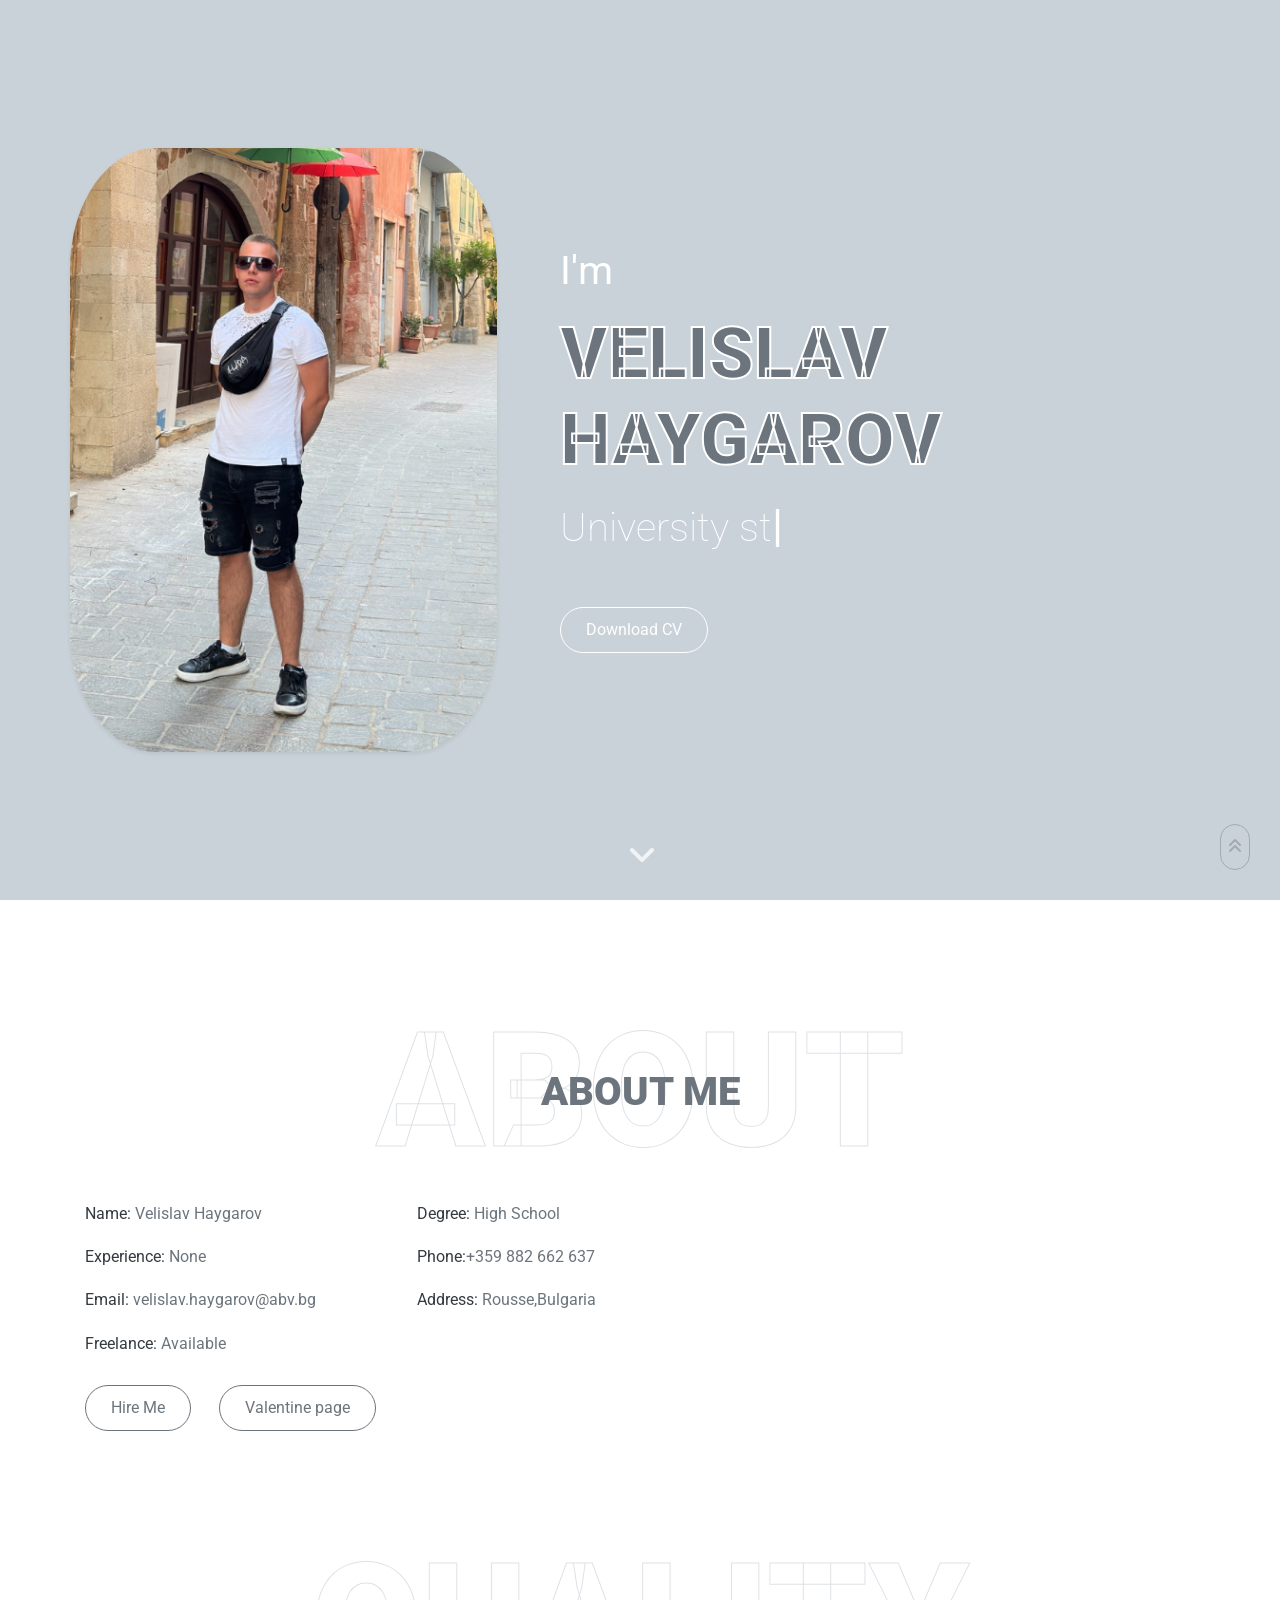
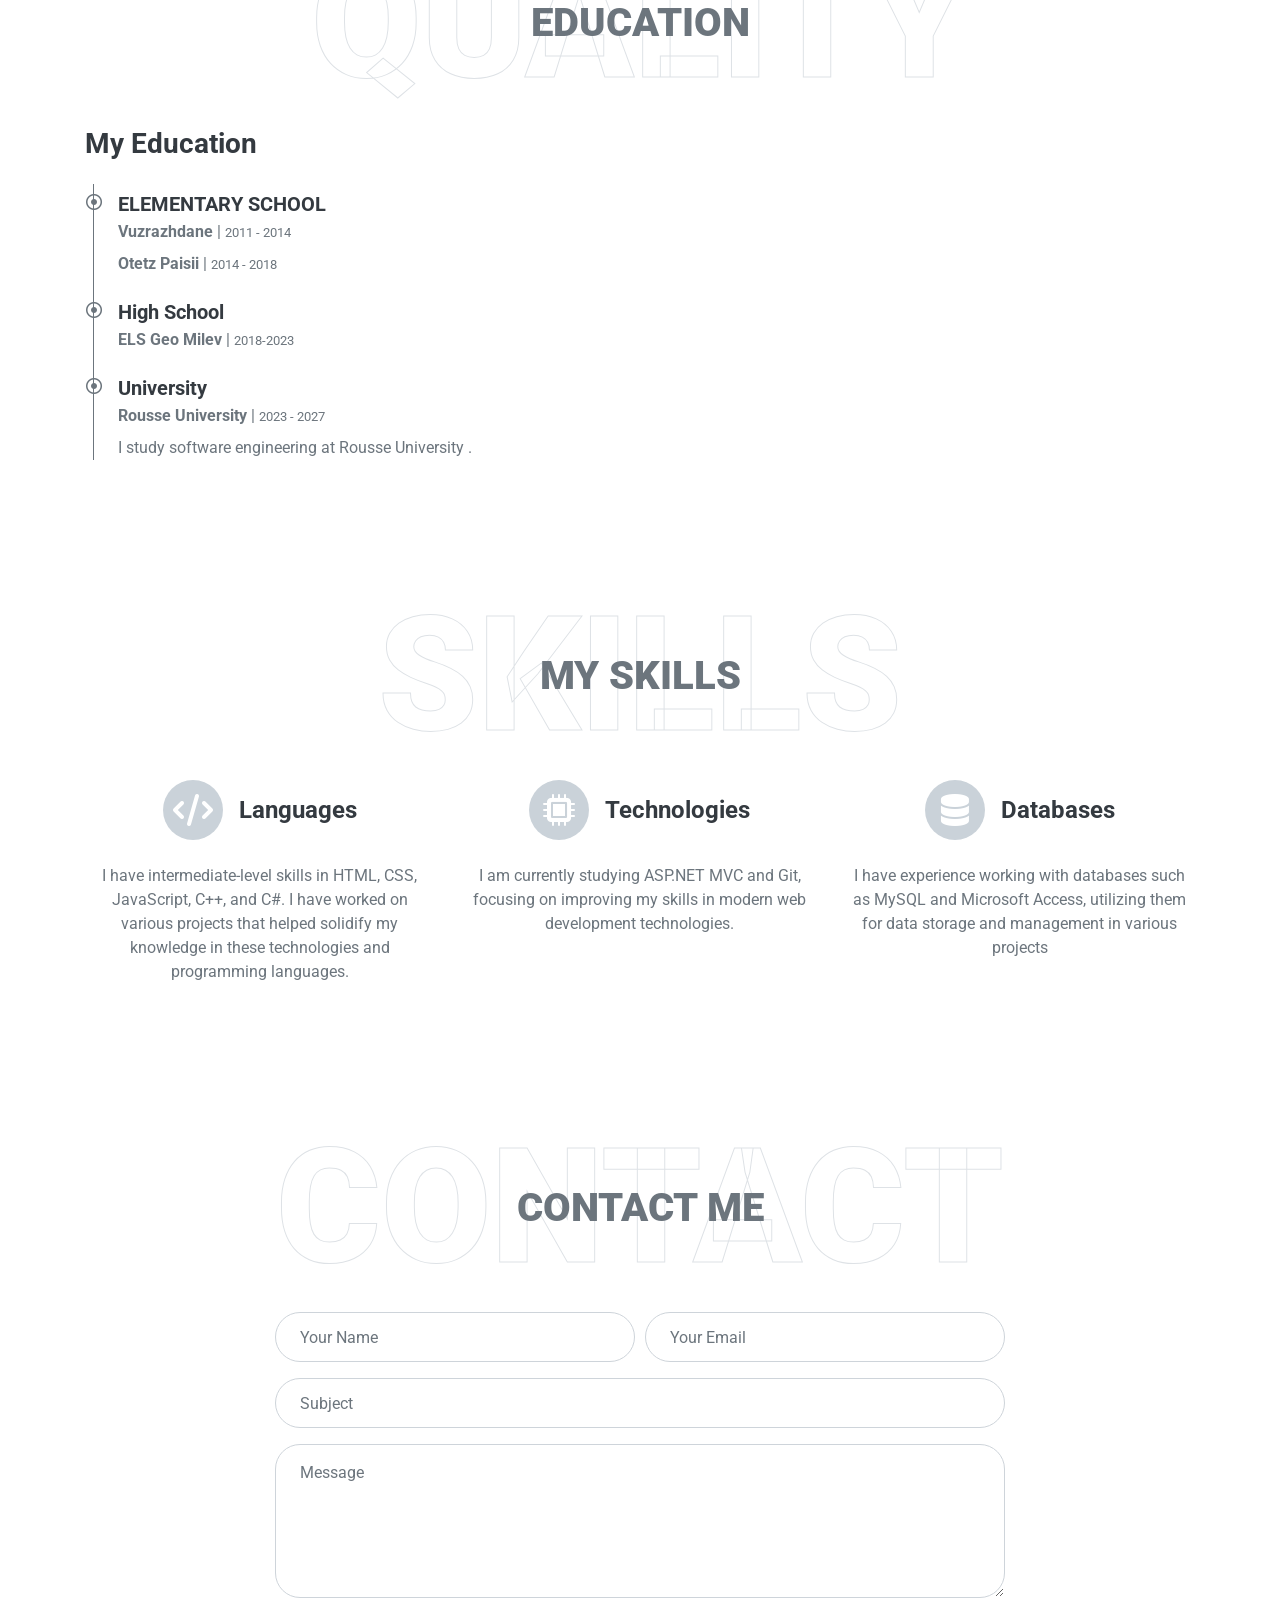
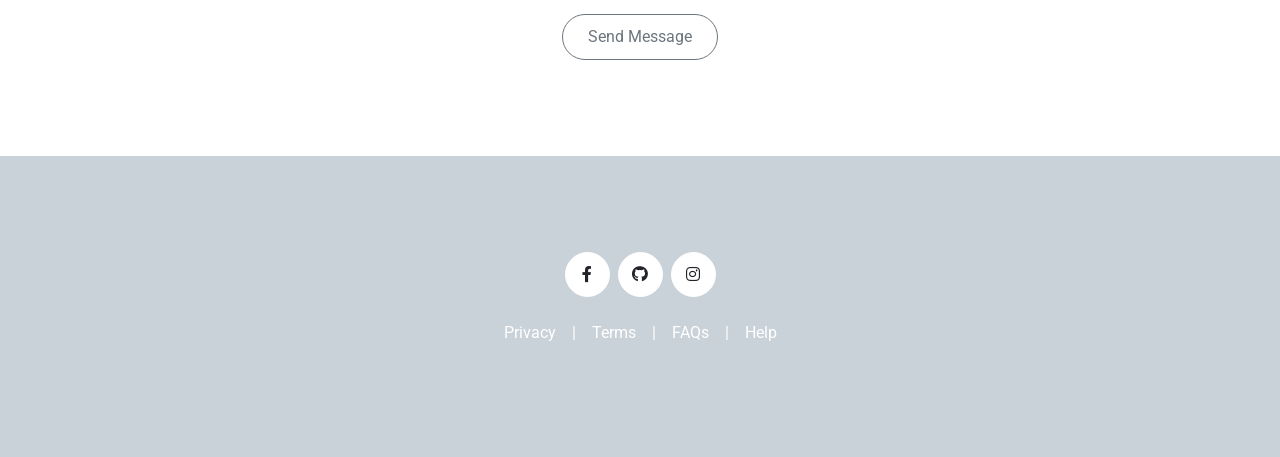
<file: index.html>
<!DOCTYPE html>
<html lang="en">

<head>
    <meta charset="utf-8">
    <title>Your Need My Job</title>
    
    
<link rel="stylesheet" href="css/style.css">
<link rel="stylesheet" href="css/style.min.css">


    <!-- Favicon -->
    <link href="img/favicon.ico" rel="icon">

    <!-- Google Web Fonts -->
    <link rel="preconnect" href="https://fonts.gstatic.com">
    <link href="https://fonts.googleapis.com/css2?family=Roboto:wght@300;400;500;700;900&display=swap" rel="stylesheet"> 

    <!-- Font Awesome -->
    
    <link rel="stylesheet" href="https://cdnjs.cloudflare.com/ajax/libs/font-awesome/6.0.0-beta3/css/all.min.css">


    <!-- Libraries Stylesheet -->
    <link href="lib/owlcarousel/assets/owl.carousel.min.css" rel="stylesheet">
    <link href="lib/lightbox/css/lightbox.min.css" rel="stylesheet">

    <!-- Customized Bootstrap Stylesheet -->
    <link href="css/style.css" rel="stylesheet">
</head>

<body data-spy="scroll" data-target=".navbar" data-offset="51">
    <!-- Navbar Start -->
    <nav class="navbar fixed-top shadow-sm navbar-expand-lg bg-light navbar-light py-3 py-lg-0 px-lg-5">
        <a href="index.html" class="navbar-brand ml-lg-3">
            <h1 class="m-0 display-5"><span class="text-primary">Your Need</span> My Job</h1>
        </a>
        <button type="button" class="navbar-toggler" data-toggle="collapse" data-target="#navbarCollapse">
            <span class="navbar-toggler-icon"></span>
        </button>
        <div class="collapse navbar-collapse px-lg-3" id="navbarCollapse">
            <div class="navbar-nav m-auto py-0">
                <a href="#home" class="nav-item nav-link active">Home</a>
                <a href="#about" class="nav-item nav-link">About</a>
                <a href="#qualification" class="nav-item nav-link">Education</a>
                <a href="#service" class="nav-item nav-link">Skill</a>
                <!-- <a href="#portfolio" class="nav-item nav-link">Portfolio</a>
                <a href="#testimonial" class="nav-item nav-link">Review</a>
                <a href="#blog" class="nav-item nav-link">Blog</a> -->
                <a href="#contact" class="nav-item nav-link">Contact</a>
            </div>
            <a href="" class="btn btn-outline-primary d-none d-lg-block">Hire Me</a>
            <!-- <a href="./Valentine/Valentine.html" class="btn btn-outline-primary d-none d-lg-block">Valentine</a> -->

        </div>
    </nav>
    <!-- Navbar End -->


    <!-- Video Modal Start -->
    <div class="modal fade" id="videoModal" tabindex="-1" role="dialog" aria-labelledby="exampleModalLabel" aria-hidden="true">
        <div class="modal-dialog" role="document">
            <div class="modal-content">
                <div class="modal-body">
                    <button type="button" class="close" data-dismiss="modal" aria-label="Close">
                        <span aria-hidden="true">&times;</span>
                    </button>        
                    <!-- 16:9 aspect ratio -->
                    <div class="embed-responsive embed-responsive-16by9">
                        <iframe class="embed-responsive-item" src="" id="video"  allowscriptaccess="always" allow="autoplay"></iframe>
                    </div>
                </div>
            </div>
        </div>
    </div>
    <!-- Video Modal End -->


    <!-- Header Start -->
    <div class="container-fluid bg-primary d-flex align-items-center mb-5 py-5" id="home" style="min-height: 100vh;">
        <div class="container">
            <div class="row align-items-center">
                <div class="col-lg-5 px-5 pl-lg-0 pb-5 pb-lg-0">
                    <img class="img-fluid w-100 rounded-circle shadow-sm" src="img/IMG_2659.jpeg" alt="">
                </div>
                <div class="col-lg-7 text-center text-lg-left">
                    <h1 class="text-white font-weight-normal mb-3">I'm</h1>
                    <h1 class="display-3 text-uppercase text-primary mb-2" style="-webkit-text-stroke: 2px #ffffff;">Velislav Haygarov</h1>
                    <h1 class="typed-text-output d-inline font-weight-lighter text-white"></h1>
                    <div class="typed-text d-none">University student   , Free for job   , Future programer  , Basic Skills , </div>
                    <div class="d-flex align-items-center justify-content-center justify-content-lg-start pt-5">
                        <a href="img/cv.png" download="my-image" class="btn btn-outline-light mr-5">Download CV</a>

                        
                    </div>
                </div>
            </div>
        </div>
    </div>
    <!-- Header End -->


    <!-- About Start -->
    <div class="container-fluid py-5" id="about">
        <div class="container">
            <div class="position-relative d-flex align-items-center justify-content-center">
                <h1 class="display-1 text-uppercase text-white" style="-webkit-text-stroke: 1px #dee2e6;">About</h1>
                <h1 class="position-absolute text-uppercase text-primary">About Me</h1>
            </div>
            <div class="row align-items-center">
                <!-- <div class="col-lg-5 pb-4 pb-lg-0">
                    <img class="img-fluid rounded w-100" src="./img/./IMG_2659.jpeg" alt="">
                </div> -->
                <div class="col-lg-7">
                    
                    <div class="row mb-3">
                        <div class="col-sm-6 py-2"><h6>Name: <span class="text-secondary">Velislav Haygarov</span></h6></div>
                        <div class="col-sm-6 py-2"><h6>Degree: <span class="text-secondary">High School</span></h6></div>
                        <div class="col-sm-6 py-2"><h6>Experience: <span class="text-secondary">None</span></h6></div>
                        <div class="col-sm-6 py-2"><h6>Phone:<span class="text-secondary">+359 882 662 637</span></h6></div>
                        <div class="col-sm-6 py-2"><h6>Email: <span class="text-secondary">velislav.haygarov@abv.bg</span></h6></div>
                        <div class="col-sm-6 py-2"><h6>Address: <span class="text-secondary"> Rousse,Bulgaria</span></h6></div>
                        <div class="col-sm-6 py-2"><h6>Freelance: <span class="text-secondary">Available</span></h6></div>
                    </div>
                    <a href="" class="btn btn-outline-primary mr-4">Hire Me</a>
                   
                    <a href="./Valentine/Valentine.html" class="btn btn-outline-primary">Valentine page</a>
                </div>
            </div>
        </div>
    </div>
    <!-- About End -->


    <!-- Qualification Start -->
    <div class="container-fluid py-5" id="qualification">
        <div class="container">
            <div class="position-relative d-flex align-items-center justify-content-center">
                <h1 class="display-1 text-uppercase text-white" style="-webkit-text-stroke: 1px #dee2e6;">Quality</h1>
                <h1 class="position-absolute text-uppercase text-primary">Education </h1>
            </div>
            <div class="row align-items-center">
                <div class="col-lg-6">
                    <h3 class="mb-4">My Education</h3>
                    <div class="border-left border-primary pt-2 pl-4 ml-2">
                        <div class="position-relative mb-4">
                            <i class="far fa-dot-circle text-primary position-absolute" style="top: 2px; left: -32px;"></i>
                            <h5 class="font-weight-bold mb-1">ELEMENTARY SCHOOL</h5>
                            <p class="mb-2"><strong>Vuzrazhdane</strong> | <small>2011 - 2014</small></p>
                            <p class="mb-2"><strong>Otetz Paisii</strong> | <small>2014 - 2018</small></p>
                           
                        </div>
                        <div class="position-relative mb-4">
                            <i class="far fa-dot-circle text-primary position-absolute" style="top: 2px; left: -32px;"></i>
                            <h5 class="font-weight-bold mb-1">High School</h5>
                            <p class="mb-2"><strong>ELS Geo Milev</strong> | <small>2018-2023</small></p>  
                        </div>
                        <div class="position-relative mb-4">
                            <i class="far fa-dot-circle text-primary position-absolute" style="top: 2px; left: -32px;"></i>
                            <h5 class="font-weight-bold mb-1">University</h5>
                            <p class="mb-2"><strong>Rousse University</strong> | <small>2023 - 2027</small></p>
                            <p>I study software engineering at Rousse University .</p>
                        </div>
                    </div>
                </div>
                
            </div>
        </div>
    </div>
   


    <!-- Services Start -->
    <div class="container-fluid pt-5" id="service">
        <div class="container">
            <div class="position-relative d-flex align-items-center justify-content-center">
                <h1 class="display-1 text-uppercase text-white" style="-webkit-text-stroke: 1px #dee2e6;">Skills</h1>
                <h1 class="position-absolute text-uppercase text-primary">My Skills</h1>
            </div>
            <div class="row pb-3">
                <div class="col-lg-4 col-md-6 text-center mb-5">
                    <div class="d-flex align-items-center justify-content-center mb-4">
                        <i class="fa fa-2x fa-code service-icon bg-primary text-white mr-3"></i>
                        <h4 class="font-weight-bold m-0">Languages</h4>
                    </div>
                    <p>I have intermediate-level skills in HTML, CSS, JavaScript, C++, and C#. I have worked on various projects that helped solidify my knowledge in these technologies and programming languages. </p>
                    <a class="border-bottom border-primary text-decoration-none" href=""></a>
                </div>
                <div class="col-lg-4 col-md-6 text-center mb-5">
                    <div class="d-flex align-items-center justify-content-center mb-4">
                        <i class="fa fa-2x fa-microchip service-icon bg-primary text-white mr-3"></i>
                        <h4 class="font-weight-bold m-0">Technologies</h4>
                    </div>
                    <p>I am currently studying ASP.NET MVC and Git, focusing on improving my skills in modern web development technologies.</p>
                    <a class="border-bottom border-primary text-decoration-none" href=""></a>
                </div>
                <div class="col-lg-4 col-md-6 text-center mb-5">
                    <div class="d-flex align-items-center justify-content-center mb-4">
                        <i class="fa fa-2x fa-database service-icon bg-primary text-white mr-3"></i>
                        <h4 class="font-weight-bold m-0">Databases</h4>
                    </div>
                    <p>I have experience working with databases such as MySQL and Microsoft Access, utilizing them for data storage and management in various projects</p>
                    <a class="border-bottom border-primary text-decoration-none" href=""></a>
                </div>
                
            </div>
            
        </div>
    </div>
    <!-- Services End -->

    <!-- Contact Start -->
    <div class="container-fluid py-5" id="contact">
        <div class="container">
            <div class="position-relative d-flex align-items-center justify-content-center">
                <h1 class="display-1 text-uppercase text-white" style="-webkit-text-stroke: 1px #dee2e6;">Contact</h1>
                <h1 class="position-absolute text-uppercase text-primary">Contact Me</h1>
            </div>
            <div class="row justify-content-center">
                <div class="col-lg-8">
                    <div class="contact-form text-center">
                        <div id="success"></div>
                        <form name="sentMessage" id="contactForm" novalidate="novalidate">
                            <div class="form-row">
                                <div class="control-group col-sm-6">
                                    <input type="text" class="form-control p-4" id="name" placeholder="Your Name"
                                        required="required" data-validation-required-message="Please enter your name" />
                                    <p class="help-block text-danger"></p>
                                </div>
                                <div class="control-group col-sm-6">
                                    <input type="email" class="form-control p-4" id="email" placeholder="Your Email"
                                        required="required" data-validation-required-message="Please enter your email" />
                                    <p class="help-block text-danger"></p>
                                </div>
                            </div>
                            <div class="control-group">
                                <input type="text" class="form-control p-4" id="subject" placeholder="Subject"
                                    required="required" data-validation-required-message="Please enter a subject" />
                                <p class="help-block text-danger"></p>
                            </div>
                            <div class="control-group">
                                <textarea class="form-control py-3 px-4" rows="5" id="message" placeholder="Message"
                                    required="required"
                                    data-validation-required-message="Please enter your message"></textarea>
                                <p class="help-block text-danger"></p>
                            </div>
                            <div>
                                <button class="btn btn-outline-primary" type="submit" id="sendMessageButton">Send
                                    Message</button>
                            </div>
                        </form>
                    </div>
                </div>
            </div>
        </div>
    </div>
    <!-- Contact End -->


    <!-- Footer Start -->
    <div class="container-fluid bg-primary text-white mt-5 py-5 px-sm-3 px-md-5">
        <div class="container text-center py-5">
            <div class="d-flex justify-content-center mb-4">
                <a class="btn btn-light btn-social mr-2" href="https://www.facebook.com/velislav.haygarov.3/"><i class="fab fa-facebook-f"></i></a>
                <a class="btn btn-light btn-social mr-2" href="https://github.com/Haygarov04"><i class="fab fa-github"></i></a>
                <a class="btn btn-light btn-social" href="https://www.instagram.com/velio.hh?igsh=MTc1eXRqN3RwMzI4aA%3D%3D&utm_source=qr
                "><i class="fab fa-instagram"></i></a>
            </div>
            <div class="d-flex justify-content-center mb-3">
                <a class="text-white" href="#">Privacy</a>
                <span class="px-3">|</span>
                <a class="text-white" href="#">Terms</a>
                <span class="px-3">|</span>
                <a class="text-white" href="#">FAQs</a>
                <span class="px-3">|</span>
                <a class="text-white" href="#">Help</a>
            </div>
            
        </div>
    </div>
    <!-- Footer End -->

    <!-- Scroll to Bottom -->
    <i class="fa fa-2x fa-angle-down text-white scroll-to-bottom"></i>

    <!-- Back to Top -->
    <a href="#" class="btn btn-outline-dark px-0 back-to-top"><i class="fa fa-angle-double-up"></i></a>


    <!-- JavaScript Libraries -->
    <script src="https://code.jquery.com/jquery-3.4.1.min.js"></script>
    <script src="https://stackpath.bootstrapcdn.com/bootstrap/4.4.1/js/bootstrap.bundle.min.js"></script>
    <script src="lib/typed/typed.min.js"></script>
    <script src="lib/easing/easing.min.js"></script>
    <script src="lib/waypoints/waypoints.min.js"></script>
    <script src="lib/owlcarousel/owl.carousel.min.js"></script>
    <script src="lib/isotope/isotope.pkgd.min.js"></script>
    <script src="lib/lightbox/js/lightbox.min.js"></script>

    <!-- Contact Javascript File -->
    <script src="mail/jqBootstrapValidation.min.js"></script>
    <script src="mail/contact.js"></script>

    <!-- Template Javascript -->
    <script src="js/main.js"></script>
</body>

</html>
</file>
<file: css/style.css>
/******* Bootstrap Theming ********/
/*!
 * Bootstrap v4.5.3 (https://getbootstrap.com/)
 * Copyright 2011-2020 The Bootstrap Authors
 * Copyright 2011-2020 Twitter, Inc.
 * Licensed under MIT (https://github.com/twbs/bootstrap/blob/main/LICENSE)
 */
:root {
  --blue: #007bff;
  --indigo: #6610f2;
  --purple: #6f42c1;
  --pink: #e83e8c;
  --red: #dc3545;
  --orange: #fd7e14;
  --yellow: #ffc107;
  --green: #28a745;
  --teal: #20c997;
  --cyan: #17a2b8;
  --white: #fff;
  --gray: #6c757d;
  --gray-dark: #343a40;
  --primary: #0BCEAF;
  --secondary: #6c757d;
  --success: #28a745;
  --info: #17a2b8;
  --warning: #ffc107;
  --danger: #dc3545;
  --light: #ffffff;
  --dark: #343a40;
  --breakpoint-xs: 0;
  --breakpoint-sm: 576px;
  --breakpoint-md: 768px;
  --breakpoint-lg: 992px;
  --breakpoint-xl: 1200px;
  --font-family-sans-serif: "Roboto", sans-serif;
  --font-family-monospace: SFMono-Regular, Menlo, Monaco, Consolas, "Liberation Mono", "Courier New", monospace;
}

*,
*::before,
*::after {
  box-sizing: border-box;
}

html {
  font-family: sans-serif;
  line-height: 1.15;
  -webkit-text-size-adjust: 100%;
  -webkit-tap-highlight-color: rgba(0, 0, 0, 0);
}

article, aside, figcaption, figure, footer, header, hgroup, main, nav, section {
  display: block;
}

body {
  margin: 0;
  font-family: "Roboto", sans-serif;
  font-size: 1rem;
  font-weight: 400;
  line-height: 1.5;
  color: #6c757d;
  text-align: left;
  background-color: #ffffff;
}

[tabindex="-1"]:focus:not(:focus-visible) {
  outline: 0 !important;
}

hr {
  box-sizing: content-box;
  height: 0;
  overflow: visible;
}

h1, h2, h3, h4, h5, h6 {
  margin-top: 0;
  margin-bottom: 0.5rem;
}

p {
  margin-top: 0;
  margin-bottom: 1rem;
}

abbr[title],
abbr[data-original-title] {
  text-decoration: underline;
  text-decoration: underline dotted;
  cursor: help;
  border-bottom: 0;
  text-decoration-skip-ink: none;
}

address {
  margin-bottom: 1rem;
  font-style: normal;
  line-height: inherit;
}

ol,
ul,
dl {
  margin-top: 0;
  margin-bottom: 1rem;
}

ol ol,
ul ul,
ol ul,
ul ol {
  margin-bottom: 0;
}

dt {
  font-weight: 700;
}

dd {
  margin-bottom: .5rem;
  margin-left: 0;
}

blockquote {
  margin: 0 0 1rem;
}

b,
strong {
  font-weight: bolder;
}

small {
  font-size: 80%;
}

sub,
sup {
  position: relative;
  font-size: 75%;
  line-height: 0;
  vertical-align: baseline;
}

sub {
  bottom: -.25em;
}

sup {
  top: -.5em;
}

a {
  color: #6c757d;
  text-decoration: none;
  background-color: transparent;
}

a:hover {
  color: #078571;
  text-decoration: underline;
}

a:not([href]):not([class]) {
  color: inherit;
  text-decoration: none;
}

a:not([href]):not([class]):hover {
  color: inherit;
  text-decoration: none;
}

pre,
code,
kbd,
samp {
  font-family: SFMono-Regular, Menlo, Monaco, Consolas, "Liberation Mono", "Courier New", monospace;
  font-size: 1em;
}

pre {
  margin-top: 0;
  margin-bottom: 1rem;
  overflow: auto;
  /* -ms-overflow-style: scrollbar; */
}

figure {
  margin: 0 0 1rem;
}

img {
  vertical-align: middle;
  border-style: none;
}

svg {
  overflow: hidden;
  vertical-align: middle;
}

table {
  border-collapse: collapse;
}

caption {
  padding-top: 0.75rem;
  padding-bottom: 0.75rem;
  color: #6c757d;
  text-align: left;
  caption-side: bottom;
}

th {
  text-align: inherit;
  text-align: -webkit-match-parent;
}

label {
  display: inline-block;
  margin-bottom: 0.5rem;
}

button {
  border-radius: 0;
}

button:focus {
  outline: 1px dotted;
  outline: 5px auto -webkit-focus-ring-color;
}

input,
button,
select,
optgroup,
textarea {
  margin: 0;
  font-family: inherit;
  font-size: inherit;
  line-height: inherit;
}

button,
input {
  overflow: visible;
}

button,
select {
  text-transform: none;
}

[role="button"] {
  cursor: pointer;
}

select {
  word-wrap: normal;
}



/* button,
[type="button"],
[type="reset"],
[type="submit"] {
 -webkit-appearance: button;
} */

button:not(:disabled),
[type="button"]:not(:disabled),
[type="reset"]:not(:disabled),
[type="submit"]:not(:disabled) {
  cursor: pointer;
}

button::-moz-focus-inner,
[type="button"]::-moz-focus-inner,
[type="reset"]::-moz-focus-inner,
[type="submit"]::-moz-focus-inner {
  padding: 0;
  border-style: none;
}

input[type="radio"],
input[type="checkbox"] {
  box-sizing: border-box;
  padding: 0;
}

textarea {
  overflow: auto;
  resize: vertical;
}

fieldset {
  min-width: 0;
  padding: 0;
  margin: 0;
  border: 0;
}

legend {
  display: block;
  width: 100%;
  max-width: 100%;
  padding: 0;
  margin-bottom: .5rem;
  font-size: 1.5rem;
  line-height: inherit;
  color: inherit;
  white-space: normal;
}

@media (max-width: 1200px) {
  legend {
    font-size: calc(1.275rem + 0.3vw) ;
  }
}

progress {
  vertical-align: baseline;
}

[type="number"]::-webkit-inner-spin-button,
[type="number"]::-webkit-outer-spin-button {
  height: auto;
}

[type="search"] {
  outline-offset: -2px;
  /* -webkit-appearance: none; */
}

[type="search"]::-webkit-search-decoration {
  -webkit-appearance: none;
}

::-webkit-file-upload-button {
  font: inherit;
  -webkit-appearance: button;
}

output {
  display: inline-block;
}

summary {
  display: list-item;
  cursor: pointer;
}

template {
  display: none;
}

[hidden] {
  display: none !important;
}

h1, h2, h3, h4, h5, h6,
.h1, .h2, .h3, .h4, .h5, .h6 {
  margin-bottom: 0.5rem;
  font-weight: 500;
  line-height: 1.2;
  color: #343a40;
}

h1, .h1 {
  font-size: 2.5rem;
}

@media (max-width: 1200px) {
  h1, .h1 {
    font-size: calc(1.375rem + 1.5vw) ;
  }
}

h2, .h2 {
  font-size: 2rem;
}

@media (max-width: 1200px) {
  h2, .h2 {
    font-size: calc(1.325rem + 0.9vw) ;
  }
}

h3, .h3 {
  font-size: 1.75rem;
}

@media (max-width: 1200px) {
  h3, .h3 {
    font-size: calc(1.3rem + 0.6vw) ;
  }
}

h4, .h4 {
  font-size: 1.5rem;
}

@media (max-width: 1200px) {
  h4, .h4 {
    font-size: calc(1.275rem + 0.3vw) ;
  }
}

h5, .h5 {
  font-size: 1.25rem;
}

h6, .h6 {
  font-size: 1rem;
}

.lead {
  font-size: 1.25rem;
  font-weight: 300;
}

.display-1 {
  font-size: 10rem;
  font-weight: 300;
  line-height: 1.2;
}

@media (max-width: 1200px) {
  .display-1 {
    font-size: calc(2.125rem + 10.5vw) ;
  }
}

.display-2 {
  font-size: 5.5rem;
  font-weight: 300;
  line-height: 1.2;
}

@media (max-width: 1200px) {
  .display-2 {
    font-size: calc(1.675rem + 5.1vw) ;
  }
}

.display-3 {
  font-size: 4.5rem;
  font-weight: 300;
  line-height: 1.2;
}

@media (max-width: 1200px) {
  .display-3 {
    font-size: calc(1.575rem + 3.9vw) ;
  }
}

.display-4 {
  font-size: 3.5rem;
  font-weight: 300;
  line-height: 1.2;
}

@media (max-width: 1200px) {
  .display-4 {
    font-size: calc(1.475rem + 2.7vw) ;
  }
}

hr {
  margin-top: 1rem;
  margin-bottom: 1rem;
  border: 0;
  border-top: 1px solid rgba(0, 0, 0, 0.1);
}

small,
.small {
  font-size: 80%;
  font-weight: 400;
}

mark,
.mark {
  padding: 0.2em;
  background-color: #fcf8e3;
}

.list-unstyled {
  padding-left: 0;
  list-style: none;
}

.list-inline {
  padding-left: 0;
  list-style: none;
}

.list-inline-item {
  display: inline-block;
}

.list-inline-item:not(:last-child) {
  margin-right: 0.5rem;
}

.initialism {
  font-size: 90%;
  text-transform: uppercase;
}

.blockquote {
  margin-bottom: 1rem;
  font-size: 1.25rem;
}

.blockquote-footer {
  display: block;
  font-size: 80%;
  color: #6c757d;
}

.blockquote-footer::before {
  content: "\2014\00A0";
}

.img-fluid {
  max-width: 100%;
  height: auto;
}

.img-thumbnail {
  padding: 0.25rem;
  background-color: #ffffff;
  border: 1px solid #dee2e6;
  border-radius: 0.25rem;
  max-width: 100%;
  height: auto;
}

.figure {
  display: inline-block;
}

.figure-img {
  margin-bottom: 0.5rem;
  line-height: 1;
}

.figure-caption {
  font-size: 90%;
  color: #6c757d;
}

code {
  font-size: 87.5%;
  color: #e83e8c;
  word-wrap: break-word;
}

a > code {
  color: inherit;
}

kbd {
  padding: 0.2rem 0.4rem;
  font-size: 87.5%;
  color: #fff;
  background-color: #212529;
  border-radius: 0.2rem;
}

kbd kbd {
  padding: 0;
  font-size: 100%;
  font-weight: 700;
}

pre {
  display: block;
  font-size: 87.5%;
  color: #212529;
}

pre code {
  font-size: inherit;
  color: inherit;
  word-break: normal;
}

.pre-scrollable {
  max-height: 340px;
  overflow-y: scroll;
}

.container,
.container-fluid,
.container-sm,
.container-md,
.container-lg,
.container-xl {
  width: 100%;
  padding-right: 15px;
  padding-left: 15px;
  margin-right: auto;
  margin-left: auto;
}

@media (min-width: 576px) {
  .container, .container-sm {
    max-width: 540px;
  }
}

@media (min-width: 768px) {
  .container, .container-sm, .container-md {
    max-width: 720px;
  }
}

@media (min-width: 992px) {
  .container, .container-sm, .container-md, .container-lg {
    max-width: 960px;
  }
}

@media (min-width: 1200px) {
  .container, .container-sm, .container-md, .container-lg, .container-xl {
    max-width: 1140px;
  }
}

.row {
  display: flex;
  flex-wrap: wrap;
  margin-right: -15px;
  margin-left: -15px;
}

.no-gutters {
  margin-right: 0;
  margin-left: 0;
}

.no-gutters > .col,
.no-gutters > [class*="col-"] {
  padding-right: 0;
  padding-left: 0;
}

.col-1, .col-2, .col-3, .col-4, .col-5, .col-6, .col-7, .col-8, .col-9, .col-10, .col-11, .col-12, .col,
.col-auto, .col-sm-1, .col-sm-2, .col-sm-3, .col-sm-4, .col-sm-5, .col-sm-6, .col-sm-7, .col-sm-8, .col-sm-9, .col-sm-10, .col-sm-11, .col-sm-12, .col-sm,
.col-sm-auto, .col-md-1, .col-md-2, .col-md-3, .col-md-4, .col-md-5, .col-md-6, .col-md-7, .col-md-8, .col-md-9, .col-md-10, .col-md-11, .col-md-12, .col-md,
.col-md-auto, .col-lg-1, .col-lg-2, .col-lg-3, .col-lg-4, .col-lg-5, .col-lg-6, .col-lg-7, .col-lg-8, .col-lg-9, .col-lg-10, .col-lg-11, .col-lg-12, .col-lg,
.col-lg-auto, .col-xl-1, .col-xl-2, .col-xl-3, .col-xl-4, .col-xl-5, .col-xl-6, .col-xl-7, .col-xl-8, .col-xl-9, .col-xl-10, .col-xl-11, .col-xl-12, .col-xl,
.col-xl-auto {
  position: relative;
  width: 100%;
  padding-right: 15px;
  padding-left: 15px;
}

.col {
  flex-basis: 0;
  flex-grow: 1;
  max-width: 100%;
}

.row-cols-1 > * {
  flex: 0 0 100%;
  max-width: 100%;
}

.row-cols-2 > * {
  flex: 0 0 50%;
  max-width: 50%;
}

.row-cols-3 > * {
  flex: 0 0 33.33333%;
  max-width: 33.33333%;
}

.row-cols-4 > * {
  flex: 0 0 25%;
  max-width: 25%;
}

.row-cols-5 > * {
  flex: 0 0 20%;
  max-width: 20%;
}

.row-cols-6 > * {
  flex: 0 0 16.66667%;
  max-width: 16.66667%;
}

.col-auto {
  flex: 0 0 auto;
  width: auto;
  max-width: 100%;
}

.col-1 {
  flex: 0 0 8.33333%;
  max-width: 8.33333%;
}

.col-2 {
  flex: 0 0 16.66667%;
  max-width: 16.66667%;
}

.col-3 {
  flex: 0 0 25%;
  max-width: 25%;
}

.col-4 {
  flex: 0 0 33.33333%;
  max-width: 33.33333%;
}

.col-5 {
  flex: 0 0 41.66667%;
  max-width: 41.66667%;
}

.col-6 {
  flex: 0 0 50%;
  max-width: 50%;
}

.col-7 {
  flex: 0 0 58.33333%;
  max-width: 58.33333%;
}

.col-8 {
  flex: 0 0 66.66667%;
  max-width: 66.66667%;
}

.col-9 {
  flex: 0 0 75%;
  max-width: 75%;
}

.col-10 {
  flex: 0 0 83.33333%;
  max-width: 83.33333%;
}

.col-11 {
  flex: 0 0 91.66667%;
  max-width: 91.66667%;
}

.col-12 {
  flex: 0 0 100%;
  max-width: 100%;
}

.order-first {
  order: -1;
}

.order-last {
  order: 13;
}

.order-0 {
  order: 0;
}

.order-1 {
  order: 1;
}

.order-2 {
  order: 2;
}

.order-3 {
  order: 3;
}

.order-4 {
  order: 4;
}

.order-5 {
  order: 5;
}

.order-6 {
  order: 6;
}

.order-7 {
  order: 7;
}

.order-8 {
  order: 8;
}

.order-9 {
  order: 9;
}

.order-10 {
  order: 10;
}

.order-11 {
  order: 11;
}

.order-12 {
  order: 12;
}

.offset-1 {
  margin-left: 8.33333%;
}

.offset-2 {
  margin-left: 16.66667%;
}

.offset-3 {
  margin-left: 25%;
}

.offset-4 {
  margin-left: 33.33333%;
}

.offset-5 {
  margin-left: 41.66667%;
}

.offset-6 {
  margin-left: 50%;
}

.offset-7 {
  margin-left: 58.33333%;
}

.offset-8 {
  margin-left: 66.66667%;
}

.offset-9 {
  margin-left: 75%;
}

.offset-10 {
  margin-left: 83.33333%;
}

.offset-11 {
  margin-left: 91.66667%;
}

@media (min-width: 576px) {
  .col-sm {
    flex-basis: 0;
    flex-grow: 1;
    max-width: 100%;
  }
  .row-cols-sm-1 > * {
    flex: 0 0 100%;
    max-width: 100%;
  }
  .row-cols-sm-2 > * {
    flex: 0 0 50%;
    max-width: 50%;
  }
  .row-cols-sm-3 > * {
    flex: 0 0 33.33333%;
    max-width: 33.33333%;
  }
  .row-cols-sm-4 > * {
    flex: 0 0 25%;
    max-width: 25%;
  }
  .row-cols-sm-5 > * {
    flex: 0 0 20%;
    max-width: 20%;
  }
  .row-cols-sm-6 > * {
    flex: 0 0 16.66667%;
    max-width: 16.66667%;
  }
  .col-sm-auto {
    flex: 0 0 auto;
    width: auto;
    max-width: 100%;
  }
  .col-sm-1 {
    flex: 0 0 8.33333%;
    max-width: 8.33333%;
  }
  .col-sm-2 {
    flex: 0 0 16.66667%;
    max-width: 16.66667%;
  }
  .col-sm-3 {
    flex: 0 0 25%;
    max-width: 25%;
  }
  .col-sm-4 {
    flex: 0 0 33.33333%;
    max-width: 33.33333%;
  }
  .col-sm-5 {
    flex: 0 0 41.66667%;
    max-width: 41.66667%;
  }
  .col-sm-6 {
    flex: 0 0 50%;
    max-width: 50%;
  }
  .col-sm-7 {
    flex: 0 0 58.33333%;
    max-width: 58.33333%;
  }
  .col-sm-8 {
    flex: 0 0 66.66667%;
    max-width: 66.66667%;
  }
  .col-sm-9 {
    flex: 0 0 75%;
    max-width: 75%;
  }
  .col-sm-10 {
    flex: 0 0 83.33333%;
    max-width: 83.33333%;
  }
  .col-sm-11 {
    flex: 0 0 91.66667%;
    max-width: 91.66667%;
  }
  .col-sm-12 {
    flex: 0 0 100%;
    max-width: 100%;
  }
  .order-sm-first {
    order: -1;
  }
  .order-sm-last {
    order: 13;
  }
  .order-sm-0 {
    order: 0;
  }
  .order-sm-1 {
    order: 1;
  }
  .order-sm-2 {
    order: 2;
  }
  .order-sm-3 {
    order: 3;
  }
  .order-sm-4 {
    order: 4;
  }
  .order-sm-5 {
    order: 5;
  }
  .order-sm-6 {
    order: 6;
  }
  .order-sm-7 {
    order: 7;
  }
  .order-sm-8 {
    order: 8;
  }
  .order-sm-9 {
    order: 9;
  }
  .order-sm-10 {
    order: 10;
  }
  .order-sm-11 {
    order: 11;
  }
  .order-sm-12 {
    order: 12;
  }
  .offset-sm-0 {
    margin-left: 0;
  }
  .offset-sm-1 {
    margin-left: 8.33333%;
  }
  .offset-sm-2 {
    margin-left: 16.66667%;
  }
  .offset-sm-3 {
    margin-left: 25%;
  }
  .offset-sm-4 {
    margin-left: 33.33333%;
  }
  .offset-sm-5 {
    margin-left: 41.66667%;
  }
  .offset-sm-6 {
    margin-left: 50%;
  }
  .offset-sm-7 {
    margin-left: 58.33333%;
  }
  .offset-sm-8 {
    margin-left: 66.66667%;
  }
  .offset-sm-9 {
    margin-left: 75%;
  }
  .offset-sm-10 {
    margin-left: 83.33333%;
  }
  .offset-sm-11 {
    margin-left: 91.66667%;
  }
}

@media (min-width: 768px) {
  .col-md {
    flex-basis: 0;
    flex-grow: 1;
    max-width: 100%;
  }
  .row-cols-md-1 > * {
    flex: 0 0 100%;
    max-width: 100%;
  }
  .row-cols-md-2 > * {
    flex: 0 0 50%;
    max-width: 50%;
  }
  .row-cols-md-3 > * {
    flex: 0 0 33.33333%;
    max-width: 33.33333%;
  }
  .row-cols-md-4 > * {
    flex: 0 0 25%;
    max-width: 25%;
  }
  .row-cols-md-5 > * {
    flex: 0 0 20%;
    max-width: 20%;
  }
  .row-cols-md-6 > * {
    flex: 0 0 16.66667%;
    max-width: 16.66667%;
  }
  .col-md-auto {
    flex: 0 0 auto;
    width: auto;
    max-width: 100%;
  }
  .col-md-1 {
    flex: 0 0 8.33333%;
    max-width: 8.33333%;
  }
  .col-md-2 {
    flex: 0 0 16.66667%;
    max-width: 16.66667%;
  }
  .col-md-3 {
    flex: 0 0 25%;
    max-width: 25%;
  }
  .col-md-4 {
    flex: 0 0 33.33333%;
    max-width: 33.33333%;
  }
  .col-md-5 {
    flex: 0 0 41.66667%;
    max-width: 41.66667%;
  }
  .col-md-6 {
    flex: 0 0 50%;
    max-width: 50%;
  }
  .col-md-7 {
    flex: 0 0 58.33333%;
    max-width: 58.33333%;
  }
  .col-md-8 {
    flex: 0 0 66.66667%;
    max-width: 66.66667%;
  }
  .col-md-9 {
    flex: 0 0 75%;
    max-width: 75%;
  }
  .col-md-10 {
    flex: 0 0 83.33333%;
    max-width: 83.33333%;
  }
  .col-md-11 {
    flex: 0 0 91.66667%;
    max-width: 91.66667%;
  }
  .col-md-12 {
    flex: 0 0 100%;
    max-width: 100%;
  }
  .order-md-first {
    order: -1;
  }
  .order-md-last {
    order: 13;
  }
  .order-md-0 {
    order: 0;
  }
  .order-md-1 {
    order: 1;
  }
  .order-md-2 {
    order: 2;
  }
  .order-md-3 {
    order: 3;
  }
  .order-md-4 {
    order: 4;
  }
  .order-md-5 {
    order: 5;
  }
  .order-md-6 {
    order: 6;
  }
  .order-md-7 {
    order: 7;
  }
  .order-md-8 {
    order: 8;
  }
  .order-md-9 {
    order: 9;
  }
  .order-md-10 {
    order: 10;
  }
  .order-md-11 {
    order: 11;
  }
  .order-md-12 {
    order: 12;
  }
  .offset-md-0 {
    margin-left: 0;
  }
  .offset-md-1 {
    margin-left: 8.33333%;
  }
  .offset-md-2 {
    margin-left: 16.66667%;
  }
  .offset-md-3 {
    margin-left: 25%;
  }
  .offset-md-4 {
    margin-left: 33.33333%;
  }
  .offset-md-5 {
    margin-left: 41.66667%;
  }
  .offset-md-6 {
    margin-left: 50%;
  }
  .offset-md-7 {
    margin-left: 58.33333%;
  }
  .offset-md-8 {
    margin-left: 66.66667%;
  }
  .offset-md-9 {
    margin-left: 75%;
  }
  .offset-md-10 {
    margin-left: 83.33333%;
  }
  .offset-md-11 {
    margin-left: 91.66667%;
  }
}

@media (min-width: 992px) {
  .col-lg {
    flex-basis: 0;
    flex-grow: 1;
    max-width: 100%;
  }
  .row-cols-lg-1 > * {
    flex: 0 0 100%;
    max-width: 100%;
  }
  .row-cols-lg-2 > * {
    flex: 0 0 50%;
    max-width: 50%;
  }
  .row-cols-lg-3 > * {
    flex: 0 0 33.33333%;
    max-width: 33.33333%;
  }
  .row-cols-lg-4 > * {
    flex: 0 0 25%;
    max-width: 25%;
  }
  .row-cols-lg-5 > * {
    flex: 0 0 20%;
    max-width: 20%;
  }
  .row-cols-lg-6 > * {
    flex: 0 0 16.66667%;
    max-width: 16.66667%;
  }
  .col-lg-auto {
    flex: 0 0 auto;
    width: auto;
    max-width: 100%;
  }
  .col-lg-1 {
    flex: 0 0 8.33333%;
    max-width: 8.33333%;
  }
  .col-lg-2 {
    flex: 0 0 16.66667%;
    max-width: 16.66667%;
  }
  .col-lg-3 {
    flex: 0 0 25%;
    max-width: 25%;
  }
  .col-lg-4 {
    flex: 0 0 33.33333%;
    max-width: 33.33333%;
  }
  .col-lg-5 {
    flex: 0 0 41.66667%;
    max-width: 41.66667%;
  }
  .col-lg-6 {
    flex: 0 0 50%;
    max-width: 50%;
  }
  .col-lg-7 {
    flex: 0 0 58.33333%;
    max-width: 58.33333%;
  }
  .col-lg-8 {
    flex: 0 0 66.66667%;
    max-width: 66.66667%;
  }
  .col-lg-9 {
    flex: 0 0 75%;
    max-width: 75%;
  }
  .col-lg-10 {
    flex: 0 0 83.33333%;
    max-width: 83.33333%;
  }
  .col-lg-11 {
    flex: 0 0 91.66667%;
    max-width: 91.66667%;
  }
  .col-lg-12 {
    flex: 0 0 100%;
    max-width: 100%;
  }
  .order-lg-first {
    order: -1;
  }
  .order-lg-last {
    order: 13;
  }
  .order-lg-0 {
    order: 0;
  }
  .order-lg-1 {
    order: 1;
  }
  .order-lg-2 {
    order: 2;
  }
  .order-lg-3 {
    order: 3;
  }
  .order-lg-4 {
    order: 4;
  }
  .order-lg-5 {
    order: 5;
  }
  .order-lg-6 {
    order: 6;
  }
  .order-lg-7 {
    order: 7;
  }
  .order-lg-8 {
    order: 8;
  }
  .order-lg-9 {
    order: 9;
  }
  .order-lg-10 {
    order: 10;
  }
  .order-lg-11 {
    order: 11;
  }
  .order-lg-12 {
    order: 12;
  }
  .offset-lg-0 {
    margin-left: 0;
  }
  .offset-lg-1 {
    margin-left: 8.33333%;
  }
  .offset-lg-2 {
    margin-left: 16.66667%;
  }
  .offset-lg-3 {
    margin-left: 25%;
  }
  .offset-lg-4 {
    margin-left: 33.33333%;
  }
  .offset-lg-5 {
    margin-left: 41.66667%;
  }
  .offset-lg-6 {
    margin-left: 50%;
  }
  .offset-lg-7 {
    margin-left: 58.33333%;
  }
  .offset-lg-8 {
    margin-left: 66.66667%;
  }
  .offset-lg-9 {
    margin-left: 75%;
  }
  .offset-lg-10 {
    margin-left: 83.33333%;
  }
  .offset-lg-11 {
    margin-left: 91.66667%;
  }
}

@media (min-width: 1200px) {
  .col-xl {
    flex-basis: 0;
    flex-grow: 1;
    max-width: 100%;
  }
  .row-cols-xl-1 > * {
    flex: 0 0 100%;
    max-width: 100%;
  }
  .row-cols-xl-2 > * {
    flex: 0 0 50%;
    max-width: 50%;
  }
  .row-cols-xl-3 > * {
    flex: 0 0 33.33333%;
    max-width: 33.33333%;
  }
  .row-cols-xl-4 > * {
    flex: 0 0 25%;
    max-width: 25%;
  }
  .row-cols-xl-5 > * {
    flex: 0 0 20%;
    max-width: 20%;
  }
  .row-cols-xl-6 > * {
    flex: 0 0 16.66667%;
    max-width: 16.66667%;
  }
  .col-xl-auto {
    flex: 0 0 auto;
    width: auto;
    max-width: 100%;
  }
  .col-xl-1 {
    flex: 0 0 8.33333%;
    max-width: 8.33333%;
  }
  .col-xl-2 {
    flex: 0 0 16.66667%;
    max-width: 16.66667%;
  }
  .col-xl-3 {
    flex: 0 0 25%;
    max-width: 25%;
  }
  .col-xl-4 {
    flex: 0 0 33.33333%;
    max-width: 33.33333%;
  }
  .col-xl-5 {
    flex: 0 0 41.66667%;
    max-width: 41.66667%;
  }
  .col-xl-6 {
    flex: 0 0 50%;
    max-width: 50%;
  }
  .col-xl-7 {
    flex: 0 0 58.33333%;
    max-width: 58.33333%;
  }
  .col-xl-8 {
    flex: 0 0 66.66667%;
    max-width: 66.66667%;
  }
  .col-xl-9 {
    flex: 0 0 75%;
    max-width: 75%;
  }
  .col-xl-10 {
    flex: 0 0 83.33333%;
    max-width: 83.33333%;
  }
  .col-xl-11 {
    flex: 0 0 91.66667%;
    max-width: 91.66667%;
  }
  .col-xl-12 {
    flex: 0 0 100%;
    max-width: 100%;
  }
  .order-xl-first {
    order: -1;
  }
  .order-xl-last {
    order: 13;
  }
  .order-xl-0 {
    order: 0;
  }
  .order-xl-1 {
    order: 1;
  }
  .order-xl-2 {
    order: 2;
  }
  .order-xl-3 {
    order: 3;
  }
  .order-xl-4 {
    order: 4;
  }
  .order-xl-5 {
    order: 5;
  }
  .order-xl-6 {
    order: 6;
  }
  .order-xl-7 {
    order: 7;
  }
  .order-xl-8 {
    order: 8;
  }
  .order-xl-9 {
    order: 9;
  }
  .order-xl-10 {
    order: 10;
  }
  .order-xl-11 {
    order: 11;
  }
  .order-xl-12 {
    order: 12;
  }
  .offset-xl-0 {
    margin-left: 0;
  }
  .offset-xl-1 {
    margin-left: 8.33333%;
  }
  .offset-xl-2 {
    margin-left: 16.66667%;
  }
  .offset-xl-3 {
    margin-left: 25%;
  }
  .offset-xl-4 {
    margin-left: 33.33333%;
  }
  .offset-xl-5 {
    margin-left: 41.66667%;
  }
  .offset-xl-6 {
    margin-left: 50%;
  }
  .offset-xl-7 {
    margin-left: 58.33333%;
  }
  .offset-xl-8 {
    margin-left: 66.66667%;
  }
  .offset-xl-9 {
    margin-left: 75%;
  }
  .offset-xl-10 {
    margin-left: 83.33333%;
  }
  .offset-xl-11 {
    margin-left: 91.66667%;
  }
}

.table {
  width: 100%;
  margin-bottom: 1rem;
  color: #6c757d;
}

.table th,
.table td {
  padding: 0.75rem;
  vertical-align: top;
  border-top: 1px solid #dee2e6;
}

.table thead th {
  vertical-align: bottom;
  border-bottom: 2px solid #dee2e6;
}

.table tbody + tbody {
  border-top: 2px solid #dee2e6;
}

.table-sm th,
.table-sm td {
  padding: 0.3rem;
}

.table-bordered {
  border: 1px solid #dee2e6;
}

.table-bordered th,
.table-bordered td {
  border: 1px solid #dee2e6;
}

.table-bordered thead th,
.table-bordered thead td {
  border-bottom-width: 2px;
}

.table-borderless th,
.table-borderless td,
.table-borderless thead th,
.table-borderless tbody + tbody {
  border: 0;
}

.table-striped tbody tr:nth-of-type(odd) {
  background-color: rgba(0, 0, 0, 0.05);
}

.table-hover tbody tr:hover {
  color: #6c757d;
  background-color: rgba(0, 0, 0, 0.075);
}

.table-primary,
.table-primary > th,
.table-primary > td {
  background-color: #bbf1e9;
}

.table-primary th,
.table-primary td,
.table-primary thead th,
.table-primary tbody + tbody {
  border-color: #80e6d5;
}

.table-hover .table-primary:hover {
  background-color: #a6ede2;
}

.table-hover .table-primary:hover > td,
.table-hover .table-primary:hover > th {
  background-color: #a6ede2;
}

.table-secondary,
.table-secondary > th,
.table-secondary > td {
  background-color: #d6d8db;
}

.table-secondary th,
.table-secondary td,
.table-secondary thead th,
.table-secondary tbody + tbody {
  border-color: #b3b7bb;
}

.table-hover .table-secondary:hover {
  background-color: #c8cbcf;
}

.table-hover .table-secondary:hover > td,
.table-hover .table-secondary:hover > th {
  background-color: #c8cbcf;
}

.table-success,
.table-success > th,
.table-success > td {
  background-color: #c3e6cb;
}

.table-success th,
.table-success td,
.table-success thead th,
.table-success tbody + tbody {
  border-color: #8fd19e;
}

.table-hover .table-success:hover {
  background-color: #b1dfbb;
}

.table-hover .table-success:hover > td,
.table-hover .table-success:hover > th {
  background-color: #b1dfbb;
}

.table-info,
.table-info > th,
.table-info > td {
  background-color: #bee5eb;
}

.table-info th,
.table-info td,
.table-info thead th,
.table-info tbody + tbody {
  border-color: #86cfda;
}

.table-hover .table-info:hover {
  background-color: #abdde5;
}

.table-hover .table-info:hover > td,
.table-hover .table-info:hover > th {
  background-color: #abdde5;
}

.table-warning,
.table-warning > th,
.table-warning > td {
  background-color: #ffeeba;
}

.table-warning th,
.table-warning td,
.table-warning thead th,
.table-warning tbody + tbody {
  border-color: #ffdf7e;
}

.table-hover .table-warning:hover {
  background-color: #ffe8a1;
}

.table-hover .table-warning:hover > td,
.table-hover .table-warning:hover > th {
  background-color: #ffe8a1;
}

.table-danger,
.table-danger > th,
.table-danger > td {
  background-color: #f5c6cb;
}

.table-danger th,
.table-danger td,
.table-danger thead th,
.table-danger tbody + tbody {
  border-color: #ed969e;
}

.table-hover .table-danger:hover {
  background-color: #f1b0b7;
}

.table-hover .table-danger:hover > td,
.table-hover .table-danger:hover > th {
  background-color: #f1b0b7;
}

.table-light,
.table-light > th,
.table-light > td {
  background-color: white;
}

.table-light th,
.table-light td,
.table-light thead th,
.table-light tbody + tbody {
  border-color: white;
}

.table-hover .table-light:hover {
  background-color: #f2f2f2;
}

.table-hover .table-light:hover > td,
.table-hover .table-light:hover > th {
  background-color: #f2f2f2;
}

.table-dark,
.table-dark > th,
.table-dark > td {
  background-color: #c6c8ca;
}

.table-dark th,
.table-dark td,
.table-dark thead th,
.table-dark tbody + tbody {
  border-color: #95999c;
}

.table-hover .table-dark:hover {
  background-color: #b9bbbe;
}

.table-hover .table-dark:hover > td,
.table-hover .table-dark:hover > th {
  background-color: #b9bbbe;
}

.table-active,
.table-active > th,
.table-active > td {
  background-color: rgba(0, 0, 0, 0.075);
}

.table-hover .table-active:hover {
  background-color: rgba(0, 0, 0, 0.075);
}

.table-hover .table-active:hover > td,
.table-hover .table-active:hover > th {
  background-color: rgba(0, 0, 0, 0.075);
}

.table .thead-dark th {
  color: #fff;
  background-color: #343a40;
  border-color: #454d55;
}

.table .thead-light th {
  color: #495057;
  background-color: #e9ecef;
  border-color: #dee2e6;
}

.table-dark {
  color: #fff;
  background-color: #343a40;
}

.table-dark th,
.table-dark td,
.table-dark thead th {
  border-color: #454d55;
}

.table-dark.table-bordered {
  border: 0;
}

.table-dark.table-striped tbody tr:nth-of-type(odd) {
  background-color: rgba(255, 255, 255, 0.05);
}

.table-dark.table-hover tbody tr:hover {
  color: #fff;
  background-color: rgba(255, 255, 255, 0.075);
}

@media (max-width: 575.98px) {
  .table-responsive-sm {
    display: block;
    width: 100%;
    overflow-x: auto;
    -webkit-overflow-scrolling: touch;
  }
  .table-responsive-sm > .table-bordered {
    border: 0;
  }
}

@media (max-width: 767.98px) {
  .table-responsive-md {
    display: block;
    width: 100%;
    overflow-x: auto;
    -webkit-overflow-scrolling: touch;
  }
  .table-responsive-md > .table-bordered {
    border: 0;
  }
}

@media (max-width: 991.98px) {
  .table-responsive-lg {
    display: block;
    width: 100%;
    overflow-x: auto;
    -webkit-overflow-scrolling: touch;
  }
  .table-responsive-lg > .table-bordered {
    border: 0;
  }
}

@media (max-width: 1199.98px) {
  .table-responsive-xl {
    display: block;
    width: 100%;
    overflow-x: auto;
    -webkit-overflow-scrolling: touch;
  }
  .table-responsive-xl > .table-bordered {
    border: 0;
  }
}

.table-responsive {
  display: block;
  width: 100%;
  overflow-x: auto;
  -webkit-overflow-scrolling: touch;
}

.table-responsive > .table-bordered {
  border: 0;
}

.form-control {
  display: block;
  width: 100%;
  height: calc(1.5em + 0.75rem + 2px);
  padding: 0.375rem 0.75rem;
  font-size: 1rem;
  font-weight: 400;
  line-height: 1.5;
  color: #495057;
  background-color: #fff;
  background-clip: padding-box;
  border: 1px solid #ced4da;
  border-radius: 0.25rem;
  transition: border-color 0.15s ease-in-out, box-shadow 0.15s ease-in-out;
}

@media (prefers-reduced-motion: reduce) {
  .form-control {
    transition: none;
  }
}

.form-control::-ms-expand {
  background-color: transparent;
  border: 0;
}

.form-control:-moz-focusring {
  color: transparent;
  text-shadow: 0 0 0 #495057;
}

.form-control:focus {
  color: #495057;
  background-color: #fff;
  border-color: #62f7df;
  outline: 0;
  box-shadow: 0 0 0 0.2rem rgba(11, 206, 175, 0.25);
}

.form-control::placeholder {
  color: #6c757d;
  opacity: 1;
}

.form-control:disabled, .form-control[readonly] {
  background-color: #e9ecef;
  opacity: 1;
}

input[type="date"].form-control,
input[type="time"].form-control,
input[type="datetime-local"].form-control,
input[type="month"].form-control {
  appearance: none;
}

select.form-control:focus::-ms-value {
  color: #495057;
  background-color: #fff;
}

.form-control-file,
.form-control-range {
  display: block;
  width: 100%;
}

.col-form-label {
  padding-top: calc(0.375rem + 1px);
  padding-bottom: calc(0.375rem + 1px);
  margin-bottom: 0;
  font-size: inherit;
  line-height: 1.5;
}

.col-form-label-lg {
  padding-top: calc(0.5rem + 1px);
  padding-bottom: calc(0.5rem + 1px);
  font-size: 1.25rem;
  line-height: 1.5;
}

.col-form-label-sm {
  padding-top: calc(0.25rem + 1px);
  padding-bottom: calc(0.25rem + 1px);
  font-size: 0.875rem;
  line-height: 1.5;
}

.form-control-plaintext {
  display: block;
  width: 100%;
  padding: 0.375rem 0;
  margin-bottom: 0;
  font-size: 1rem;
  line-height: 1.5;
  color: #6c757d;
  background-color: transparent;
  border: solid transparent;
  border-width: 1px 0;
}

.form-control-plaintext.form-control-sm, .form-control-plaintext.form-control-lg {
  padding-right: 0;
  padding-left: 0;
}

.form-control-sm {
  height: calc(1.5em + 0.5rem + 2px);
  padding: 0.25rem 0.5rem;
  font-size: 0.875rem;
  line-height: 1.5;
  border-radius: 0.2rem;
}

.form-control-lg {
  height: calc(1.5em + 1rem + 2px);
  padding: 0.5rem 1rem;
  font-size: 1.25rem;
  line-height: 1.5;
  border-radius: 0.3rem;
}

select.form-control[size], select.form-control[multiple] {
  height: auto;
}

textarea.form-control {
  height: auto;
}

.form-group {
  margin-bottom: 1rem;
}

.form-text {
  display: block;
  margin-top: 0.25rem;
}

.form-row {
  display: flex;
  flex-wrap: wrap;
  margin-right: -5px;
  margin-left: -5px;
}

.form-row > .col,
.form-row > [class*="col-"] {
  padding-right: 5px;
  padding-left: 5px;
}

.form-check {
  position: relative;
  display: block;
  padding-left: 1.25rem;
}

.form-check-input {
  position: absolute;
  margin-top: 0.3rem;
  margin-left: -1.25rem;
}

.form-check-input[disabled] ~ .form-check-label,
.form-check-input:disabled ~ .form-check-label {
  color: #6c757d;
}

.form-check-label {
  margin-bottom: 0;
}

.form-check-inline {
  display: inline-flex;
  align-items: center;
  padding-left: 0;
  margin-right: 0.75rem;
}

.form-check-inline .form-check-input {
  position: static;
  margin-top: 0;
  margin-right: 0.3125rem;
  margin-left: 0;
}

.valid-feedback {
  display: none;
  width: 100%;
  margin-top: 0.25rem;
  font-size: 80%;
  color: #28a745;
}

.valid-tooltip {
  position: absolute;
  top: 100%;
  left: 0;
  z-index: 5;
  display: none;
  max-width: 100%;
  padding: 0.25rem 0.5rem;
  margin-top: .1rem;
  font-size: 0.875rem;
  line-height: 1.5;
  color: #fff;
  background-color: rgba(40, 167, 69, 0.9);
  border-radius: 0.25rem;
}

.was-validated :valid ~ .valid-feedback,
.was-validated :valid ~ .valid-tooltip,
.is-valid ~ .valid-feedback,
.is-valid ~ .valid-tooltip {
  display: block;
}

.was-validated .form-control:valid, .form-control.is-valid {
  border-color: #28a745;
  padding-right: calc(1.5em + 0.75rem);
  background-image: url("data:image/svg+xml,%3csvg xmlns='http://www.w3.org/2000/svg' width='8' height='8' viewBox='0 0 8 8'%3e%3cpath fill='%2328a745' d='M2.3 6.73L.6 4.53c-.4-1.04.46-1.4 1.1-.8l1.1 1.4 3.4-3.8c.6-.63 1.6-.27 1.2.7l-4 4.6c-.43.5-.8.4-1.1.1z'/%3e%3c/svg%3e");
  background-repeat: no-repeat;
  background-position: right calc(0.375em + 0.1875rem) center;
  background-size: calc(0.75em + 0.375rem) calc(0.75em + 0.375rem);
}

.was-validated .form-control:valid:focus, .form-control.is-valid:focus {
  border-color: #28a745;
  box-shadow: 0 0 0 0.2rem rgba(40, 167, 69, 0.25);
}

.was-validated textarea.form-control:valid, textarea.form-control.is-valid {
  padding-right: calc(1.5em + 0.75rem);
  background-position: top calc(0.375em + 0.1875rem) right calc(0.375em + 0.1875rem);
}

.was-validated .custom-select:valid, .custom-select.is-valid {
  border-color: #28a745;
  padding-right: calc(0.75em + 2.3125rem);
  background: url("data:image/svg+xml,%3csvg xmlns='http://www.w3.org/2000/svg' width='4' height='5' viewBox='0 0 4 5'%3e%3cpath fill='%23343a40' d='M2 0L0 2h4zm0 5L0 3h4z'/%3e%3c/svg%3e") no-repeat right 0.75rem center/8px 10px, url("data:image/svg+xml,%3csvg xmlns='http://www.w3.org/2000/svg' width='8' height='8' viewBox='0 0 8 8'%3e%3cpath fill='%2328a745' d='M2.3 6.73L.6 4.53c-.4-1.04.46-1.4 1.1-.8l1.1 1.4 3.4-3.8c.6-.63 1.6-.27 1.2.7l-4 4.6c-.43.5-.8.4-1.1.1z'/%3e%3c/svg%3e") #fff no-repeat center right 1.75rem/calc(0.75em + 0.375rem) calc(0.75em + 0.375rem);
}

.was-validated .custom-select:valid:focus, .custom-select.is-valid:focus {
  border-color: #28a745;
  box-shadow: 0 0 0 0.2rem rgba(40, 167, 69, 0.25);
}

.was-validated .form-check-input:valid ~ .form-check-label, .form-check-input.is-valid ~ .form-check-label {
  color: #28a745;
}

.was-validated .form-check-input:valid ~ .valid-feedback,
.was-validated .form-check-input:valid ~ .valid-tooltip, .form-check-input.is-valid ~ .valid-feedback,
.form-check-input.is-valid ~ .valid-tooltip {
  display: block;
}

.was-validated .custom-control-input:valid ~ .custom-control-label, .custom-control-input.is-valid ~ .custom-control-label {
  color: #28a745;
}

.was-validated .custom-control-input:valid ~ .custom-control-label::before, .custom-control-input.is-valid ~ .custom-control-label::before {
  border-color: #28a745;
}

.was-validated .custom-control-input:valid:checked ~ .custom-control-label::before, .custom-control-input.is-valid:checked ~ .custom-control-label::before {
  border-color: #34ce57;
  background-color: #34ce57;
}

.was-validated .custom-control-input:valid:focus ~ .custom-control-label::before, .custom-control-input.is-valid:focus ~ .custom-control-label::before {
  box-shadow: 0 0 0 0.2rem rgba(40, 167, 69, 0.25);
}

.was-validated .custom-control-input:valid:focus:not(:checked) ~ .custom-control-label::before, .custom-control-input.is-valid:focus:not(:checked) ~ .custom-control-label::before {
  border-color: #28a745;
}

.was-validated .custom-file-input:valid ~ .custom-file-label, .custom-file-input.is-valid ~ .custom-file-label {
  border-color: #28a745;
}

.was-validated .custom-file-input:valid:focus ~ .custom-file-label, .custom-file-input.is-valid:focus ~ .custom-file-label {
  border-color: #28a745;
  box-shadow: 0 0 0 0.2rem rgba(40, 167, 69, 0.25);
}

.invalid-feedback {
  display: none;
  width: 100%;
  margin-top: 0.25rem;
  font-size: 80%;
  color: #dc3545;
}

.invalid-tooltip {
  position: absolute;
  top: 100%;
  left: 0;
  z-index: 5;
  display: none;
  max-width: 100%;
  padding: 0.25rem 0.5rem;
  margin-top: .1rem;
  font-size: 0.875rem;
  line-height: 1.5;
  color: #fff;
  background-color: rgba(220, 53, 69, 0.9);
  border-radius: 0.25rem;
}

.was-validated :invalid ~ .invalid-feedback,
.was-validated :invalid ~ .invalid-tooltip,
.is-invalid ~ .invalid-feedback,
.is-invalid ~ .invalid-tooltip {
  display: block;
}

.was-validated .form-control:invalid, .form-control.is-invalid {
  border-color: #dc3545;
  padding-right: calc(1.5em + 0.75rem);
  background-image: url("data:image/svg+xml,%3csvg xmlns='http://www.w3.org/2000/svg' width='12' height='12' fill='none' stroke='%23dc3545' viewBox='0 0 12 12'%3e%3ccircle cx='6' cy='6' r='4.5'/%3e%3cpath stroke-linejoin='round' d='M5.8 3.6h.4L6 6.5z'/%3e%3ccircle cx='6' cy='8.2' r='.6' fill='%23dc3545' stroke='none'/%3e%3c/svg%3e");
  background-repeat: no-repeat;
  background-position: right calc(0.375em + 0.1875rem) center;
  background-size: calc(0.75em + 0.375rem) calc(0.75em + 0.375rem);
}

.was-validated .form-control:invalid:focus, .form-control.is-invalid:focus {
  border-color: #dc3545;
  box-shadow: 0 0 0 0.2rem rgba(220, 53, 69, 0.25);
}

.was-validated textarea.form-control:invalid, textarea.form-control.is-invalid {
  padding-right: calc(1.5em + 0.75rem);
  background-position: top calc(0.375em + 0.1875rem) right calc(0.375em + 0.1875rem);
}

.was-validated .custom-select:invalid, .custom-select.is-invalid {
  border-color: #dc3545;
  padding-right: calc(0.75em + 2.3125rem);
  background: url("data:image/svg+xml,%3csvg xmlns='http://www.w3.org/2000/svg' width='4' height='5' viewBox='0 0 4 5'%3e%3cpath fill='%23343a40' d='M2 0L0 2h4zm0 5L0 3h4z'/%3e%3c/svg%3e") no-repeat right 0.75rem center/8px 10px, url("data:image/svg+xml,%3csvg xmlns='http://www.w3.org/2000/svg' width='12' height='12' fill='none' stroke='%23dc3545' viewBox='0 0 12 12'%3e%3ccircle cx='6' cy='6' r='4.5'/%3e%3cpath stroke-linejoin='round' d='M5.8 3.6h.4L6 6.5z'/%3e%3ccircle cx='6' cy='8.2' r='.6' fill='%23dc3545' stroke='none'/%3e%3c/svg%3e") #fff no-repeat center right 1.75rem/calc(0.75em + 0.375rem) calc(0.75em + 0.375rem);
}

.was-validated .custom-select:invalid:focus, .custom-select.is-invalid:focus {
  border-color: #dc3545;
  box-shadow: 0 0 0 0.2rem rgba(220, 53, 69, 0.25);
}

.was-validated .form-check-input:invalid ~ .form-check-label, .form-check-input.is-invalid ~ .form-check-label {
  color: #dc3545;
}

.was-validated .form-check-input:invalid ~ .invalid-feedback,
.was-validated .form-check-input:invalid ~ .invalid-tooltip, .form-check-input.is-invalid ~ .invalid-feedback,
.form-check-input.is-invalid ~ .invalid-tooltip {
  display: block;
}

.was-validated .custom-control-input:invalid ~ .custom-control-label, .custom-control-input.is-invalid ~ .custom-control-label {
  color: #dc3545;
}

.was-validated .custom-control-input:invalid ~ .custom-control-label::before, .custom-control-input.is-invalid ~ .custom-control-label::before {
  border-color: #dc3545;
}

.was-validated .custom-control-input:invalid:checked ~ .custom-control-label::before, .custom-control-input.is-invalid:checked ~ .custom-control-label::before {
  border-color: #e4606d;
  background-color: #e4606d;
}

.was-validated .custom-control-input:invalid:focus ~ .custom-control-label::before, .custom-control-input.is-invalid:focus ~ .custom-control-label::before {
  box-shadow: 0 0 0 0.2rem rgba(220, 53, 69, 0.25);
}

.was-validated .custom-control-input:invalid:focus:not(:checked) ~ .custom-control-label::before, .custom-control-input.is-invalid:focus:not(:checked) ~ .custom-control-label::before {
  border-color: #dc3545;
}

.was-validated .custom-file-input:invalid ~ .custom-file-label, .custom-file-input.is-invalid ~ .custom-file-label {
  border-color: #dc3545;
}

.was-validated .custom-file-input:invalid:focus ~ .custom-file-label, .custom-file-input.is-invalid:focus ~ .custom-file-label {
  border-color: #dc3545;
  box-shadow: 0 0 0 0.2rem rgba(220, 53, 69, 0.25);
}

.form-inline {
  display: flex;
  flex-flow: row wrap;
  align-items: center;
}

.form-inline .form-check {
  width: 100%;
}

@media (min-width: 576px) {
  .form-inline label {
    display: flex;
    align-items: center;
    justify-content: center;
    margin-bottom: 0;
  }
  .form-inline .form-group {
    display: flex;
    flex: 0 0 auto;
    flex-flow: row wrap;
    align-items: center;
    margin-bottom: 0;
  }
  .form-inline .form-control {
    display: inline-block;
    width: auto;
    vertical-align: middle;
  }
  .form-inline .form-control-plaintext {
    display: inline-block;
  }
  .form-inline .input-group,
  .form-inline .custom-select {
    width: auto;
  }
  .form-inline .form-check {
    display: flex;
    align-items: center;
    justify-content: center;
    width: auto;
    padding-left: 0;
  }
  .form-inline .form-check-input {
    position: relative;
    flex-shrink: 0;
    margin-top: 0;
    margin-right: 0.25rem;
    margin-left: 0;
  }
  .form-inline .custom-control {
    align-items: center;
    justify-content: center;
  }
  .form-inline .custom-control-label {
    margin-bottom: 0;
  }
}

.btn {
  display: inline-block;
  font-weight: 400;
  color: #6c757d;
  text-align: center;
  vertical-align: middle;
  user-select: none;
  background-color: transparent;
  border: 1px solid transparent;
  padding: 0.375rem 0.75rem;
  font-size: 1rem;
  line-height: 1.5;
  border-radius: 0.25rem;
  transition: color 0.15s ease-in-out, background-color 0.15s ease-in-out, border-color 0.15s ease-in-out, box-shadow 0.15s ease-in-out;
}

@media (prefers-reduced-motion: reduce) {
  .btn {
    transition: none;
  }
}

.btn:hover {
  color: #6c757d;
  text-decoration: none;
}

.btn:focus, .btn.focus {
  outline: 0;
  box-shadow: 0 0 0 0.2rem rgba(11, 206, 175, 0.25);
}

.btn.disabled, .btn:disabled {
  opacity: 0.65;
}

.btn:not(:disabled):not(.disabled) {
  cursor: pointer;
}

a.btn.disabled,
fieldset:disabled a.btn {
  pointer-events: none;
}

.btn-primary {
  color: #fff;
  background-color: #6c757d;
  border-color: #6c757d;
}

.btn-primary:hover {
  color: #fff;
  background-color: #09aa90;
  border-color: #089e86;
}

.btn-primary:focus, .btn-primary.focus {
  color: #fff;
  background-color: #09aa90;
  border-color: #089e86;
  box-shadow: 0 0 0 0.2rem rgba(48, 213, 187, 0.5);
}

.btn-primary.disabled, .btn-primary:disabled {
  color: #fff;
  background-color: #6c757d;
  border-color: #6c757d;
}

.btn-primary:not(:disabled):not(.disabled):active, .btn-primary:not(:disabled):not(.disabled).active,
.show > .btn-primary.dropdown-toggle {
  color: #fff;
  background-color: #089e86;
  border-color: #08917c;
}

.btn-primary:not(:disabled):not(.disabled):active:focus, .btn-primary:not(:disabled):not(.disabled).active:focus,
.show > .btn-primary.dropdown-toggle:focus {
  box-shadow: 0 0 0 0.2rem rgba(48, 213, 187, 0.5);
}

.btn-secondary {
  color: #fff;
  background-color: #6c757d;
  border-color: #6c757d;
}

.btn-secondary:hover {
  color: #fff;
  background-color: #5a6268;
  border-color: #545b62;
}

.btn-secondary:focus, .btn-secondary.focus {
  color: #fff;
  background-color: #5a6268;
  border-color: #545b62;
  box-shadow: 0 0 0 0.2rem rgba(130, 138, 145, 0.5);
}

.btn-secondary.disabled, .btn-secondary:disabled {
  color: #fff;
  background-color: #6c757d;
  border-color: #6c757d;
}

.btn-secondary:not(:disabled):not(.disabled):active, .btn-secondary:not(:disabled):not(.disabled).active,
.show > .btn-secondary.dropdown-toggle {
  color: #fff;
  background-color: #545b62;
  border-color: #4e555b;
}

.btn-secondary:not(:disabled):not(.disabled):active:focus, .btn-secondary:not(:disabled):not(.disabled).active:focus,
.show > .btn-secondary.dropdown-toggle:focus {
  box-shadow: 0 0 0 0.2rem rgba(130, 138, 145, 0.5);
}

.btn-success {
  color: #fff;
  background-color: #28a745;
  border-color: #28a745;
}

.btn-success:hover {
  color: #fff;
  background-color: #218838;
  border-color: #1e7e34;
}

.btn-success:focus, .btn-success.focus {
  color: #fff;
  background-color: #218838;
  border-color: #1e7e34;
  box-shadow: 0 0 0 0.2rem rgba(72, 180, 97, 0.5);
}

.btn-success.disabled, .btn-success:disabled {
  color: #fff;
  background-color: #28a745;
  border-color: #28a745;
}

.btn-success:not(:disabled):not(.disabled):active, .btn-success:not(:disabled):not(.disabled).active,
.show > .btn-success.dropdown-toggle {
  color: #fff;
  background-color: #1e7e34;
  border-color: #1c7430;
}

.btn-success:not(:disabled):not(.disabled):active:focus, .btn-success:not(:disabled):not(.disabled).active:focus,
.show > .btn-success.dropdown-toggle:focus {
  box-shadow: 0 0 0 0.2rem rgba(72, 180, 97, 0.5);
}

.btn-info {
  color: #fff;
  background-color: #17a2b8;
  border-color: #17a2b8;
}

.btn-info:hover {
  color: #fff;
  background-color: #138496;
  border-color: #117a8b;
}

.btn-info:focus, .btn-info.focus {
  color: #fff;
  background-color: #138496;
  border-color: #117a8b;
  box-shadow: 0 0 0 0.2rem rgba(58, 176, 195, 0.5);
}

.btn-info.disabled, .btn-info:disabled {
  color: #fff;
  background-color: #17a2b8;
  border-color: #17a2b8;
}

.btn-info:not(:disabled):not(.disabled):active, .btn-info:not(:disabled):not(.disabled).active,
.show > .btn-info.dropdown-toggle {
  color: #fff;
  background-color: #117a8b;
  border-color: #10707f;
}

.btn-info:not(:disabled):not(.disabled):active:focus, .btn-info:not(:disabled):not(.disabled).active:focus,
.show > .btn-info.dropdown-toggle:focus {
  box-shadow: 0 0 0 0.2rem rgba(58, 176, 195, 0.5);
}

.btn-warning {
  color: #212529;
  background-color: #ffc107;
  border-color: #ffc107;
}

.btn-warning:hover {
  color: #212529;
  background-color: #e0a800;
  border-color: #d39e00;
}

.btn-warning:focus, .btn-warning.focus {
  color: #212529;
  background-color: #e0a800;
  border-color: #d39e00;
  box-shadow: 0 0 0 0.2rem rgba(222, 170, 12, 0.5);
}

.btn-warning.disabled, .btn-warning:disabled {
  color: #212529;
  background-color: #ffc107;
  border-color: #ffc107;
}

.btn-warning:not(:disabled):not(.disabled):active, .btn-warning:not(:disabled):not(.disabled).active,
.show > .btn-warning.dropdown-toggle {
  color: #212529;
  background-color: #d39e00;
  border-color: #c69500;
}

.btn-warning:not(:disabled):not(.disabled):active:focus, .btn-warning:not(:disabled):not(.disabled).active:focus,
.show > .btn-warning.dropdown-toggle:focus {
  box-shadow: 0 0 0 0.2rem rgba(222, 170, 12, 0.5);
}

.btn-danger {
  color: #fff;
  background-color: #dc3545;
  border-color: #dc3545;
}

.btn-danger:hover {
  color: #fff;
  background-color: #c82333;
  border-color: #bd2130;
}

.btn-danger:focus, .btn-danger.focus {
  color: #fff;
  background-color: #c82333;
  border-color: #bd2130;
  box-shadow: 0 0 0 0.2rem rgba(225, 83, 97, 0.5);
}

.btn-danger.disabled, .btn-danger:disabled {
  color: #fff;
  background-color: #dc3545;
  border-color: #dc3545;
}

.btn-danger:not(:disabled):not(.disabled):active, .btn-danger:not(:disabled):not(.disabled).active,
.show > .btn-danger.dropdown-toggle {
  color: #fff;
  background-color: #bd2130;
  border-color: #b21f2d;
}

.btn-danger:not(:disabled):not(.disabled):active:focus, .btn-danger:not(:disabled):not(.disabled).active:focus,
.show > .btn-danger.dropdown-toggle:focus {
  box-shadow: 0 0 0 0.2rem rgba(225, 83, 97, 0.5);
}

.btn-light {
  color: #212529;
  background-color: #ffffff;
  border-color: #ffffff;
}

.btn-light:hover {
  color: #212529;
  background-color: #ececec;
  border-color: #e6e6e6;
}

.btn-light:focus, .btn-light.focus {
  color: #212529;
  background-color: #ececec;
  border-color: #e6e6e6;
  box-shadow: 0 0 0 0.2rem rgba(222, 222, 223, 0.5);
}

.btn-light.disabled, .btn-light:disabled {
  color: #212529;
  background-color: #ffffff;
  border-color: #ffffff;
}

.btn-light:not(:disabled):not(.disabled):active, .btn-light:not(:disabled):not(.disabled).active,
.show > .btn-light.dropdown-toggle {
  color: #212529;
  background-color: #e6e6e6;
  border-color: #dfdfdf;
}

.btn-light:not(:disabled):not(.disabled):active:focus, .btn-light:not(:disabled):not(.disabled).active:focus,
.show > .btn-light.dropdown-toggle:focus {
  box-shadow: 0 0 0 0.2rem rgba(222, 222, 223, 0.5);
}

.btn-dark {
  color: #fff;
  background-color: #343a40;
  border-color: #343a40;
}

.btn-dark:hover {
  color: #fff;
  background-color: #23272b;
  border-color: #1d2124;
}

.btn-dark:focus, .btn-dark.focus {
  color: #fff;
  background-color: #23272b;
  border-color: #1d2124;
  box-shadow: 0 0 0 0.2rem rgba(82, 88, 93, 0.5);
}

.btn-dark.disabled, .btn-dark:disabled {
  color: #fff;
  background-color: #343a40;
  border-color: #343a40;
}

.btn-dark:not(:disabled):not(.disabled):active, .btn-dark:not(:disabled):not(.disabled).active,
.show > .btn-dark.dropdown-toggle {
  color: #fff;
  background-color: #1d2124;
  border-color: #171a1d;
}

.btn-dark:not(:disabled):not(.disabled):active:focus, .btn-dark:not(:disabled):not(.disabled).active:focus,
.show > .btn-dark.dropdown-toggle:focus {
  box-shadow: 0 0 0 0.2rem rgba(82, 88, 93, 0.5);
}

.btn-outline-primary {
  color: #6c757d;
  border-color: #6c757d;
}

.btn-outline-primary:hover {
  color: #fff;
  background-color: #6c757d;
  border-color: #6c757d;
}

.btn-outline-primary:focus, .btn-outline-primary.focus {
  box-shadow: 0 0 0 0.2rem rgba(11, 206, 175, 0.5);
}

.btn-outline-primary.disabled, .btn-outline-primary:disabled {
  color: #6c757d;
  background-color: transparent;
}

.btn-outline-primary:not(:disabled):not(.disabled):active, .btn-outline-primary:not(:disabled):not(.disabled).active,
.show > .btn-outline-primary.dropdown-toggle {
  color: #fff;
  background-color: #6c757d;
  border-color: #6c757d;
}

.btn-outline-primary:not(:disabled):not(.disabled):active:focus, .btn-outline-primary:not(:disabled):not(.disabled).active:focus,
.show > .btn-outline-primary.dropdown-toggle:focus {
  box-shadow: 0 0 0 0.2rem rgba(11, 206, 175, 0.5);
}

.btn-outline-secondary {
  color: #6c757d;
  border-color: #6c757d;
}

.btn-outline-secondary:hover {
  color: #fff;
  background-color: #6c757d;
  border-color: #6c757d;
}

.btn-outline-secondary:focus, .btn-outline-secondary.focus {
  box-shadow: 0 0 0 0.2rem rgba(108, 117, 125, 0.5);
}

.btn-outline-secondary.disabled, .btn-outline-secondary:disabled {
  color: #6c757d;
  background-color: transparent;
}

.btn-outline-secondary:not(:disabled):not(.disabled):active, .btn-outline-secondary:not(:disabled):not(.disabled).active,
.show > .btn-outline-secondary.dropdown-toggle {
  color: #fff;
  background-color: #6c757d;
  border-color: #6c757d;
}

.btn-outline-secondary:not(:disabled):not(.disabled):active:focus, .btn-outline-secondary:not(:disabled):not(.disabled).active:focus,
.show > .btn-outline-secondary.dropdown-toggle:focus {
  box-shadow: 0 0 0 0.2rem rgba(108, 117, 125, 0.5);
}

.btn-outline-success {
  color: #28a745;
  border-color: #28a745;
}

.btn-outline-success:hover {
  color: #fff;
  background-color: #28a745;
  border-color: #28a745;
}

.btn-outline-success:focus, .btn-outline-success.focus {
  box-shadow: 0 0 0 0.2rem rgba(40, 167, 69, 0.5);
}

.btn-outline-success.disabled, .btn-outline-success:disabled {
  color: #28a745;
  background-color: transparent;
}

.btn-outline-success:not(:disabled):not(.disabled):active, .btn-outline-success:not(:disabled):not(.disabled).active,
.show > .btn-outline-success.dropdown-toggle {
  color: #fff;
  background-color: #28a745;
  border-color: #28a745;
}

.btn-outline-success:not(:disabled):not(.disabled):active:focus, .btn-outline-success:not(:disabled):not(.disabled).active:focus,
.show > .btn-outline-success.dropdown-toggle:focus {
  box-shadow: 0 0 0 0.2rem rgba(40, 167, 69, 0.5);
}

.btn-outline-info {
  color: #17a2b8;
  border-color: #17a2b8;
}

.btn-outline-info:hover {
  color: #fff;
  background-color: #17a2b8;
  border-color: #17a2b8;
}

.btn-outline-info:focus, .btn-outline-info.focus {
  box-shadow: 0 0 0 0.2rem rgba(23, 162, 184, 0.5);
}

.btn-outline-info.disabled, .btn-outline-info:disabled {
  color: #17a2b8;
  background-color: transparent;
}

.btn-outline-info:not(:disabled):not(.disabled):active, .btn-outline-info:not(:disabled):not(.disabled).active,
.show > .btn-outline-info.dropdown-toggle {
  color: #fff;
  background-color: #17a2b8;
  border-color: #17a2b8;
}

.btn-outline-info:not(:disabled):not(.disabled):active:focus, .btn-outline-info:not(:disabled):not(.disabled).active:focus,
.show > .btn-outline-info.dropdown-toggle:focus {
  box-shadow: 0 0 0 0.2rem rgba(23, 162, 184, 0.5);
}

.btn-outline-warning {
  color: #ffc107;
  border-color: #ffc107;
}

.btn-outline-warning:hover {
  color: #212529;
  background-color: #ffc107;
  border-color: #ffc107;
}

.btn-outline-warning:focus, .btn-outline-warning.focus {
  box-shadow: 0 0 0 0.2rem rgba(255, 193, 7, 0.5);
}

.btn-outline-warning.disabled, .btn-outline-warning:disabled {
  color: #ffc107;
  background-color: transparent;
}

.btn-outline-warning:not(:disabled):not(.disabled):active, .btn-outline-warning:not(:disabled):not(.disabled).active,
.show > .btn-outline-warning.dropdown-toggle {
  color: #212529;
  background-color: #ffc107;
  border-color: #ffc107;
}

.btn-outline-warning:not(:disabled):not(.disabled):active:focus, .btn-outline-warning:not(:disabled):not(.disabled).active:focus,
.show > .btn-outline-warning.dropdown-toggle:focus {
  box-shadow: 0 0 0 0.2rem rgba(255, 193, 7, 0.5);
}

.btn-outline-danger {
  color: #dc3545;
  border-color: #dc3545;
}

.btn-outline-danger:hover {
  color: #fff;
  background-color: #dc3545;
  border-color: #dc3545;
}

.btn-outline-danger:focus, .btn-outline-danger.focus {
  box-shadow: 0 0 0 0.2rem rgba(220, 53, 69, 0.5);
}

.btn-outline-danger.disabled, .btn-outline-danger:disabled {
  color: #dc3545;
  background-color: transparent;
}

.btn-outline-danger:not(:disabled):not(.disabled):active, .btn-outline-danger:not(:disabled):not(.disabled).active,
.show > .btn-outline-danger.dropdown-toggle {
  color: #fff;
  background-color: #dc3545;
  border-color: #dc3545;
}

.btn-outline-danger:not(:disabled):not(.disabled):active:focus, .btn-outline-danger:not(:disabled):not(.disabled).active:focus,
.show > .btn-outline-danger.dropdown-toggle:focus {
  box-shadow: 0 0 0 0.2rem rgba(220, 53, 69, 0.5);
}

.btn-outline-light {
  color: #ffffff;
  border-color: #ffffff;
}

.btn-outline-light:hover {
  color: #212529;
  background-color: #ffffff;
  border-color: #ffffff;
}

.btn-outline-light:focus, .btn-outline-light.focus {
  box-shadow: 0 0 0 0.2rem rgba(255, 255, 255, 0.5);
}

.btn-outline-light.disabled, .btn-outline-light:disabled {
  color: #ffffff;
  background-color: transparent;
}

.btn-outline-light:not(:disabled):not(.disabled):active, .btn-outline-light:not(:disabled):not(.disabled).active,
.show > .btn-outline-light.dropdown-toggle {
  color: #212529;
  background-color: #ffffff;
  border-color: #ffffff;
}

.btn-outline-light:not(:disabled):not(.disabled):active:focus, .btn-outline-light:not(:disabled):not(.disabled).active:focus,
.show > .btn-outline-light.dropdown-toggle:focus {
  box-shadow: 0 0 0 0.2rem rgba(255, 255, 255, 0.5);
}

.btn-outline-dark {
  color: #343a40;
  border-color: #343a40;
}

.btn-outline-dark:hover {
  color: #fff;
  background-color: #343a40;
  border-color: #343a40;
}

.btn-outline-dark:focus, .btn-outline-dark.focus {
  box-shadow: 0 0 0 0.2rem rgba(52, 58, 64, 0.5);
}

.btn-outline-dark.disabled, .btn-outline-dark:disabled {
  color: #343a40;
  background-color: transparent;
}

.btn-outline-dark:not(:disabled):not(.disabled):active, .btn-outline-dark:not(:disabled):not(.disabled).active,
.show > .btn-outline-dark.dropdown-toggle {
  color: #fff;
  background-color: #343a40;
  border-color: #343a40;
}

.btn-outline-dark:not(:disabled):not(.disabled):active:focus, .btn-outline-dark:not(:disabled):not(.disabled).active:focus,
.show > .btn-outline-dark.dropdown-toggle:focus {
  box-shadow: 0 0 0 0.2rem rgba(52, 58, 64, 0.5);
}

.btn-link {
  font-weight: 400;
  color: #6c757d;
  text-decoration: none;
}

.btn-link:hover {
  color: #078571;
  text-decoration: underline;
}

.btn-link:focus, .btn-link.focus {
  text-decoration: underline;
}

.btn-link:disabled, .btn-link.disabled {
  color: #6c757d;
  pointer-events: none;
}

.btn-lg, .btn-group-lg > .btn {
  padding: 0.5rem 1rem;
  font-size: 1.25rem;
  line-height: 1.5;
  border-radius: 0.3rem;
}

.btn-sm, .btn-group-sm > .btn {
  padding: 0.25rem 0.5rem;
  font-size: 0.875rem;
  line-height: 1.5;
  border-radius: 0.2rem;
}

.btn-block {
  display: block;
  width: 100%;
}

.btn-block + .btn-block {
  margin-top: 0.5rem;
}

input[type="submit"].btn-block,
input[type="reset"].btn-block,
input[type="button"].btn-block {
  width: 100%;
}

.fade {
  transition: opacity 0.15s linear;
}

@media (prefers-reduced-motion: reduce) {
  .fade {
    transition: none;
  }
}

.fade:not(.show) {
  opacity: 0;
}

.collapse:not(.show) {
  display: none;
}

.collapsing {
  position: relative;
  height: 0;
  overflow: hidden;
  transition: height 0.35s ease;
}

@media (prefers-reduced-motion: reduce) {
  .collapsing {
    transition: none;
  }
}

.dropup,
.dropright,
.dropdown,
.dropleft {
  position: relative;
}

.dropdown-toggle {
  white-space: nowrap;
}

.dropdown-toggle::after {
  display: inline-block;
  margin-left: 0.255em;
  vertical-align: 0.255em;
  content: "";
  border-top: 0.3em solid;
  border-right: 0.3em solid transparent;
  border-bottom: 0;
  border-left: 0.3em solid transparent;
}

.dropdown-toggle:empty::after {
  margin-left: 0;
}

.dropdown-menu {
  position: absolute;
  top: 100%;
  left: 0;
  z-index: 1000;
  display: none;
  float: left;
  min-width: 10rem;
  padding: 0.5rem 0;
  margin: 0.125rem 0 0;
  font-size: 1rem;
  color: #6c757d;
  text-align: left;
  list-style: none;
  background-color: #fff;
  background-clip: padding-box;
  border: 1px solid rgba(0, 0, 0, 0.15);
  border-radius: 0.25rem;
}

.dropdown-menu-left {
  right: auto;
  left: 0;
}

.dropdown-menu-right {
  right: 0;
  left: auto;
}

@media (min-width: 576px) {
  .dropdown-menu-sm-left {
    right: auto;
    left: 0;
  }
  .dropdown-menu-sm-right {
    right: 0;
    left: auto;
  }
}

@media (min-width: 768px) {
  .dropdown-menu-md-left {
    right: auto;
    left: 0;
  }
  .dropdown-menu-md-right {
    right: 0;
    left: auto;
  }
}

@media (min-width: 992px) {
  .dropdown-menu-lg-left {
    right: auto;
    left: 0;
  }
  .dropdown-menu-lg-right {
    right: 0;
    left: auto;
  }
}

@media (min-width: 1200px) {
  .dropdown-menu-xl-left {
    right: auto;
    left: 0;
  }
  .dropdown-menu-xl-right {
    right: 0;
    left: auto;
  }
}

.dropup .dropdown-menu {
  top: auto;
  bottom: 100%;
  margin-top: 0;
  margin-bottom: 0.125rem;
}

.dropup .dropdown-toggle::after {
  display: inline-block;
  margin-left: 0.255em;
  vertical-align: 0.255em;
  content: "";
  border-top: 0;
  border-right: 0.3em solid transparent;
  border-bottom: 0.3em solid;
  border-left: 0.3em solid transparent;
}

.dropup .dropdown-toggle:empty::after {
  margin-left: 0;
}

.dropright .dropdown-menu {
  top: 0;
  right: auto;
  left: 100%;
  margin-top: 0;
  margin-left: 0.125rem;
}

.dropright .dropdown-toggle::after {
  display: inline-block;
  margin-left: 0.255em;
  vertical-align: 0.255em;
  content: "";
  border-top: 0.3em solid transparent;
  border-right: 0;
  border-bottom: 0.3em solid transparent;
  border-left: 0.3em solid;
}

.dropright .dropdown-toggle:empty::after {
  margin-left: 0;
}

.dropright .dropdown-toggle::after {
  vertical-align: 0;
}

.dropleft .dropdown-menu {
  top: 0;
  right: 100%;
  left: auto;
  margin-top: 0;
  margin-right: 0.125rem;
}

.dropleft .dropdown-toggle::after {
  display: inline-block;
  margin-left: 0.255em;
  vertical-align: 0.255em;
  content: "";
}

.dropleft .dropdown-toggle::after {
  display: none;
}

.dropleft .dropdown-toggle::before {
  display: inline-block;
  margin-right: 0.255em;
  vertical-align: 0.255em;
  content: "";
  border-top: 0.3em solid transparent;
  border-right: 0.3em solid;
  border-bottom: 0.3em solid transparent;
}

.dropleft .dropdown-toggle:empty::after {
  margin-left: 0;
}

.dropleft .dropdown-toggle::before {
  vertical-align: 0;
}

.dropdown-menu[x-placement^="top"], .dropdown-menu[x-placement^="right"], .dropdown-menu[x-placement^="bottom"], .dropdown-menu[x-placement^="left"] {
  right: auto;
  bottom: auto;
}

.dropdown-divider {
  height: 0;
  margin: 0.5rem 0;
  overflow: hidden;
  border-top: 1px solid #e9ecef;
}

.dropdown-item {
  display: block;
  width: 100%;
  padding: 0.25rem 1.5rem;
  clear: both;
  font-weight: 400;
  color: #212529;
  text-align: inherit;
  white-space: nowrap;
  background-color: transparent;
  border: 0;
}

.dropdown-item:hover, .dropdown-item:focus {
  color: #16181b;
  text-decoration: none;
  background-color: #f8f9fa;
}

.dropdown-item.active, .dropdown-item:active {
  color: #fff;
  text-decoration: none;
  background-color: #6c757d;
}

.dropdown-item.disabled, .dropdown-item:disabled {
  color: #6c757d;
  pointer-events: none;
  background-color: transparent;
}

.dropdown-menu.show {
  display: block;
}

.dropdown-header {
  display: block;
  padding: 0.5rem 1.5rem;
  margin-bottom: 0;
  font-size: 0.875rem;
  color: #6c757d;
  white-space: nowrap;
}

.dropdown-item-text {
  display: block;
  padding: 0.25rem 1.5rem;
  color: #212529;
}

.btn-group,
.btn-group-vertical {
  position: relative;
  display: inline-flex;
  vertical-align: middle;
}

.btn-group > .btn,
.btn-group-vertical > .btn {
  position: relative;
  flex: 1 1 auto;
}

.btn-group > .btn:hover,
.btn-group-vertical > .btn:hover {
  z-index: 1;
}

.btn-group > .btn:focus, .btn-group > .btn:active, .btn-group > .btn.active,
.btn-group-vertical > .btn:focus,
.btn-group-vertical > .btn:active,
.btn-group-vertical > .btn.active {
  z-index: 1;
}

.btn-toolbar {
  display: flex;
  flex-wrap: wrap;
  justify-content: flex-start;
}

.btn-toolbar .input-group {
  width: auto;
}

.btn-group > .btn:not(:first-child),
.btn-group > .btn-group:not(:first-child) {
  margin-left: -1px;
}

.btn-group > .btn:not(:last-child):not(.dropdown-toggle),
.btn-group > .btn-group:not(:last-child) > .btn {
  border-top-right-radius: 0;
  border-bottom-right-radius: 0;
}

.btn-group > .btn:not(:first-child),
.btn-group > .btn-group:not(:first-child) > .btn {
  border-top-left-radius: 0;
  border-bottom-left-radius: 0;
}

.dropdown-toggle-split {
  padding-right: 0.5625rem;
  padding-left: 0.5625rem;
}

.dropdown-toggle-split::after,
.dropup .dropdown-toggle-split::after,
.dropright .dropdown-toggle-split::after {
  margin-left: 0;
}

.dropleft .dropdown-toggle-split::before {
  margin-right: 0;
}

.btn-sm + .dropdown-toggle-split, .btn-group-sm > .btn + .dropdown-toggle-split {
  padding-right: 0.375rem;
  padding-left: 0.375rem;
}

.btn-lg + .dropdown-toggle-split, .btn-group-lg > .btn + .dropdown-toggle-split {
  padding-right: 0.75rem;
  padding-left: 0.75rem;
}

.btn-group-vertical {
  flex-direction: column;
  align-items: flex-start;
  justify-content: center;
}

.btn-group-vertical > .btn,
.btn-group-vertical > .btn-group {
  width: 100%;
}

.btn-group-vertical > .btn:not(:first-child),
.btn-group-vertical > .btn-group:not(:first-child) {
  margin-top: -1px;
}

.btn-group-vertical > .btn:not(:last-child):not(.dropdown-toggle),
.btn-group-vertical > .btn-group:not(:last-child) > .btn {
  border-bottom-right-radius: 0;
  border-bottom-left-radius: 0;
}

.btn-group-vertical > .btn:not(:first-child),
.btn-group-vertical > .btn-group:not(:first-child) > .btn {
  border-top-left-radius: 0;
  border-top-right-radius: 0;
}

.btn-group-toggle > .btn,
.btn-group-toggle > .btn-group > .btn {
  margin-bottom: 0;
}

.btn-group-toggle > .btn input[type="radio"],
.btn-group-toggle > .btn input[type="checkbox"],
.btn-group-toggle > .btn-group > .btn input[type="radio"],
.btn-group-toggle > .btn-group > .btn input[type="checkbox"] {
  position: absolute;
  clip: rect(0, 0, 0, 0);
  pointer-events: none;
}

.input-group {
  position: relative;
  display: flex;
  flex-wrap: wrap;
  align-items: stretch;
  width: 100%;
}

.input-group > .form-control,
.input-group > .form-control-plaintext,
.input-group > .custom-select,
.input-group > .custom-file {
  position: relative;
  flex: 1 1 auto;
  width: 1%;
  min-width: 0;
  margin-bottom: 0;
}

.input-group > .form-control + .form-control,
.input-group > .form-control + .custom-select,
.input-group > .form-control + .custom-file,
.input-group > .form-control-plaintext + .form-control,
.input-group > .form-control-plaintext + .custom-select,
.input-group > .form-control-plaintext + .custom-file,
.input-group > .custom-select + .form-control,
.input-group > .custom-select + .custom-select,
.input-group > .custom-select + .custom-file,
.input-group > .custom-file + .form-control,
.input-group > .custom-file + .custom-select,
.input-group > .custom-file + .custom-file {
  margin-left: -1px;
}

.input-group > .form-control:focus,
.input-group > .custom-select:focus,
.input-group > .custom-file .custom-file-input:focus ~ .custom-file-label {
  z-index: 3;
}

.input-group > .custom-file .custom-file-input:focus {
  z-index: 4;
}

.input-group > .form-control:not(:last-child),
.input-group > .custom-select:not(:last-child) {
  border-top-right-radius: 0;
  border-bottom-right-radius: 0;
}

.input-group > .form-control:not(:first-child),
.input-group > .custom-select:not(:first-child) {
  border-top-left-radius: 0;
  border-bottom-left-radius: 0;
}

.input-group > .custom-file {
  display: flex;
  align-items: center;
}

.input-group > .custom-file:not(:last-child) .custom-file-label,
.input-group > .custom-file:not(:last-child) .custom-file-label::after {
  border-top-right-radius: 0;
  border-bottom-right-radius: 0;
}

.input-group > .custom-file:not(:first-child) .custom-file-label {
  border-top-left-radius: 0;
  border-bottom-left-radius: 0;
}

.input-group-prepend,
.input-group-append {
  display: flex;
}

.input-group-prepend .btn,
.input-group-append .btn {
  position: relative;
  z-index: 2;
}

.input-group-prepend .btn:focus,
.input-group-append .btn:focus {
  z-index: 3;
}

.input-group-prepend .btn + .btn,
.input-group-prepend .btn + .input-group-text,
.input-group-prepend .input-group-text + .input-group-text,
.input-group-prepend .input-group-text + .btn,
.input-group-append .btn + .btn,
.input-group-append .btn + .input-group-text,
.input-group-append .input-group-text + .input-group-text,
.input-group-append .input-group-text + .btn {
  margin-left: -1px;
}

.input-group-prepend {
  margin-right: -1px;
}

.input-group-append {
  margin-left: -1px;
}

.input-group-text {
  display: flex;
  align-items: center;
  padding: 0.375rem 0.75rem;
  margin-bottom: 0;
  font-size: 1rem;
  font-weight: 400;
  line-height: 1.5;
  color: #495057;
  text-align: center;
  white-space: nowrap;
  background-color: #e9ecef;
  border: 1px solid #ced4da;
  border-radius: 0.25rem;
}

.input-group-text input[type="radio"],
.input-group-text input[type="checkbox"] {
  margin-top: 0;
}

.input-group-lg > .form-control:not(textarea),
.input-group-lg > .custom-select {
  height: calc(1.5em + 1rem + 2px);
}

.input-group-lg > .form-control,
.input-group-lg > .custom-select,
.input-group-lg > .input-group-prepend > .input-group-text,
.input-group-lg > .input-group-append > .input-group-text,
.input-group-lg > .input-group-prepend > .btn,
.input-group-lg > .input-group-append > .btn {
  padding: 0.5rem 1rem;
  font-size: 1.25rem;
  line-height: 1.5;
  border-radius: 0.3rem;
}

.input-group-sm > .form-control:not(textarea),
.input-group-sm > .custom-select {
  height: calc(1.5em + 0.5rem + 2px);
}

.input-group-sm > .form-control,
.input-group-sm > .custom-select,
.input-group-sm > .input-group-prepend > .input-group-text,
.input-group-sm > .input-group-append > .input-group-text,
.input-group-sm > .input-group-prepend > .btn,
.input-group-sm > .input-group-append > .btn {
  padding: 0.25rem 0.5rem;
  font-size: 0.875rem;
  line-height: 1.5;
  border-radius: 0.2rem;
}

.input-group-lg > .custom-select,
.input-group-sm > .custom-select {
  padding-right: 1.75rem;
}

.input-group > .input-group-prepend > .btn,
.input-group > .input-group-prepend > .input-group-text,
.input-group > .input-group-append:not(:last-child) > .btn,
.input-group > .input-group-append:not(:last-child) > .input-group-text,
.input-group > .input-group-append:last-child > .btn:not(:last-child):not(.dropdown-toggle),
.input-group > .input-group-append:last-child > .input-group-text:not(:last-child) {
  border-top-right-radius: 0;
  border-bottom-right-radius: 0;
}

.input-group > .input-group-append > .btn,
.input-group > .input-group-append > .input-group-text,
.input-group > .input-group-prepend:not(:first-child) > .btn,
.input-group > .input-group-prepend:not(:first-child) > .input-group-text,
.input-group > .input-group-prepend:first-child > .btn:not(:first-child),
.input-group > .input-group-prepend:first-child > .input-group-text:not(:first-child) {
  border-top-left-radius: 0;
  border-bottom-left-radius: 0;
}

.custom-control {
  position: relative;
  z-index: 1;
  display: block;
  min-height: 1.5rem;
  padding-left: 1.5rem;
  /* color-adjust: exact; */
}

.custom-control-inline {
  display: inline-flex;
  margin-right: 1rem;
}

.custom-control-input {
  position: absolute;
  left: 0;
  z-index: -1;
  width: 1rem;
  height: 1.25rem;
  opacity: 0;
}

.custom-control-input:checked ~ .custom-control-label::before {
  color: #fff;
  border-color: #6c757d;
  background-color: #6c757d;
}

.custom-control-input:focus ~ .custom-control-label::before {
  box-shadow: 0 0 0 0.2rem rgba(11, 206, 175, 0.25);
}

.custom-control-input:focus:not(:checked) ~ .custom-control-label::before {
  border-color: #62f7df;
}

.custom-control-input:not(:disabled):active ~ .custom-control-label::before {
  color: #fff;
  background-color: #92f9e9;
  border-color: #92f9e9;
}

.custom-control-input[disabled] ~ .custom-control-label, .custom-control-input:disabled ~ .custom-control-label {
  color: #6c757d;
}

.custom-control-input[disabled] ~ .custom-control-label::before, .custom-control-input:disabled ~ .custom-control-label::before {
  background-color: #e9ecef;
}

.custom-control-label {
  position: relative;
  margin-bottom: 0;
  vertical-align: top;
}

.custom-control-label::before {
  position: absolute;
  top: 0.25rem;
  left: -1.5rem;
  display: block;
  width: 1rem;
  height: 1rem;
  pointer-events: none;
  content: "";
  background-color: #fff;
  border: #adb5bd solid 1px;
}

.custom-control-label::after {
  position: absolute;
  top: 0.25rem;
  left: -1.5rem;
  display: block;
  width: 1rem;
  height: 1rem;
  content: "";
  background: no-repeat 50% / 50% 50%;
}

.custom-checkbox .custom-control-label::before {
  border-radius: 0.25rem;
}

.custom-checkbox .custom-control-input:checked ~ .custom-control-label::after {
  background-image: url("data:image/svg+xml,%3csvg xmlns='http://www.w3.org/2000/svg' width='8' height='8' viewBox='0 0 8 8'%3e%3cpath fill='%23fff' d='M6.564.75l-3.59 3.612-1.538-1.55L0 4.26l2.974 2.99L8 2.193z'/%3e%3c/svg%3e");
}

.custom-checkbox .custom-control-input:indeterminate ~ .custom-control-label::before {
  border-color: #6c757d;
  background-color: #6c757d;
}

.custom-checkbox .custom-control-input:indeterminate ~ .custom-control-label::after {
  background-image: url("data:image/svg+xml,%3csvg xmlns='http://www.w3.org/2000/svg' width='4' height='4' viewBox='0 0 4 4'%3e%3cpath stroke='%23fff' d='M0 2h4'/%3e%3c/svg%3e");
}

.custom-checkbox .custom-control-input:disabled:checked ~ .custom-control-label::before {
  background-color: rgba(11, 206, 175, 0.5);
}

.custom-checkbox .custom-control-input:disabled:indeterminate ~ .custom-control-label::before {
  background-color: rgba(11, 206, 175, 0.5);
}

.custom-radio .custom-control-label::before {
  border-radius: 50%;
}

.custom-radio .custom-control-input:checked ~ .custom-control-label::after {
  background-image: url("data:image/svg+xml,%3csvg xmlns='http://www.w3.org/2000/svg' width='12' height='12' viewBox='-4 -4 8 8'%3e%3ccircle r='3' fill='%23fff'/%3e%3c/svg%3e");
}

.custom-radio .custom-control-input:disabled:checked ~ .custom-control-label::before {
  background-color: rgba(11, 206, 175, 0.5);
}

.custom-switch {
  padding-left: 2.25rem;
}

.custom-switch .custom-control-label::before {
  left: -2.25rem;
  width: 1.75rem;
  pointer-events: all;
  border-radius: 0.5rem;
}

.custom-switch .custom-control-label::after {
  top: calc(0.25rem + 2px);
  left: calc(-2.25rem + 2px);
  width: calc(1rem - 4px);
  height: calc(1rem - 4px);
  background-color: #adb5bd;
  border-radius: 0.5rem;
  transition: transform 0.15s ease-in-out, background-color 0.15s ease-in-out, border-color 0.15s ease-in-out, box-shadow 0.15s ease-in-out;
}

@media (prefers-reduced-motion: reduce) {
  .custom-switch .custom-control-label::after {
    transition: none;
  }
}

.custom-switch .custom-control-input:checked ~ .custom-control-label::after {
  background-color: #fff;
  transform: translateX(0.75rem);
}

.custom-switch .custom-control-input:disabled:checked ~ .custom-control-label::before {
  background-color: rgba(11, 206, 175, 0.5);
}

.custom-select {
  display: inline-block;
  width: 100%;
  height: calc(1.5em + 0.75rem + 2px);
  padding: 0.375rem 1.75rem 0.375rem 0.75rem;
  font-size: 1rem;
  font-weight: 400;
  line-height: 1.5;
  color: #495057;
  vertical-align: middle;
  background: #fff url("data:image/svg+xml,%3csvg xmlns='http://www.w3.org/2000/svg' width='4' height='5' viewBox='0 0 4 5'%3e%3cpath fill='%23343a40' d='M2 0L0 2h4zm0 5L0 3h4z'/%3e%3c/svg%3e") no-repeat right 0.75rem center/8px 10px;
  border: 1px solid #ced4da;
  border-radius: 0.25rem;
  appearance: none;
}

.custom-select:focus {
  border-color: #62f7df;
  outline: 0;
  box-shadow: 0 0 0 0.2rem rgba(11, 206, 175, 0.25);
}

.custom-select:focus::-ms-value {
  color: #495057;
  background-color: #fff;
}

.custom-select[multiple], .custom-select[size]:not([size="1"]) {
  height: auto;
  padding-right: 0.75rem;
  background-image: none;
}

.custom-select:disabled {
  color: #6c757d;
  background-color: #e9ecef;
}

.custom-select::-ms-expand {
  display: none;
}

.custom-select:-moz-focusring {
  color: transparent;
  text-shadow: 0 0 0 #495057;
}

.custom-select-sm {
  height: calc(1.5em + 0.5rem + 2px);
  padding-top: 0.25rem;
  padding-bottom: 0.25rem;
  padding-left: 0.5rem;
  font-size: 0.875rem;
}

.custom-select-lg {
  height: calc(1.5em + 1rem + 2px);
  padding-top: 0.5rem;
  padding-bottom: 0.5rem;
  padding-left: 1rem;
  font-size: 1.25rem;
}

.custom-file {
  position: relative;
  display: inline-block;
  width: 100%;
  height: calc(1.5em + 0.75rem + 2px);
  margin-bottom: 0;
}

.custom-file-input {
  position: relative;
  z-index: 2;
  width: 100%;
  height: calc(1.5em + 0.75rem + 2px);
  margin: 0;
  opacity: 0;
}

.custom-file-input:focus ~ .custom-file-label {
  border-color: #62f7df;
  box-shadow: 0 0 0 0.2rem rgba(11, 206, 175, 0.25);
}

.custom-file-input[disabled] ~ .custom-file-label,
.custom-file-input:disabled ~ .custom-file-label {
  background-color: #e9ecef;
}

.custom-file-input:lang(en) ~ .custom-file-label::after {
  content: "Browse";
}

.custom-file-input ~ .custom-file-label[data-browse]::after {
  content: attr(data-browse);
}

.custom-file-label {
  position: absolute;
  top: 0;
  right: 0;
  left: 0;
  z-index: 1;
  height: calc(1.5em + 0.75rem + 2px);
  padding: 0.375rem 0.75rem;
  font-weight: 400;
  line-height: 1.5;
  color: #495057;
  background-color: #fff;
  border: 1px solid #ced4da;
  border-radius: 0.25rem;
}

.custom-file-label::after {
  position: absolute;
  top: 0;
  right: 0;
  bottom: 0;
  z-index: 3;
  display: block;
  height: calc(1.5em + 0.75rem);
  padding: 0.375rem 0.75rem;
  line-height: 1.5;
  color: #495057;
  content: "Browse";
  background-color: #e9ecef;
  border-left: inherit;
  border-radius: 0 0.25rem 0.25rem 0;
}

.custom-range {
  width: 100%;
  height: 1.4rem;
  padding: 0;
  background-color: transparent;
  appearance: none;
}

.custom-range:focus {
  outline: none;
}

.custom-range:focus::-webkit-slider-thumb {
  box-shadow: 0 0 0 1px #ffffff, 0 0 0 0.2rem rgba(11, 206, 175, 0.25);
}

.custom-range:focus::-moz-range-thumb {
  box-shadow: 0 0 0 1px #ffffff, 0 0 0 0.2rem rgba(11, 206, 175, 0.25);
}

.custom-range:focus::-ms-thumb {
  box-shadow: 0 0 0 1px #ffffff, 0 0 0 0.2rem rgba(11, 206, 175, 0.25);
}

.custom-range::-moz-focus-outer {
  border: 0;
}

.custom-range::-webkit-slider-thumb {
  width: 1rem;
  height: 1rem;
  margin-top: -0.25rem;
  background-color: #6c757d;
  border: 0;
  border-radius: 1rem;
  transition: background-color 0.15s ease-in-out, border-color 0.15s ease-in-out, box-shadow 0.15s ease-in-out;
  appearance: none;
}

@media (prefers-reduced-motion: reduce) {
  .custom-range::-webkit-slider-thumb {
    transition: none;
  }
}

.custom-range::-webkit-slider-thumb:active {
  background-color: #92f9e9;
}

.custom-range::-webkit-slider-runnable-track {
  width: 100%;
  height: 0.5rem;
  color: transparent;
  cursor: pointer;
  background-color: #dee2e6;
  border-color: transparent;
  border-radius: 1rem;
}

.custom-range::-moz-range-thumb {
  width: 1rem;
  height: 1rem;
  background-color: #9da7b1;
  border: 0;
  border-radius: 1rem;
  transition: background-color 0.15s ease-in-out, border-color 0.15s ease-in-out, box-shadow 0.15s ease-in-out;
  appearance: none;
}

@media (prefers-reduced-motion: reduce) {
  .custom-range::-moz-range-thumb {
    transition: none;
  }
}

.custom-range::-moz-range-thumb:active {
  background-color: #92f9e9;
}

.custom-range::-moz-range-track {
  width: 100%;
  height: 0.5rem;
  color: transparent;
  cursor: pointer;
  background-color: #dee2e6;
  border-color: transparent;
  border-radius: 1rem;
}

.custom-range::-ms-thumb {
  width: 1rem;
  height: 1rem;
  margin-top: 0;
  margin-right: 0.2rem;
  margin-left: 0.2rem;
  background-color: #6c757d;
  border: 0;
  border-radius: 1rem;
  transition: background-color 0.15s ease-in-out, border-color 0.15s ease-in-out, box-shadow 0.15s ease-in-out;
  appearance: none;
}

@media (prefers-reduced-motion: reduce) {
  .custom-range::-ms-thumb {
    transition: none;
  }
}

.custom-range::-ms-thumb:active {
  background-color: #92f9e9;
}

.custom-range::-ms-track {
  width: 100%;
  height: 0.5rem;
  color: transparent;
  cursor: pointer;
  background-color: transparent;
  border-color: transparent;
  border-width: 0.5rem;
}

.custom-range::-ms-fill-lower {
  background-color: #dee2e6;
  border-radius: 1rem;
}

.custom-range::-ms-fill-upper {
  margin-right: 15px;
  background-color: #dee2e6;
  border-radius: 1rem;
}

.custom-range:disabled::-webkit-slider-thumb {
  background-color: #adb5bd;
}

.custom-range:disabled::-webkit-slider-runnable-track {
  cursor: default;
}

.custom-range:disabled::-moz-range-thumb {
  background-color: #adb5bd;
}

.custom-range:disabled::-moz-range-track {
  cursor: default;
}

.custom-range:disabled::-ms-thumb {
  background-color: #adb5bd;
}

.custom-control-label::before,
.custom-file-label,
.custom-select {
  transition: background-color 0.15s ease-in-out, border-color 0.15s ease-in-out, box-shadow 0.15s ease-in-out;
}

@media (prefers-reduced-motion: reduce) {
  .custom-control-label::before,
  .custom-file-label,
  .custom-select {
    transition: none;
  }
}

.nav {
  display: flex;
  flex-wrap: wrap;
  padding-left: 0;
  margin-bottom: 0;
  list-style: none;
}

.nav-link {
  display: block;
  padding: 0.5rem 1rem;
}

.nav-link:hover, .nav-link:focus {
  text-decoration: none;
}

.nav-link.disabled {
  color: #6c757d;
  pointer-events: none;
  cursor: default;
}

.nav-tabs {
  border-bottom: 1px solid #dee2e6;
}

.nav-tabs .nav-item {
  margin-bottom: -1px;
}

.nav-tabs .nav-link {
  border: 1px solid transparent;
  border-top-left-radius: 0.25rem;
  border-top-right-radius: 0.25rem;
}

.nav-tabs .nav-link:hover, .nav-tabs .nav-link:focus {
  border-color: #e9ecef #e9ecef #dee2e6;
}

.nav-tabs .nav-link.disabled {
  color: #6c757d;
  background-color: transparent;
  border-color: transparent;
}

.nav-tabs .nav-link.active,
.nav-tabs .nav-item.show .nav-link {
  color: #495057;
  background-color: #ffffff;
  border-color: #dee2e6 #dee2e6 #ffffff;
}

.nav-tabs .dropdown-menu {
  margin-top: -1px;
  border-top-left-radius: 0;
  border-top-right-radius: 0;
}

.nav-pills .nav-link {
  border-radius: 0.25rem;
}

.nav-pills .nav-link.active,
.nav-pills .show > .nav-link {
  color: #fff;
  background-color: #6c757d;
}

.nav-fill > .nav-link,
.nav-fill .nav-item {
  flex: 1 1 auto;
  text-align: center;
}

.nav-justified > .nav-link,
.nav-justified .nav-item {
  flex-basis: 0;
  flex-grow: 1;
  text-align: center;
}

.tab-content > .tab-pane {
  display: none;
}

.tab-content > .active {
  display: block;
}

.navbar {
  position: relative;
  display: flex;
  flex-wrap: wrap;
  align-items: center;
  justify-content: space-between;
  padding: 0.5rem 1rem;
}

.navbar .container,
.navbar .container-fluid, .navbar .container-sm, .navbar .container-md, .navbar .container-lg, .navbar .container-xl {
  display: flex;
  flex-wrap: wrap;
  align-items: center;
  justify-content: space-between;
}

.navbar-brand {
  display: inline-block;
  padding-top: 0.3125rem;
  padding-bottom: 0.3125rem;
  margin-right: 1rem;
  font-size: 1.25rem;
  line-height: inherit;
  white-space: nowrap;
}

.navbar-brand:hover, .navbar-brand:focus {
  text-decoration: none;
}

.navbar-nav {
  display: flex;
  flex-direction: column;
  padding-left: 0;
  margin-bottom: 0;
  list-style: none;
}

.navbar-nav .nav-link {
  padding-right: 0;
  padding-left: 0;
}

.navbar-nav .dropdown-menu {
  position: static;
  float: none;
}

.navbar-text {
  display: inline-block;
  padding-top: 0.5rem;
  padding-bottom: 0.5rem;
}

.navbar-collapse {
  flex-basis: 100%;
  flex-grow: 1;
  align-items: center;
}

.navbar-toggler {
  padding: 0.25rem 0.75rem;
  font-size: 1.25rem;
  line-height: 1;
  background-color: transparent;
  border: 1px solid transparent;
  border-radius: 0.25rem;
}

.navbar-toggler:hover, .navbar-toggler:focus {
  text-decoration: none;
}

.navbar-toggler-icon {
  display: inline-block;
  width: 1.5em;
  height: 1.5em;
  vertical-align: middle;
  content: "";
  background: no-repeat center center;
  background-size: 100% 100%;
}

@media (max-width: 575.98px) {
  .navbar-expand-sm > .container,
  .navbar-expand-sm > .container-fluid, .navbar-expand-sm > .container-sm, .navbar-expand-sm > .container-md, .navbar-expand-sm > .container-lg, .navbar-expand-sm > .container-xl {
    padding-right: 0;
    padding-left: 0;
  }
}

@media (min-width: 576px) {
  .navbar-expand-sm {
    flex-flow: row nowrap;
    justify-content: flex-start;
  }
  .navbar-expand-sm .navbar-nav {
    flex-direction: row;
  }
  .navbar-expand-sm .navbar-nav .dropdown-menu {
    position: absolute;
  }
  .navbar-expand-sm .navbar-nav .nav-link {
    padding-right: 0.5rem;
    padding-left: 0.5rem;
  }
  .navbar-expand-sm > .container,
  .navbar-expand-sm > .container-fluid, .navbar-expand-sm > .container-sm, .navbar-expand-sm > .container-md, .navbar-expand-sm > .container-lg, .navbar-expand-sm > .container-xl {
    flex-wrap: nowrap;
  }
  .navbar-expand-sm .navbar-collapse {
    display: flex !important;
    flex-basis: auto;
  }
  .navbar-expand-sm .navbar-toggler {
    display: none;
  }
}

@media (max-width: 767.98px) {
  .navbar-expand-md > .container,
  .navbar-expand-md > .container-fluid, .navbar-expand-md > .container-sm, .navbar-expand-md > .container-md, .navbar-expand-md > .container-lg, .navbar-expand-md > .container-xl {
    padding-right: 0;
    padding-left: 0;
  }
}

@media (min-width: 768px) {
  .navbar-expand-md {
    flex-flow: row nowrap;
    justify-content: flex-start;
  }
  .navbar-expand-md .navbar-nav {
    flex-direction: row;
  }
  .navbar-expand-md .navbar-nav .dropdown-menu {
    position: absolute;
  }
  .navbar-expand-md .navbar-nav .nav-link {
    padding-right: 0.5rem;
    padding-left: 0.5rem;
  }
  .navbar-expand-md > .container,
  .navbar-expand-md > .container-fluid, .navbar-expand-md > .container-sm, .navbar-expand-md > .container-md, .navbar-expand-md > .container-lg, .navbar-expand-md > .container-xl {
    flex-wrap: nowrap;
  }
  .navbar-expand-md .navbar-collapse {
    display: flex !important;
    flex-basis: auto;
  }
  .navbar-expand-md .navbar-toggler {
    display: none;
  }
}

@media (max-width: 991.98px) {
  .navbar-expand-lg > .container,
  .navbar-expand-lg > .container-fluid, .navbar-expand-lg > .container-sm, .navbar-expand-lg > .container-md, .navbar-expand-lg > .container-lg, .navbar-expand-lg > .container-xl {
    padding-right: 0;
    padding-left: 0;
  }
}

@media (min-width: 992px) {
  .navbar-expand-lg {
    flex-flow: row nowrap;
    justify-content: flex-start;
  }
  .navbar-expand-lg .navbar-nav {
    flex-direction: row;
  }
  .navbar-expand-lg .navbar-nav .dropdown-menu {
    position: absolute;
  }
  .navbar-expand-lg .navbar-nav .nav-link {
    padding-right: 0.5rem;
    padding-left: 0.5rem;
  }
  .navbar-expand-lg > .container,
  .navbar-expand-lg > .container-fluid, .navbar-expand-lg > .container-sm, .navbar-expand-lg > .container-md, .navbar-expand-lg > .container-lg, .navbar-expand-lg > .container-xl {
    flex-wrap: nowrap;
  }
  .navbar-expand-lg .navbar-collapse {
    display: flex !important;
    flex-basis: auto;
  }
  .navbar-expand-lg .navbar-toggler {
    display: none;
  }
}

@media (max-width: 1199.98px) {
  .navbar-expand-xl > .container,
  .navbar-expand-xl > .container-fluid, .navbar-expand-xl > .container-sm, .navbar-expand-xl > .container-md, .navbar-expand-xl > .container-lg, .navbar-expand-xl > .container-xl {
    padding-right: 0;
    padding-left: 0;
  }
}

@media (min-width: 1200px) {
  .navbar-expand-xl {
    flex-flow: row nowrap;
    justify-content: flex-start;
  }
  .navbar-expand-xl .navbar-nav {
    flex-direction: row;
  }
  .navbar-expand-xl .navbar-nav .dropdown-menu {
    position: absolute;
  }
  .navbar-expand-xl .navbar-nav .nav-link {
    padding-right: 0.5rem;
    padding-left: 0.5rem;
  }
  .navbar-expand-xl > .container,
  .navbar-expand-xl > .container-fluid, .navbar-expand-xl > .container-sm, .navbar-expand-xl > .container-md, .navbar-expand-xl > .container-lg, .navbar-expand-xl > .container-xl {
    flex-wrap: nowrap;
  }
  .navbar-expand-xl .navbar-collapse {
    display: flex !important;
    flex-basis: auto;
  }
  .navbar-expand-xl .navbar-toggler {
    display: none;
  }
}

.navbar-expand {
  flex-flow: row nowrap;
  justify-content: flex-start;
}

.navbar-expand > .container,
.navbar-expand > .container-fluid, .navbar-expand > .container-sm, .navbar-expand > .container-md, .navbar-expand > .container-lg, .navbar-expand > .container-xl {
  padding-right: 0;
  padding-left: 0;
}

.navbar-expand .navbar-nav {
  flex-direction: row;
}

.navbar-expand .navbar-nav .dropdown-menu {
  position: absolute;
}

.navbar-expand .navbar-nav .nav-link {
  padding-right: 0.5rem;
  padding-left: 0.5rem;
}

.navbar-expand > .container,
.navbar-expand > .container-fluid, .navbar-expand > .container-sm, .navbar-expand > .container-md, .navbar-expand > .container-lg, .navbar-expand > .container-xl {
  flex-wrap: nowrap;
}

.navbar-expand .navbar-collapse {
  display: flex !important;
  flex-basis: auto;
}

.navbar-expand .navbar-toggler {
  display: none;
}

.navbar-light .navbar-brand {
  color: rgba(0, 0, 0, 0.9);
}

.navbar-light .navbar-brand:hover, .navbar-light .navbar-brand:focus {
  color: rgba(0, 0, 0, 0.9);
}

.navbar-light .navbar-nav .nav-link {
  color: rgba(0, 0, 0, 0.5);
}

.navbar-light .navbar-nav .nav-link:hover, .navbar-light .navbar-nav .nav-link:focus {
  color: rgba(0, 0, 0, 0.7);
}

.navbar-light .navbar-nav .nav-link.disabled {
  color: rgba(0, 0, 0, 0.3);
}

.navbar-light .navbar-nav .show > .nav-link,
.navbar-light .navbar-nav .active > .nav-link,
.navbar-light .navbar-nav .nav-link.show,
.navbar-light .navbar-nav .nav-link.active {
  color: rgba(0, 0, 0, 0.9);
}

.navbar-light .navbar-toggler {
  color: rgba(0, 0, 0, 0.5);
  border-color: rgba(0, 0, 0, 0.1);
}

.navbar-light .navbar-toggler-icon {
  background-image: url("data:image/svg+xml,%3csvg xmlns='http://www.w3.org/2000/svg' width='30' height='30' viewBox='0 0 30 30'%3e%3cpath stroke='rgba%280, 0, 0, 0.5%29' stroke-linecap='round' stroke-miterlimit='10' stroke-width='2' d='M4 7h22M4 15h22M4 23h22'/%3e%3c/svg%3e");
}

.navbar-light .navbar-text {
  color: rgba(0, 0, 0, 0.5);
}

.navbar-light .navbar-text a {
  color: rgba(0, 0, 0, 0.9);
}

.navbar-light .navbar-text a:hover, .navbar-light .navbar-text a:focus {
  color: rgba(0, 0, 0, 0.9);
}

.navbar-dark .navbar-brand {
  color: #fff;
}

.navbar-dark .navbar-brand:hover, .navbar-dark .navbar-brand:focus {
  color: #fff;
}

.navbar-dark .navbar-nav .nav-link {
  color: rgba(255, 255, 255, 0.5);
}

.navbar-dark .navbar-nav .nav-link:hover, .navbar-dark .navbar-nav .nav-link:focus {
  color: rgba(255, 255, 255, 0.75);
}

.navbar-dark .navbar-nav .nav-link.disabled {
  color: rgba(255, 255, 255, 0.25);
}

.navbar-dark .navbar-nav .show > .nav-link,
.navbar-dark .navbar-nav .active > .nav-link,
.navbar-dark .navbar-nav .nav-link.show,
.navbar-dark .navbar-nav .nav-link.active {
  color: #fff;
}

.navbar-dark .navbar-toggler {
  color: rgba(255, 255, 255, 0.5);
  border-color: rgba(255, 255, 255, 0.1);
}

.navbar-dark .navbar-toggler-icon {
  background-image: url("data:image/svg+xml,%3csvg xmlns='http://www.w3.org/2000/svg' width='30' height='30' viewBox='0 0 30 30'%3e%3cpath stroke='rgba%28255, 255, 255, 0.5%29' stroke-linecap='round' stroke-miterlimit='10' stroke-width='2' d='M4 7h22M4 15h22M4 23h22'/%3e%3c/svg%3e");
}

.navbar-dark .navbar-text {
  color: rgba(255, 255, 255, 0.5);
}

.navbar-dark .navbar-text a {
  color: #fff;
}

.navbar-dark .navbar-text a:hover, .navbar-dark .navbar-text a:focus {
  color: #fff;
}

.card {
  position: relative;
  display: flex;
  flex-direction: column;
  min-width: 0;
  word-wrap: break-word;
  background-color: #fff;
  background-clip: border-box;
  border: 1px solid rgba(0, 0, 0, 0.125);
  border-radius: 0.25rem;
}

.card > hr {
  margin-right: 0;
  margin-left: 0;
}

.card > .list-group {
  border-top: inherit;
  border-bottom: inherit;
}

.card > .list-group:first-child {
  border-top-width: 0;
  border-top-left-radius: calc(0.25rem - 1px);
  border-top-right-radius: calc(0.25rem - 1px);
}

.card > .list-group:last-child {
  border-bottom-width: 0;
  border-bottom-right-radius: calc(0.25rem - 1px);
  border-bottom-left-radius: calc(0.25rem - 1px);
}

.card > .card-header + .list-group,
.card > .list-group + .card-footer {
  border-top: 0;
}

.card-body {
  flex: 1 1 auto;
  min-height: 1px;
  padding: 1.25rem;
}

.card-title {
  margin-bottom: 0.75rem;
}

.card-subtitle {
  margin-top: -0.375rem;
  margin-bottom: 0;
}

.card-text:last-child {
  margin-bottom: 0;
}

.card-link:hover {
  text-decoration: none;
}

.card-link + .card-link {
  margin-left: 1.25rem;
}

.card-header {
  padding: 0.75rem 1.25rem;
  margin-bottom: 0;
  background-color: rgba(0, 0, 0, 0.03);
  border-bottom: 1px solid rgba(0, 0, 0, 0.125);
}

.card-header:first-child {
  border-radius: calc(0.25rem - 1px) calc(0.25rem - 1px) 0 0;
}

.card-footer {
  padding: 0.75rem 1.25rem;
  background-color: rgba(0, 0, 0, 0.03);
  border-top: 1px solid rgba(0, 0, 0, 0.125);
}

.card-footer:last-child {
  border-radius: 0 0 calc(0.25rem - 1px) calc(0.25rem - 1px);
}

.card-header-tabs {
  margin-right: -0.625rem;
  margin-bottom: -0.75rem;
  margin-left: -0.625rem;
  border-bottom: 0;
}

.card-header-pills {
  margin-right: -0.625rem;
  margin-left: -0.625rem;
}

.card-img-overlay {
  position: absolute;
  top: 0;
  right: 0;
  bottom: 0;
  left: 0;
  padding: 1.25rem;
  border-radius: calc(0.25rem - 1px);
}

.card-img,
.card-img-top,
.card-img-bottom {
  flex-shrink: 0;
  width: 100%;
}

.card-img,
.card-img-top {
  border-top-left-radius: calc(0.25rem - 1px);
  border-top-right-radius: calc(0.25rem - 1px);
}

.card-img,
.card-img-bottom {
  border-bottom-right-radius: calc(0.25rem - 1px);
  border-bottom-left-radius: calc(0.25rem - 1px);
}

.card-deck .card {
  margin-bottom: 15px;
}

@media (min-width: 576px) {
  .card-deck {
    display: flex;
    flex-flow: row wrap;
    margin-right: -15px;
    margin-left: -15px;
  }
  .card-deck .card {
    flex: 1 0 0%;
    margin-right: 15px;
    margin-bottom: 0;
    margin-left: 15px;
  }
}

.card-group > .card {
  margin-bottom: 15px;
}

@media (min-width: 576px) {
  .card-group {
    display: flex;
    flex-flow: row wrap;
  }
  .card-group > .card {
    flex: 1 0 0%;
    margin-bottom: 0;
  }
  .card-group > .card + .card {
    margin-left: 0;
    border-left: 0;
  }
  .card-group > .card:not(:last-child) {
    border-top-right-radius: 0;
    border-bottom-right-radius: 0;
  }
  .card-group > .card:not(:last-child) .card-img-top,
  .card-group > .card:not(:last-child) .card-header {
    border-top-right-radius: 0;
  }
  .card-group > .card:not(:last-child) .card-img-bottom,
  .card-group > .card:not(:last-child) .card-footer {
    border-bottom-right-radius: 0;
  }
  .card-group > .card:not(:first-child) {
    border-top-left-radius: 0;
    border-bottom-left-radius: 0;
  }
  .card-group > .card:not(:first-child) .card-img-top,
  .card-group > .card:not(:first-child) .card-header {
    border-top-left-radius: 0;
  }
  .card-group > .card:not(:first-child) .card-img-bottom,
  .card-group > .card:not(:first-child) .card-footer {
    border-bottom-left-radius: 0;
  }
}

.card-columns .card {
  margin-bottom: 0.75rem;
}

@media (min-width: 576px) {
  .card-columns {
    column-count: 3;
    column-gap: 1.25rem;
    orphans: 1;
    widows: 1;
  }
  .card-columns .card {
    display: inline-block;
    width: 100%;
  }
}

.accordion {
  overflow-anchor: none;
}

.accordion > .card {
  overflow: hidden;
}

.accordion > .card:not(:last-of-type) {
  border-bottom: 0;
  border-bottom-right-radius: 0;
  border-bottom-left-radius: 0;
}

.accordion > .card:not(:first-of-type) {
  border-top-left-radius: 0;
  border-top-right-radius: 0;
}

.accordion > .card > .card-header {
  border-radius: 0;
  margin-bottom: -1px;
}

.breadcrumb {
  display: flex;
  flex-wrap: wrap;
  padding: 0.75rem 1rem;
  margin-bottom: 1rem;
  list-style: none;
  background-color: #e9ecef;
  border-radius: 0.25rem;
}

.breadcrumb-item {
  display: flex;
}

.breadcrumb-item + .breadcrumb-item {
  padding-left: 0.5rem;
}

.breadcrumb-item + .breadcrumb-item::before {
  display: inline-block;
  padding-right: 0.5rem;
  color: #6c757d;
  content: "/";
}

.breadcrumb-item + .breadcrumb-item:hover::before {
  text-decoration: underline;
}

.breadcrumb-item + .breadcrumb-item:hover::before {
  text-decoration: none;
}

.breadcrumb-item.active {
  color: #6c757d;
}

.pagination {
  display: flex;
  padding-left: 0;
  list-style: none;
  border-radius: 0.25rem;
}

.page-link {
  position: relative;
  display: block;
  padding: 0.5rem 0.75rem;
  margin-left: -1px;
  line-height: 1.25;
  color: #6c757d;
  background-color: #fff;
  border: 1px solid #dee2e6;
}

.page-link:hover {
  z-index: 2;
  color: #078571;
  text-decoration: none;
  background-color: #e9ecef;
  border-color: #dee2e6;
}

.page-link:focus {
  z-index: 3;
  outline: 0;
  box-shadow: 0 0 0 0.2rem rgba(11, 206, 175, 0.25);
}

.page-item:first-child .page-link {
  margin-left: 0;
  border-top-left-radius: 0.25rem;
  border-bottom-left-radius: 0.25rem;
}

.page-item:last-child .page-link {
  border-top-right-radius: 0.25rem;
  border-bottom-right-radius: 0.25rem;
}

.page-item.active .page-link {
  z-index: 3;
  color: #fff;
  background-color: #6c757d;
  border-color: #6c757d;
}

.page-item.disabled .page-link {
  color: #6c757d;
  pointer-events: none;
  cursor: auto;
  background-color: #fff;
  border-color: #dee2e6;
}

.pagination-lg .page-link {
  padding: 0.75rem 1.5rem;
  font-size: 1.25rem;
  line-height: 1.5;
}

.pagination-lg .page-item:first-child .page-link {
  border-top-left-radius: 0.3rem;
  border-bottom-left-radius: 0.3rem;
}

.pagination-lg .page-item:last-child .page-link {
  border-top-right-radius: 0.3rem;
  border-bottom-right-radius: 0.3rem;
}

.pagination-sm .page-link {
  padding: 0.25rem 0.5rem;
  font-size: 0.875rem;
  line-height: 1.5;
}

.pagination-sm .page-item:first-child .page-link {
  border-top-left-radius: 0.2rem;
  border-bottom-left-radius: 0.2rem;
}

.pagination-sm .page-item:last-child .page-link {
  border-top-right-radius: 0.2rem;
  border-bottom-right-radius: 0.2rem;
}

.badge {
  display: inline-block;
  padding: 0.25em 0.4em;
  font-size: 75%;
  font-weight: 700;
  line-height: 1;
  text-align: center;
  white-space: nowrap;
  vertical-align: baseline;
  border-radius: 0.25rem;
  transition: color 0.15s ease-in-out, background-color 0.15s ease-in-out, border-color 0.15s ease-in-out, box-shadow 0.15s ease-in-out;
}

@media (prefers-reduced-motion: reduce) {
  .badge {
    transition: none;
  }
}

a.badge:hover, a.badge:focus {
  text-decoration: none;
}

.badge:empty {
  display: none;
}

.btn .badge {
  position: relative;
  top: -1px;
}

.badge-pill {
  padding-right: 0.6em;
  padding-left: 0.6em;
  border-radius: 10rem;
}

.badge-primary {
  color: #fff;
  background-color: #6c757d;
}

a.badge-primary:hover, a.badge-primary:focus {
  color: #fff;
  background-color: #089e86;
}

a.badge-primary:focus, a.badge-primary.focus {
  outline: 0;
  box-shadow: 0 0 0 0.2rem rgba(11, 206, 175, 0.5);
}

.badge-secondary {
  color: #fff;
  background-color: #6c757d;
}

a.badge-secondary:hover, a.badge-secondary:focus {
  color: #fff;
  background-color: #545b62;
}

a.badge-secondary:focus, a.badge-secondary.focus {
  outline: 0;
  box-shadow: 0 0 0 0.2rem rgba(108, 117, 125, 0.5);
}

.badge-success {
  color: #fff;
  background-color: #28a745;
}

a.badge-success:hover, a.badge-success:focus {
  color: #fff;
  background-color: #1e7e34;
}

a.badge-success:focus, a.badge-success.focus {
  outline: 0;
  box-shadow: 0 0 0 0.2rem rgba(40, 167, 69, 0.5);
}

.badge-info {
  color: #fff;
  background-color: #17a2b8;
}

a.badge-info:hover, a.badge-info:focus {
  color: #fff;
  background-color: #117a8b;
}

a.badge-info:focus, a.badge-info.focus {
  outline: 0;
  box-shadow: 0 0 0 0.2rem rgba(23, 162, 184, 0.5);
}

.badge-warning {
  color: #212529;
  background-color: #ffc107;
}

a.badge-warning:hover, a.badge-warning:focus {
  color: #212529;
  background-color: #d39e00;
}

a.badge-warning:focus, a.badge-warning.focus {
  outline: 0;
  box-shadow: 0 0 0 0.2rem rgba(255, 193, 7, 0.5);
}

.badge-danger {
  color: #fff;
  background-color: #dc3545;
}

a.badge-danger:hover, a.badge-danger:focus {
  color: #fff;
  background-color: #bd2130;
}

a.badge-danger:focus, a.badge-danger.focus {
  outline: 0;
  box-shadow: 0 0 0 0.2rem rgba(220, 53, 69, 0.5);
}

.badge-light {
  color: #212529;
  background-color: #ffffff;
}

a.badge-light:hover, a.badge-light:focus {
  color: #212529;
  background-color: #e6e6e6;
}

a.badge-light:focus, a.badge-light.focus {
  outline: 0;
  box-shadow: 0 0 0 0.2rem rgba(255, 255, 255, 0.5);
}

.badge-dark {
  color: #fff;
  background-color: #343a40;
}

a.badge-dark:hover, a.badge-dark:focus {
  color: #fff;
  background-color: #1d2124;
}

a.badge-dark:focus, a.badge-dark.focus {
  outline: 0;
  box-shadow: 0 0 0 0.2rem rgba(52, 58, 64, 0.5);
}

.jumbotron {
  padding: 2rem 1rem;
  margin-bottom: 2rem;
  background-color: #e9ecef;
  border-radius: 0.3rem;
}

@media (min-width: 576px) {
  .jumbotron {
    padding: 4rem 2rem;
  }
}

.jumbotron-fluid {
  padding-right: 0;
  padding-left: 0;
  border-radius: 0;
}

.alert {
  position: relative;
  padding: 0.75rem 1.25rem;
  margin-bottom: 1rem;
  border: 1px solid transparent;
  border-radius: 0.25rem;
}

.alert-heading {
  color: inherit;
}

.alert-link {
  font-weight: 700;
}

.alert-dismissible {
  padding-right: 4rem;
}

.alert-dismissible .close {
  position: absolute;
  top: 0;
  right: 0;
  z-index: 2;
  padding: 0.75rem 1.25rem;
  color: inherit;
}

.alert-primary {
  color: #066b5b;
  background-color: #cef5ef;
  border-color: #bbf1e9;
}

.alert-primary hr {
  border-top-color: #a6ede2;
}

.alert-primary .alert-link {
  color: #033b32;
}

.alert-secondary {
  color: #383d41;
  background-color: #e2e3e5;
  border-color: #d6d8db;
}

.alert-secondary hr {
  border-top-color: #c8cbcf;
}

.alert-secondary .alert-link {
  color: #202326;
}

.alert-success {
  color: #155724;
  background-color: #d4edda;
  border-color: #c3e6cb;
}

.alert-success hr {
  border-top-color: #b1dfbb;
}

.alert-success .alert-link {
  color: #0b2e13;
}

.alert-info {
  color: #0c5460;
  background-color: #d1ecf1;
  border-color: #bee5eb;
}

.alert-info hr {
  border-top-color: #abdde5;
}

.alert-info .alert-link {
  color: #062c33;
}

.alert-warning {
  color: #856404;
  background-color: #fff3cd;
  border-color: #ffeeba;
}

.alert-warning hr {
  border-top-color: #ffe8a1;
}

.alert-warning .alert-link {
  color: #533f03;
}

.alert-danger {
  color: #721c24;
  background-color: #f8d7da;
  border-color: #f5c6cb;
}

.alert-danger hr {
  border-top-color: #f1b0b7;
}

.alert-danger .alert-link {
  color: #491217;
}

.alert-light {
  color: #858585;
  background-color: white;
  border-color: white;
}

.alert-light hr {
  border-top-color: #f2f2f2;
}

.alert-light .alert-link {
  color: #6c6c6c;
}

.alert-dark {
  color: #1b1e21;
  background-color: #d6d8d9;
  border-color: #c6c8ca;
}

.alert-dark hr {
  border-top-color: #b9bbbe;
}

.alert-dark .alert-link {
  color: #040505;
}

@keyframes progress-bar-stripes {
  from {
    background-position: 1rem 0;
  }
  to {
    background-position: 0 0;
  }
}

.progress {
  display: flex;
  height: 1rem;
  overflow: hidden;
  line-height: 0;
  font-size: 0.75rem;
  background-color: #e9ecef;
  border-radius: 0.25rem;
}

.progress-bar {
  display: flex;
  flex-direction: column;
  justify-content: center;
  overflow: hidden;
  color: #fff;
  text-align: center;
  white-space: nowrap;
  background-color: #6c757d;
  transition: width 0.6s ease;
}

@media (prefers-reduced-motion: reduce) {
  .progress-bar {
    transition: none;
  }
}

.progress-bar-striped {
  background-image: linear-gradient(45deg, rgba(255, 255, 255, 0.15) 25%, transparent 25%, transparent 50%, rgba(255, 255, 255, 0.15) 50%, rgba(255, 255, 255, 0.15) 75%, transparent 75%, transparent);
  background-size: 1rem 1rem;
}

.progress-bar-animated {
  animation: progress-bar-stripes 1s linear infinite;
}

@media (prefers-reduced-motion: reduce) {
  .progress-bar-animated {
    animation: none;
  }
}

.media {
  display: flex;
  align-items: flex-start;
}

.media-body {
  flex: 1;
}

.list-group {
  display: flex;
  flex-direction: column;
  padding-left: 0;
  margin-bottom: 0;
  border-radius: 0.25rem;
}

.list-group-item-action {
  width: 100%;
  color: #495057;
  text-align: inherit;
}

.list-group-item-action:hover, .list-group-item-action:focus {
  z-index: 1;
  color: #495057;
  text-decoration: none;
  background-color: #f8f9fa;
}

.list-group-item-action:active {
  color: #6c757d;
  background-color: #e9ecef;
}

.list-group-item {
  position: relative;
  display: block;
  padding: 0.75rem 1.25rem;
  background-color: #fff;
  border: 1px solid rgba(0, 0, 0, 0.125);
}

.list-group-item:first-child {
  border-top-left-radius: inherit;
  border-top-right-radius: inherit;
}

.list-group-item:last-child {
  border-bottom-right-radius: inherit;
  border-bottom-left-radius: inherit;
}

.list-group-item.disabled, .list-group-item:disabled {
  color: #6c757d;
  pointer-events: none;
  background-color: #fff;
}

.list-group-item.active {
  z-index: 2;
  color: #fff;
  background-color: #6c757d;
  border-color: #6c757d;
}

.list-group-item + .list-group-item {
  border-top-width: 0;
}

.list-group-item + .list-group-item.active {
  margin-top: -1px;
  border-top-width: 1px;
}

.list-group-horizontal {
  flex-direction: row;
}

.list-group-horizontal > .list-group-item:first-child {
  border-bottom-left-radius: 0.25rem;
  border-top-right-radius: 0;
}

.list-group-horizontal > .list-group-item:last-child {
  border-top-right-radius: 0.25rem;
  border-bottom-left-radius: 0;
}

.list-group-horizontal > .list-group-item.active {
  margin-top: 0;
}

.list-group-horizontal > .list-group-item + .list-group-item {
  border-top-width: 1px;
  border-left-width: 0;
}

.list-group-horizontal > .list-group-item + .list-group-item.active {
  margin-left: -1px;
  border-left-width: 1px;
}

@media (min-width: 576px) {
  .list-group-horizontal-sm {
    flex-direction: row;
  }
  .list-group-horizontal-sm > .list-group-item:first-child {
    border-bottom-left-radius: 0.25rem;
    border-top-right-radius: 0;
  }
  .list-group-horizontal-sm > .list-group-item:last-child {
    border-top-right-radius: 0.25rem;
    border-bottom-left-radius: 0;
  }
  .list-group-horizontal-sm > .list-group-item.active {
    margin-top: 0;
  }
  .list-group-horizontal-sm > .list-group-item + .list-group-item {
    border-top-width: 1px;
    border-left-width: 0;
  }
  .list-group-horizontal-sm > .list-group-item + .list-group-item.active {
    margin-left: -1px;
    border-left-width: 1px;
  }
}

@media (min-width: 768px) {
  .list-group-horizontal-md {
    flex-direction: row;
  }
  .list-group-horizontal-md > .list-group-item:first-child {
    border-bottom-left-radius: 0.25rem;
    border-top-right-radius: 0;
  }
  .list-group-horizontal-md > .list-group-item:last-child {
    border-top-right-radius: 0.25rem;
    border-bottom-left-radius: 0;
  }
  .list-group-horizontal-md > .list-group-item.active {
    margin-top: 0;
  }
  .list-group-horizontal-md > .list-group-item + .list-group-item {
    border-top-width: 1px;
    border-left-width: 0;
  }
  .list-group-horizontal-md > .list-group-item + .list-group-item.active {
    margin-left: -1px;
    border-left-width: 1px;
  }
}

@media (min-width: 992px) {
  .list-group-horizontal-lg {
    flex-direction: row;
  }
  .list-group-horizontal-lg > .list-group-item:first-child {
    border-bottom-left-radius: 0.25rem;
    border-top-right-radius: 0;
  }
  .list-group-horizontal-lg > .list-group-item:last-child {
    border-top-right-radius: 0.25rem;
    border-bottom-left-radius: 0;
  }
  .list-group-horizontal-lg > .list-group-item.active {
    margin-top: 0;
  }
  .list-group-horizontal-lg > .list-group-item + .list-group-item {
    border-top-width: 1px;
    border-left-width: 0;
  }
  .list-group-horizontal-lg > .list-group-item + .list-group-item.active {
    margin-left: -1px;
    border-left-width: 1px;
  }
}

@media (min-width: 1200px) {
  .list-group-horizontal-xl {
    flex-direction: row;
  }
  .list-group-horizontal-xl > .list-group-item:first-child {
    border-bottom-left-radius: 0.25rem;
    border-top-right-radius: 0;
  }
  .list-group-horizontal-xl > .list-group-item:last-child {
    border-top-right-radius: 0.25rem;
    border-bottom-left-radius: 0;
  }
  .list-group-horizontal-xl > .list-group-item.active {
    margin-top: 0;
  }
  .list-group-horizontal-xl > .list-group-item + .list-group-item {
    border-top-width: 1px;
    border-left-width: 0;
  }
  .list-group-horizontal-xl > .list-group-item + .list-group-item.active {
    margin-left: -1px;
    border-left-width: 1px;
  }
}

.list-group-flush {
  border-radius: 0;
}

.list-group-flush > .list-group-item {
  border-width: 0 0 1px;
}

.list-group-flush > .list-group-item:last-child {
  border-bottom-width: 0;
}

.list-group-item-primary {
  color: #066b5b;
  background-color: #bbf1e9;
}

.list-group-item-primary.list-group-item-action:hover, .list-group-item-primary.list-group-item-action:focus {
  color: #066b5b;
  background-color: #a6ede2;
}

.list-group-item-primary.list-group-item-action.active {
  color: #fff;
  background-color: #066b5b;
  border-color: #066b5b;
}

.list-group-item-secondary {
  color: #383d41;
  background-color: #d6d8db;
}

.list-group-item-secondary.list-group-item-action:hover, .list-group-item-secondary.list-group-item-action:focus {
  color: #383d41;
  background-color: #c8cbcf;
}

.list-group-item-secondary.list-group-item-action.active {
  color: #fff;
  background-color: #383d41;
  border-color: #383d41;
}

.list-group-item-success {
  color: #155724;
  background-color: #c3e6cb;
}

.list-group-item-success.list-group-item-action:hover, .list-group-item-success.list-group-item-action:focus {
  color: #155724;
  background-color: #b1dfbb;
}

.list-group-item-success.list-group-item-action.active {
  color: #fff;
  background-color: #155724;
  border-color: #155724;
}

.list-group-item-info {
  color: #0c5460;
  background-color: #bee5eb;
}

.list-group-item-info.list-group-item-action:hover, .list-group-item-info.list-group-item-action:focus {
  color: #0c5460;
  background-color: #abdde5;
}

.list-group-item-info.list-group-item-action.active {
  color: #fff;
  background-color: #0c5460;
  border-color: #0c5460;
}

.list-group-item-warning {
  color: #856404;
  background-color: #ffeeba;
}

.list-group-item-warning.list-group-item-action:hover, .list-group-item-warning.list-group-item-action:focus {
  color: #856404;
  background-color: #ffe8a1;
}

.list-group-item-warning.list-group-item-action.active {
  color: #fff;
  background-color: #856404;
  border-color: #856404;
}

.list-group-item-danger {
  color: #721c24;
  background-color: #f5c6cb;
}

.list-group-item-danger.list-group-item-action:hover, .list-group-item-danger.list-group-item-action:focus {
  color: #721c24;
  background-color: #f1b0b7;
}

.list-group-item-danger.list-group-item-action.active {
  color: #fff;
  background-color: #721c24;
  border-color: #721c24;
}

.list-group-item-light {
  color: #858585;
  background-color: white;
}

.list-group-item-light.list-group-item-action:hover, .list-group-item-light.list-group-item-action:focus {
  color: #858585;
  background-color: #f2f2f2;
}

.list-group-item-light.list-group-item-action.active {
  color: #fff;
  background-color: #858585;
  border-color: #858585;
}

.list-group-item-dark {
  color: #1b1e21;
  background-color: #c6c8ca;
}

.list-group-item-dark.list-group-item-action:hover, .list-group-item-dark.list-group-item-action:focus {
  color: #1b1e21;
  background-color: #b9bbbe;
}

.list-group-item-dark.list-group-item-action.active {
  color: #fff;
  background-color: #1b1e21;
  border-color: #1b1e21;
}

.close {
  float: right;
  font-size: 1.5rem;
  font-weight: 700;
  line-height: 1;
  color: #000;
  text-shadow: 0 1px 0 #fff;
  opacity: .5;
}

@media (max-width: 1200px) {
  .close {
    font-size: calc(1.275rem + 0.3vw) ;
  }
}

.close:hover {
  color: #000;
  text-decoration: none;
}

.close:not(:disabled):not(.disabled):hover, .close:not(:disabled):not(.disabled):focus {
  opacity: .75;
}

button.close {
  padding: 0;
  background-color: transparent;
  border: 0;
}

a.close.disabled {
  pointer-events: none;
}

.toast {
  flex-basis: 350px;
  max-width: 350px;
  font-size: 0.875rem;
  background-color: rgba(255, 255, 255, 0.85);
  background-clip: padding-box;
  border: 1px solid rgba(0, 0, 0, 0.1);
  box-shadow: 0 0.25rem 0.75rem rgba(0, 0, 0, 0.1);
  opacity: 0;
  border-radius: 0.25rem;
}

.toast:not(:last-child) {
  margin-bottom: 0.75rem;
}

.toast.showing {
  opacity: 1;
}

.toast.show {
  display: block;
  opacity: 1;
}

.toast.hide {
  display: none;
}

.toast-header {
  display: flex;
  align-items: center;
  padding: 0.25rem 0.75rem;
  color: #6c757d;
  background-color: rgba(255, 255, 255, 0.85);
  background-clip: padding-box;
  border-bottom: 1px solid rgba(0, 0, 0, 0.05);
  border-top-left-radius: calc(0.25rem - 1px);
  border-top-right-radius: calc(0.25rem - 1px);
}

.toast-body {
  padding: 0.75rem;
}

.modal-open {
  overflow: hidden;
}

.modal-open .modal {
  overflow-x: hidden;
  overflow-y: auto;
}

.modal {
  position: fixed;
  top: 0;
  left: 0;
  z-index: 1050;
  display: none;
  width: 100%;
  height: 100%;
  overflow: hidden;
  outline: 0;
}

.modal-dialog {
  position: relative;
  width: auto;
  margin: 0.5rem;
  pointer-events: none;
}

.modal.fade .modal-dialog {
  transition: transform 0.3s ease-out;
  transform: translate(0, -50px);
}

@media (prefers-reduced-motion: reduce) {
  .modal.fade .modal-dialog {
    transition: none;
  }
}

.modal.show .modal-dialog {
  transform: none;
}

.modal.modal-static .modal-dialog {
  transform: scale(1.02);
}

.modal-dialog-scrollable {
  display: flex;
  max-height: calc(100% - 1rem);
}

.modal-dialog-scrollable .modal-content {
  max-height: calc(100vh - 1rem);
  overflow: hidden;
}

.modal-dialog-scrollable .modal-header,
.modal-dialog-scrollable .modal-footer {
  flex-shrink: 0;
}

.modal-dialog-scrollable .modal-body {
  overflow-y: auto;
}

.modal-dialog-centered {
  display: flex;
  align-items: center;
  min-height: calc(100% - 1rem);
}

.modal-dialog-centered::before {
  display: block;
  height: calc(100vh - 1rem);
  height: min-content;
  content: "";
}

.modal-dialog-centered.modal-dialog-scrollable {
  flex-direction: column;
  justify-content: center;
  height: 100%;
}

.modal-dialog-centered.modal-dialog-scrollable .modal-content {
  max-height: none;
}

.modal-dialog-centered.modal-dialog-scrollable::before {
  content: none;
}

.modal-content {
  position: relative;
  display: flex;
  flex-direction: column;
  width: 100%;
  pointer-events: auto;
  background-color: #fff;
  background-clip: padding-box;
  border: 1px solid rgba(0, 0, 0, 0.2);
  border-radius: 0.3rem;
  outline: 0;
}

.modal-backdrop {
  position: fixed;
  top: 0;
  left: 0;
  z-index: 1040;
  width: 100vw;
  height: 100vh;
  background-color: #000;
}

.modal-backdrop.fade {
  opacity: 0;
}

.modal-backdrop.show {
  opacity: 0.5;
}

.modal-header {
  display: flex;
  align-items: flex-start;
  justify-content: space-between;
  padding: 1rem 1rem;
  border-bottom: 1px solid #dee2e6;
  border-top-left-radius: calc(0.3rem - 1px);
  border-top-right-radius: calc(0.3rem - 1px);
}

.modal-header .close {
  padding: 1rem 1rem;
  margin: -1rem -1rem -1rem auto;
}

.modal-title {
  margin-bottom: 0;
  line-height: 1.5;
}

.modal-body {
  position: relative;
  flex: 1 1 auto;
  padding: 1rem;
}

.modal-footer {
  display: flex;
  flex-wrap: wrap;
  align-items: center;
  justify-content: flex-end;
  padding: 0.75rem;
  border-top: 1px solid #dee2e6;
  border-bottom-right-radius: calc(0.3rem - 1px);
  border-bottom-left-radius: calc(0.3rem - 1px);
}

.modal-footer > * {
  margin: 0.25rem;
}

.modal-scrollbar-measure {
  position: absolute;
  top: -9999px;
  width: 50px;
  height: 50px;
  overflow: scroll;
}

@media (min-width: 576px) {
  .modal-dialog {
    max-width: 500px;
    margin: 1.75rem auto;
  }
  .modal-dialog-scrollable {
    max-height: calc(100% - 3.5rem);
  }
  .modal-dialog-scrollable .modal-content {
    max-height: calc(100vh - 3.5rem);
  }
  .modal-dialog-centered {
    min-height: calc(100% - 3.5rem);
  }
  .modal-dialog-centered::before {
    height: calc(100vh - 3.5rem);
    height: min-content;
  }
  .modal-sm {
    max-width: 300px;
  }
}

@media (min-width: 992px) {
  .modal-lg,
  .modal-xl {
    max-width: 800px;
  }
}

@media (min-width: 1200px) {
  .modal-xl {
    max-width: 1140px;
  }
}

.tooltip {
  position: absolute;
  z-index: 1070;
  display: block;
  margin: 0;
  font-family: "Roboto", sans-serif;
  font-style: normal;
  font-weight: 400;
  line-height: 1.5;
  text-align: left;
  text-align: start;
  text-decoration: none;
  text-shadow: none;
  text-transform: none;
  letter-spacing: normal;
  word-break: normal;
  word-spacing: normal;
  white-space: normal;
  line-break: auto;
  font-size: 0.875rem;
  word-wrap: break-word;
  opacity: 0;
}

.tooltip.show {
  opacity: 0.9;
}

.tooltip .arrow {
  position: absolute;
  display: block;
  width: 0.8rem;
  height: 0.4rem;
}

.tooltip .arrow::before {
  position: absolute;
  content: "";
  border-color: transparent;
  border-style: solid;
}

.bs-tooltip-top, .bs-tooltip-auto[x-placement^="top"] {
  padding: 0.4rem 0;
}

.bs-tooltip-top .arrow, .bs-tooltip-auto[x-placement^="top"] .arrow {
  bottom: 0;
}

.bs-tooltip-top .arrow::before, .bs-tooltip-auto[x-placement^="top"] .arrow::before {
  top: 0;
  border-width: 0.4rem 0.4rem 0;
  border-top-color: #000;
}

.bs-tooltip-right, .bs-tooltip-auto[x-placement^="right"] {
  padding: 0 0.4rem;
}

.bs-tooltip-right .arrow, .bs-tooltip-auto[x-placement^="right"] .arrow {
  left: 0;
  width: 0.4rem;
  height: 0.8rem;
}

.bs-tooltip-right .arrow::before, .bs-tooltip-auto[x-placement^="right"] .arrow::before {
  right: 0;
  border-width: 0.4rem 0.4rem 0.4rem 0;
  border-right-color: #000;
}

.bs-tooltip-bottom, .bs-tooltip-auto[x-placement^="bottom"] {
  padding: 0.4rem 0;
}

.bs-tooltip-bottom .arrow, .bs-tooltip-auto[x-placement^="bottom"] .arrow {
  top: 0;
}

.bs-tooltip-bottom .arrow::before, .bs-tooltip-auto[x-placement^="bottom"] .arrow::before {
  bottom: 0;
  border-width: 0 0.4rem 0.4rem;
  border-bottom-color: #000;
}

.bs-tooltip-left, .bs-tooltip-auto[x-placement^="left"] {
  padding: 0 0.4rem;
}

.bs-tooltip-left .arrow, .bs-tooltip-auto[x-placement^="left"] .arrow {
  right: 0;
  width: 0.4rem;
  height: 0.8rem;
}

.bs-tooltip-left .arrow::before, .bs-tooltip-auto[x-placement^="left"] .arrow::before {
  left: 0;
  border-width: 0.4rem 0 0.4rem 0.4rem;
  border-left-color: #000;
}

.tooltip-inner {
  max-width: 200px;
  padding: 0.25rem 0.5rem;
  color: #fff;
  text-align: center;
  background-color: #000;
  border-radius: 0.25rem;
}

.popover {
  position: absolute;
  top: 0;
  left: 0;
  z-index: 1060;
  display: block;
  max-width: 276px;
  font-family: "Roboto", sans-serif;
  font-style: normal;
  font-weight: 400;
  line-height: 1.5;
  text-align: left;
  text-align: start;
  text-decoration: none;
  text-shadow: none;
  text-transform: none;
  letter-spacing: normal;
  word-break: normal;
  word-spacing: normal;
  white-space: normal;
  line-break: auto;
  font-size: 0.875rem;
  word-wrap: break-word;
  background-color: #fff;
  background-clip: padding-box;
  border: 1px solid rgba(0, 0, 0, 0.2);
  border-radius: 0.3rem;
}

.popover .arrow {
  position: absolute;
  display: block;
  width: 1rem;
  height: 0.5rem;
  margin: 0 0.3rem;
}

.popover .arrow::before, .popover .arrow::after {
  position: absolute;
  display: block;
  content: "";
  border-color: transparent;
  border-style: solid;
}

.bs-popover-top, .bs-popover-auto[x-placement^="top"] {
  margin-bottom: 0.5rem;
}

.bs-popover-top > .arrow, .bs-popover-auto[x-placement^="top"] > .arrow {
  bottom: calc(-0.5rem - 1px);
}

.bs-popover-top > .arrow::before, .bs-popover-auto[x-placement^="top"] > .arrow::before {
  bottom: 0;
  border-width: 0.5rem 0.5rem 0;
  border-top-color: rgba(0, 0, 0, 0.25);
}

.bs-popover-top > .arrow::after, .bs-popover-auto[x-placement^="top"] > .arrow::after {
  bottom: 1px;
  border-width: 0.5rem 0.5rem 0;
  border-top-color: #fff;
}

.bs-popover-right, .bs-popover-auto[x-placement^="right"] {
  margin-left: 0.5rem;
}

.bs-popover-right > .arrow, .bs-popover-auto[x-placement^="right"] > .arrow {
  left: calc(-0.5rem - 1px);
  width: 0.5rem;
  height: 1rem;
  margin: 0.3rem 0;
}

.bs-popover-right > .arrow::before, .bs-popover-auto[x-placement^="right"] > .arrow::before {
  left: 0;
  border-width: 0.5rem 0.5rem 0.5rem 0;
  border-right-color: rgba(0, 0, 0, 0.25);
}

.bs-popover-right > .arrow::after, .bs-popover-auto[x-placement^="right"] > .arrow::after {
  left: 1px;
  border-width: 0.5rem 0.5rem 0.5rem 0;
  border-right-color: #fff;
}

.bs-popover-bottom, .bs-popover-auto[x-placement^="bottom"] {
  margin-top: 0.5rem;
}

.bs-popover-bottom > .arrow, .bs-popover-auto[x-placement^="bottom"] > .arrow {
  top: calc(-0.5rem - 1px);
}

.bs-popover-bottom > .arrow::before, .bs-popover-auto[x-placement^="bottom"] > .arrow::before {
  top: 0;
  border-width: 0 0.5rem 0.5rem 0.5rem;
  border-bottom-color: rgba(0, 0, 0, 0.25);
}

.bs-popover-bottom > .arrow::after, .bs-popover-auto[x-placement^="bottom"] > .arrow::after {
  top: 1px;
  border-width: 0 0.5rem 0.5rem 0.5rem;
  border-bottom-color: #fff;
}

.bs-popover-bottom .popover-header::before, .bs-popover-auto[x-placement^="bottom"] .popover-header::before {
  position: absolute;
  top: 0;
  left: 50%;
  display: block;
  width: 1rem;
  margin-left: -0.5rem;
  content: "";
  border-bottom: 1px solid #f7f7f7;
}

.bs-popover-left, .bs-popover-auto[x-placement^="left"] {
  margin-right: 0.5rem;
}

.bs-popover-left > .arrow, .bs-popover-auto[x-placement^="left"] > .arrow {
  right: calc(-0.5rem - 1px);
  width: 0.5rem;
  height: 1rem;
  margin: 0.3rem 0;
}

.bs-popover-left > .arrow::before, .bs-popover-auto[x-placement^="left"] > .arrow::before {
  right: 0;
  border-width: 0.5rem 0 0.5rem 0.5rem;
  border-left-color: rgba(0, 0, 0, 0.25);
}

.bs-popover-left > .arrow::after, .bs-popover-auto[x-placement^="left"] > .arrow::after {
  right: 1px;
  border-width: 0.5rem 0 0.5rem 0.5rem;
  border-left-color: #fff;
}

.popover-header {
  padding: 0.5rem 0.75rem;
  margin-bottom: 0;
  font-size: 1rem;
  color: #343a40;
  background-color: #f7f7f7;
  border-bottom: 1px solid #ebebeb;
  border-top-left-radius: calc(0.3rem - 1px);
  border-top-right-radius: calc(0.3rem - 1px);
}

.popover-header:empty {
  display: none;
}

.popover-body {
  padding: 0.5rem 0.75rem;
  color: #6c757d;
}

.carousel {
  position: relative;
}

.carousel.pointer-event {
  touch-action: pan-y;
}

.carousel-inner {
  position: relative;
  width: 100%;
  overflow: hidden;
}

.carousel-inner::after {
  display: block;
  clear: both;
  content: "";
}

.carousel-item {
  position: relative;
  display: none;
  float: left;
  width: 100%;
  margin-right: -100%;
  backface-visibility: hidden;
  transition: transform 0.6s ease-in-out;
}

@media (prefers-reduced-motion: reduce) {
  .carousel-item {
    transition: none;
  }
}

.carousel-item.active,
.carousel-item-next,
.carousel-item-prev {
  display: block;
}

.carousel-item-next:not(.carousel-item-left),
.active.carousel-item-right {
  transform: translateX(100%);
}

.carousel-item-prev:not(.carousel-item-right),
.active.carousel-item-left {
  transform: translateX(-100%);
}

.carousel-fade .carousel-item {
  opacity: 0;
  transition-property: opacity;
  transform: none;
}

.carousel-fade .carousel-item.active,
.carousel-fade .carousel-item-next.carousel-item-left,
.carousel-fade .carousel-item-prev.carousel-item-right {
  z-index: 1;
  opacity: 1;
}

.carousel-fade .active.carousel-item-left,
.carousel-fade .active.carousel-item-right {
  z-index: 0;
  opacity: 0;
  transition: opacity 0s 0.6s;
}

@media (prefers-reduced-motion: reduce) {
  .carousel-fade .active.carousel-item-left,
  .carousel-fade .active.carousel-item-right {
    transition: none;
  }
}

.carousel-control-prev,
.carousel-control-next {
  position: absolute;
  top: 0;
  bottom: 0;
  z-index: 1;
  display: flex;
  align-items: center;
  justify-content: center;
  width: 15%;
  color: #fff;
  text-align: center;
  opacity: 0.5;
  transition: opacity 0.15s ease;
}

@media (prefers-reduced-motion: reduce) {
  .carousel-control-prev,
  .carousel-control-next {
    transition: none;
  }
}

.carousel-control-prev:hover, .carousel-control-prev:focus,
.carousel-control-next:hover,
.carousel-control-next:focus {
  color: #fff;
  text-decoration: none;
  outline: 0;
  opacity: 0.9;
}

.carousel-control-prev {
  left: 0;
}

.carousel-control-next {
  right: 0;
}

.carousel-control-prev-icon,
.carousel-control-next-icon {
  display: inline-block;
  width: 20px;
  height: 20px;
  background: no-repeat 50% / 100% 100%;
}

.carousel-control-prev-icon {
  background-image: url("data:image/svg+xml,%3csvg xmlns='http://www.w3.org/2000/svg' fill='%23fff' width='8' height='8' viewBox='0 0 8 8'%3e%3cpath d='M5.25 0l-4 4 4 4 1.5-1.5L4.25 4l2.5-2.5L5.25 0z'/%3e%3c/svg%3e");
}

.carousel-control-next-icon {
  background-image: url("data:image/svg+xml,%3csvg xmlns='http://www.w3.org/2000/svg' fill='%23fff' width='8' height='8' viewBox='0 0 8 8'%3e%3cpath d='M2.75 0l-1.5 1.5L3.75 4l-2.5 2.5L2.75 8l4-4-4-4z'/%3e%3c/svg%3e");
}

.carousel-indicators {
  position: absolute;
  right: 0;
  bottom: 0;
  left: 0;
  z-index: 15;
  display: flex;
  justify-content: center;
  padding-left: 0;
  margin-right: 15%;
  margin-left: 15%;
  list-style: none;
}

.carousel-indicators li {
  box-sizing: content-box;
  flex: 0 1 auto;
  width: 30px;
  height: 3px;
  margin-right: 3px;
  margin-left: 3px;
  text-indent: -999px;
  cursor: pointer;
  background-color: #fff;
  background-clip: padding-box;
  border-top: 10px solid transparent;
  border-bottom: 10px solid transparent;
  opacity: .5;
  transition: opacity 0.6s ease;
}

@media (prefers-reduced-motion: reduce) {
  .carousel-indicators li {
    transition: none;
  }
}

.carousel-indicators .active {
  opacity: 1;
}

.carousel-caption {
  position: absolute;
  right: 15%;
  bottom: 20px;
  left: 15%;
  z-index: 10;
  padding-top: 20px;
  padding-bottom: 20px;
  color: #fff;
  text-align: center;
}

@keyframes spinner-border {
  to {
    transform: rotate(360deg);
  }
}

.spinner-border {
  display: inline-block;
  width: 2rem;
  height: 2rem;
  vertical-align: text-bottom;
  border: 0.25em solid currentColor;
  border-right-color: transparent;
  border-radius: 50%;
  animation: spinner-border .75s linear infinite;
}

.spinner-border-sm {
  width: 1rem;
  height: 1rem;
  border-width: 0.2em;
}

@keyframes spinner-grow {
  0% {
    transform: scale(0);
  }
  50% {
    opacity: 1;
    transform: none;
  }
}

.spinner-grow {
  display: inline-block;
  width: 2rem;
  height: 2rem;
  vertical-align: text-bottom;
  background-color: currentColor;
  border-radius: 50%;
  opacity: 0;
  animation: spinner-grow .75s linear infinite;
}

.spinner-grow-sm {
  width: 1rem;
  height: 1rem;
}

.align-baseline {
  vertical-align: baseline !important;
}

.align-top {
  vertical-align: top !important;
}

.align-middle {
  vertical-align: middle !important;
}

.align-bottom {
  vertical-align: bottom !important;
}

.align-text-bottom {
  vertical-align: text-bottom !important;
}

.align-text-top {
  vertical-align: text-top !important;
}

.bg-primary {
  background-color: #cad2d9 !important;
}

a.bg-primary:hover, a.bg-primary:focus,
button.bg-primary:hover,
button.bg-primary:focus {
  background-color: #089e86 !important;
}

.bg-secondary {
  background-color: #6c757d !important;
}

a.bg-secondary:hover, a.bg-secondary:focus,
button.bg-secondary:hover,
button.bg-secondary:focus {
  background-color: #545b62 !important;
}

.bg-success {
  background-color: #28a745 !important;
}

a.bg-success:hover, a.bg-success:focus,
button.bg-success:hover,
button.bg-success:focus {
  background-color: #1e7e34 !important;
}

.bg-info {
  background-color: #17a2b8 !important;
}

a.bg-info:hover, a.bg-info:focus,
button.bg-info:hover,
button.bg-info:focus {
  background-color: #117a8b !important;
}

.bg-warning {
  background-color: #ffc107 !important;
}

a.bg-warning:hover, a.bg-warning:focus,
button.bg-warning:hover,
button.bg-warning:focus {
  background-color: #d39e00 !important;
}

.bg-danger {
  background-color: #dc3545 !important;
}

a.bg-danger:hover, a.bg-danger:focus,
button.bg-danger:hover,
button.bg-danger:focus {
  background-color: #bd2130 !important;
}

.bg-light {
  background-color: #ffffff !important;
}

a.bg-light:hover, a.bg-light:focus,
button.bg-light:hover,
button.bg-light:focus {
  background-color: #e6e6e6 !important;
}

.bg-dark {
  background-color: #343a40 !important;
}

a.bg-dark:hover, a.bg-dark:focus,
button.bg-dark:hover,
button.bg-dark:focus {
  background-color: #1d2124 !important;
}

.bg-white {
  background-color: #fff !important;
}

.bg-transparent {
  background-color: transparent !important;
}

.border {
  border: 1px solid #dee2e6 !important;
}

.border-top {
  border-top: 1px solid #dee2e6 !important;
}

.border-right {
  border-right: 1px solid #dee2e6 !important;
}

.border-bottom {
  border-bottom: 1px solid #dee2e6 !important;
}

.border-left {
  border-left: 1px solid #dee2e6 !important;
}

.border-0 {
  border: 0 !important;
}

.border-top-0 {
  border-top: 0 !important;
}

.border-right-0 {
  border-right: 0 !important;
}

.border-bottom-0 {
  border-bottom: 0 !important;
}

.border-left-0 {
  border-left: 0 !important;
}

.border-primary {
  border-color: #6c757d !important;
}

.border-secondary {
  border-color: #6c757d !important;
}

.border-success {
  border-color: #28a745 !important;
}

.border-info {
  border-color: #17a2b8 !important;
}

.border-warning {
  border-color: #ffc107 !important;
}

.border-danger {
  border-color: #dc3545 !important;
}

.border-light {
  border-color: #ffffff !important;
}

.border-dark {
  border-color: #343a40 !important;
}

.border-white {
  border-color: #fff !important;
}

.rounded-sm {
  border-radius: 0.2rem !important;
}

.rounded {
  border-radius: 0.25rem !important;
}

.rounded-top {
  border-top-left-radius: 0.25rem !important;
  border-top-right-radius: 0.25rem !important;
}

.rounded-right {
  border-top-right-radius: 0.25rem !important;
  border-bottom-right-radius: 0.25rem !important;
}

.rounded-bottom {
  border-bottom-right-radius: 0.25rem !important;
  border-bottom-left-radius: 0.25rem !important;
}

.rounded-left {
  border-top-left-radius: 0.25rem !important;
  border-bottom-left-radius: 0.25rem !important;
}

.rounded-lg {
  border-radius: 0.3rem !important;
}

.rounded-circle {
  border-radius: 20% !important;
}

.rounded-pill {
  border-radius: 50rem !important;
}

.rounded-0 {
  border-radius: 0 !important;
}

.clearfix::after {
  display: block;
  clear: both;
  content: "";
}

.d-none {
  display: none !important;
}

.d-inline {
  display: inline !important;
}

.d-inline-block {
  display: inline-block !important;
}

.d-block {
  display: block !important;
}

.d-table {
  display: table !important;
}

.d-table-row {
  display: table-row !important;
}

.d-table-cell {
  display: table-cell !important;
}

.d-flex {
  display: flex !important;
}

.d-inline-flex {
  display: inline-flex !important;
}

@media (min-width: 576px) {
  .d-sm-none {
    display: none !important;
  }
  .d-sm-inline {
    display: inline !important;
  }
  .d-sm-inline-block {
    display: inline-block !important;
  }
  .d-sm-block {
    display: block !important;
  }
  .d-sm-table {
    display: table !important;
  }
  .d-sm-table-row {
    display: table-row !important;
  }
  .d-sm-table-cell {
    display: table-cell !important;
  }
  .d-sm-flex {
    display: flex !important;
  }
  .d-sm-inline-flex {
    display: inline-flex !important;
  }
}

@media (min-width: 768px) {
  .d-md-none {
    display: none !important;
  }
  .d-md-inline {
    display: inline !important;
  }
  .d-md-inline-block {
    display: inline-block !important;
  }
  .d-md-block {
    display: block !important;
  }
  .d-md-table {
    display: table !important;
  }
  .d-md-table-row {
    display: table-row !important;
  }
  .d-md-table-cell {
    display: table-cell !important;
  }
  .d-md-flex {
    display: flex !important;
  }
  .d-md-inline-flex {
    display: inline-flex !important;
  }
}

@media (min-width: 992px) {
  .d-lg-none {
    display: none !important;
  }
  .d-lg-inline {
    display: inline !important;
  }
  .d-lg-inline-block {
    display: inline-block !important;
  }
  .d-lg-block {
    display: block !important;
  }
  .d-lg-table {
    display: table !important;
  }
  .d-lg-table-row {
    display: table-row !important;
  }
  .d-lg-table-cell {
    display: table-cell !important;
  }
  .d-lg-flex {
    display: flex !important;
  }
  .d-lg-inline-flex {
    display: inline-flex !important;
  }
}

@media (min-width: 1200px) {
  .d-xl-none {
    display: none !important;
  }
  .d-xl-inline {
    display: inline !important;
  }
  .d-xl-inline-block {
    display: inline-block !important;
  }
  .d-xl-block {
    display: block !important;
  }
  .d-xl-table {
    display: table !important;
  }
  .d-xl-table-row {
    display: table-row !important;
  }
  .d-xl-table-cell {
    display: table-cell !important;
  }
  .d-xl-flex {
    display: flex !important;
  }
  .d-xl-inline-flex {
    display: inline-flex !important;
  }
}

@media print {
  .d-print-none {
    display: none !important;
  }
  .d-print-inline {
    display: inline !important;
  }
  .d-print-inline-block {
    display: inline-block !important;
  }
  .d-print-block {
    display: block !important;
  }
  .d-print-table {
    display: table !important;
  }
  .d-print-table-row {
    display: table-row !important;
  }
  .d-print-table-cell {
    display: table-cell !important;
  }
  .d-print-flex {
    display: flex !important;
  }
  .d-print-inline-flex {
    display: inline-flex !important;
  }
}

.embed-responsive {
  position: relative;
  display: block;
  width: 100%;
  padding: 0;
  overflow: hidden;
}

.embed-responsive::before {
  display: block;
  content: "";
}

.embed-responsive .embed-responsive-item,
.embed-responsive iframe,
.embed-responsive embed,
.embed-responsive object,
.embed-responsive video {
  position: absolute;
  top: 0;
  bottom: 0;
  left: 0;
  width: 100%;
  height: 100%;
  border: 0;
}

.embed-responsive-21by9::before {
  padding-top: 42.85714%;
}

.embed-responsive-16by9::before {
  padding-top: 56.25%;
}

.embed-responsive-4by3::before {
  padding-top: 75%;
}

.embed-responsive-1by1::before {
  padding-top: 100%;
}

.flex-row {
  flex-direction: row !important;
}

.flex-column {
  flex-direction: column !important;
}

.flex-row-reverse {
  flex-direction: row-reverse !important;
}

.flex-column-reverse {
  flex-direction: column-reverse !important;
}

.flex-wrap {
  flex-wrap: wrap !important;
}

.flex-nowrap {
  flex-wrap: nowrap !important;
}

.flex-wrap-reverse {
  flex-wrap: wrap-reverse !important;
}

.flex-fill {
  flex: 1 1 auto !important;
}

.flex-grow-0 {
  flex-grow: 0 !important;
}

.flex-grow-1 {
  flex-grow: 1 !important;
}

.flex-shrink-0 {
  flex-shrink: 0 !important;
}

.flex-shrink-1 {
  flex-shrink: 1 !important;
}

.justify-content-start {
  justify-content: flex-start !important;
}

.justify-content-end {
  justify-content: flex-end !important;
}

.justify-content-center {
  justify-content: center !important;
}

.justify-content-between {
  justify-content: space-between !important;
}

.justify-content-around {
  justify-content: space-around !important;
}

.align-items-start {
  align-items: flex-start !important;
}

.align-items-end {
  align-items: flex-end !important;
}

.align-items-center {
  align-items: center !important;
}

.align-items-baseline {
  align-items: baseline !important;
}

.align-items-stretch {
  align-items: stretch !important;
}

.align-content-start {
  align-content: flex-start !important;
}

.align-content-end {
  align-content: flex-end !important;
}

.align-content-center {
  align-content: center !important;
}

.align-content-between {
  align-content: space-between !important;
}

.align-content-around {
  align-content: space-around !important;
}

.align-content-stretch {
  align-content: stretch !important;
}

.align-self-auto {
  align-self: auto !important;
}

.align-self-start {
  align-self: flex-start !important;
}

.align-self-end {
  align-self: flex-end !important;
}

.align-self-center {
  align-self: center !important;
}

.align-self-baseline {
  align-self: baseline !important;
}

.align-self-stretch {
  align-self: stretch !important;
}

@media (min-width: 576px) {
  .flex-sm-row {
    flex-direction: row !important;
  }
  .flex-sm-column {
    flex-direction: column !important;
  }
  .flex-sm-row-reverse {
    flex-direction: row-reverse !important;
  }
  .flex-sm-column-reverse {
    flex-direction: column-reverse !important;
  }
  .flex-sm-wrap {
    flex-wrap: wrap !important;
  }
  .flex-sm-nowrap {
    flex-wrap: nowrap !important;
  }
  .flex-sm-wrap-reverse {
    flex-wrap: wrap-reverse !important;
  }
  .flex-sm-fill {
    flex: 1 1 auto !important;
  }
  .flex-sm-grow-0 {
    flex-grow: 0 !important;
  }
  .flex-sm-grow-1 {
    flex-grow: 1 !important;
  }
  .flex-sm-shrink-0 {
    flex-shrink: 0 !important;
  }
  .flex-sm-shrink-1 {
    flex-shrink: 1 !important;
  }
  .justify-content-sm-start {
    justify-content: flex-start !important;
  }
  .justify-content-sm-end {
    justify-content: flex-end !important;
  }
  .justify-content-sm-center {
    justify-content: center !important;
  }
  .justify-content-sm-between {
    justify-content: space-between !important;
  }
  .justify-content-sm-around {
    justify-content: space-around !important;
  }
  .align-items-sm-start {
    align-items: flex-start !important;
  }
  .align-items-sm-end {
    align-items: flex-end !important;
  }
  .align-items-sm-center {
    align-items: center !important;
  }
  .align-items-sm-baseline {
    align-items: baseline !important;
  }
  .align-items-sm-stretch {
    align-items: stretch !important;
  }
  .align-content-sm-start {
    align-content: flex-start !important;
  }
  .align-content-sm-end {
    align-content: flex-end !important;
  }
  .align-content-sm-center {
    align-content: center !important;
  }
  .align-content-sm-between {
    align-content: space-between !important;
  }
  .align-content-sm-around {
    align-content: space-around !important;
  }
  .align-content-sm-stretch {
    align-content: stretch !important;
  }
  .align-self-sm-auto {
    align-self: auto !important;
  }
  .align-self-sm-start {
    align-self: flex-start !important;
  }
  .align-self-sm-end {
    align-self: flex-end !important;
  }
  .align-self-sm-center {
    align-self: center !important;
  }
  .align-self-sm-baseline {
    align-self: baseline !important;
  }
  .align-self-sm-stretch {
    align-self: stretch !important;
  }
}

@media (min-width: 768px) {
  .flex-md-row {
    flex-direction: row !important;
  }
  .flex-md-column {
    flex-direction: column !important;
  }
  .flex-md-row-reverse {
    flex-direction: row-reverse !important;
  }
  .flex-md-column-reverse {
    flex-direction: column-reverse !important;
  }
  .flex-md-wrap {
    flex-wrap: wrap !important;
  }
  .flex-md-nowrap {
    flex-wrap: nowrap !important;
  }
  .flex-md-wrap-reverse {
    flex-wrap: wrap-reverse !important;
  }
  .flex-md-fill {
    flex: 1 1 auto !important;
  }
  .flex-md-grow-0 {
    flex-grow: 0 !important;
  }
  .flex-md-grow-1 {
    flex-grow: 1 !important;
  }
  .flex-md-shrink-0 {
    flex-shrink: 0 !important;
  }
  .flex-md-shrink-1 {
    flex-shrink: 1 !important;
  }
  .justify-content-md-start {
    justify-content: flex-start !important;
  }
  .justify-content-md-end {
    justify-content: flex-end !important;
  }
  .justify-content-md-center {
    justify-content: center !important;
  }
  .justify-content-md-between {
    justify-content: space-between !important;
  }
  .justify-content-md-around {
    justify-content: space-around !important;
  }
  .align-items-md-start {
    align-items: flex-start !important;
  }
  .align-items-md-end {
    align-items: flex-end !important;
  }
  .align-items-md-center {
    align-items: center !important;
  }
  .align-items-md-baseline {
    align-items: baseline !important;
  }
  .align-items-md-stretch {
    align-items: stretch !important;
  }
  .align-content-md-start {
    align-content: flex-start !important;
  }
  .align-content-md-end {
    align-content: flex-end !important;
  }
  .align-content-md-center {
    align-content: center !important;
  }
  .align-content-md-between {
    align-content: space-between !important;
  }
  .align-content-md-around {
    align-content: space-around !important;
  }
  .align-content-md-stretch {
    align-content: stretch !important;
  }
  .align-self-md-auto {
    align-self: auto !important;
  }
  .align-self-md-start {
    align-self: flex-start !important;
  }
  .align-self-md-end {
    align-self: flex-end !important;
  }
  .align-self-md-center {
    align-self: center !important;
  }
  .align-self-md-baseline {
    align-self: baseline !important;
  }
  .align-self-md-stretch {
    align-self: stretch !important;
  }
}

@media (min-width: 992px) {
  .flex-lg-row {
    flex-direction: row !important;
  }
  .flex-lg-column {
    flex-direction: column !important;
  }
  .flex-lg-row-reverse {
    flex-direction: row-reverse !important;
  }
  .flex-lg-column-reverse {
    flex-direction: column-reverse !important;
  }
  .flex-lg-wrap {
    flex-wrap: wrap !important;
  }
  .flex-lg-nowrap {
    flex-wrap: nowrap !important;
  }
  .flex-lg-wrap-reverse {
    flex-wrap: wrap-reverse !important;
  }
  .flex-lg-fill {
    flex: 1 1 auto !important;
  }
  .flex-lg-grow-0 {
    flex-grow: 0 !important;
  }
  .flex-lg-grow-1 {
    flex-grow: 1 !important;
  }
  .flex-lg-shrink-0 {
    flex-shrink: 0 !important;
  }
  .flex-lg-shrink-1 {
    flex-shrink: 1 !important;
  }
  .justify-content-lg-start {
    justify-content: flex-start !important;
  }
  .justify-content-lg-end {
    justify-content: flex-end !important;
  }
  .justify-content-lg-center {
    justify-content: center !important;
  }
  .justify-content-lg-between {
    justify-content: space-between !important;
  }
  .justify-content-lg-around {
    justify-content: space-around !important;
  }
  .align-items-lg-start {
    align-items: flex-start !important;
  }
  .align-items-lg-end {
    align-items: flex-end !important;
  }
  .align-items-lg-center {
    align-items: center !important;
  }
  .align-items-lg-baseline {
    align-items: baseline !important;
  }
  .align-items-lg-stretch {
    align-items: stretch !important;
  }
  .align-content-lg-start {
    align-content: flex-start !important;
  }
  .align-content-lg-end {
    align-content: flex-end !important;
  }
  .align-content-lg-center {
    align-content: center !important;
  }
  .align-content-lg-between {
    align-content: space-between !important;
  }
  .align-content-lg-around {
    align-content: space-around !important;
  }
  .align-content-lg-stretch {
    align-content: stretch !important;
  }
  .align-self-lg-auto {
    align-self: auto !important;
  }
  .align-self-lg-start {
    align-self: flex-start !important;
  }
  .align-self-lg-end {
    align-self: flex-end !important;
  }
  .align-self-lg-center {
    align-self: center !important;
  }
  .align-self-lg-baseline {
    align-self: baseline !important;
  }
  .align-self-lg-stretch {
    align-self: stretch !important;
  }
}

@media (min-width: 1200px) {
  .flex-xl-row {
    flex-direction: row !important;
  }
  .flex-xl-column {
    flex-direction: column !important;
  }
  .flex-xl-row-reverse {
    flex-direction: row-reverse !important;
  }
  .flex-xl-column-reverse {
    flex-direction: column-reverse !important;
  }
  .flex-xl-wrap {
    flex-wrap: wrap !important;
  }
  .flex-xl-nowrap {
    flex-wrap: nowrap !important;
  }
  .flex-xl-wrap-reverse {
    flex-wrap: wrap-reverse !important;
  }
  .flex-xl-fill {
    flex: 1 1 auto !important;
  }
  .flex-xl-grow-0 {
    flex-grow: 0 !important;
  }
  .flex-xl-grow-1 {
    flex-grow: 1 !important;
  }
  .flex-xl-shrink-0 {
    flex-shrink: 0 !important;
  }
  .flex-xl-shrink-1 {
    flex-shrink: 1 !important;
  }
  .justify-content-xl-start {
    justify-content: flex-start !important;
  }
  .justify-content-xl-end {
    justify-content: flex-end !important;
  }
  .justify-content-xl-center {
    justify-content: center !important;
  }
  .justify-content-xl-between {
    justify-content: space-between !important;
  }
  .justify-content-xl-around {
    justify-content: space-around !important;
  }
  .align-items-xl-start {
    align-items: flex-start !important;
  }
  .align-items-xl-end {
    align-items: flex-end !important;
  }
  .align-items-xl-center {
    align-items: center !important;
  }
  .align-items-xl-baseline {
    align-items: baseline !important;
  }
  .align-items-xl-stretch {
    align-items: stretch !important;
  }
  .align-content-xl-start {
    align-content: flex-start !important;
  }
  .align-content-xl-end {
    align-content: flex-end !important;
  }
  .align-content-xl-center {
    align-content: center !important;
  }
  .align-content-xl-between {
    align-content: space-between !important;
  }
  .align-content-xl-around {
    align-content: space-around !important;
  }
  .align-content-xl-stretch {
    align-content: stretch !important;
  }
  .align-self-xl-auto {
    align-self: auto !important;
  }
  .align-self-xl-start {
    align-self: flex-start !important;
  }
  .align-self-xl-end {
    align-self: flex-end !important;
  }
  .align-self-xl-center {
    align-self: center !important;
  }
  .align-self-xl-baseline {
    align-self: baseline !important;
  }
  .align-self-xl-stretch {
    align-self: stretch !important;
  }
}

.float-left {
  float: left !important;
}

.float-right {
  float: right !important;
}

.float-none {
  float: none !important;
}

@media (min-width: 576px) {
  .float-sm-left {
    float: left !important;
  }
  .float-sm-right {
    float: right !important;
  }
  .float-sm-none {
    float: none !important;
  }
}

@media (min-width: 768px) {
  .float-md-left {
    float: left !important;
  }
  .float-md-right {
    float: right !important;
  }
  .float-md-none {
    float: none !important;
  }
}

@media (min-width: 992px) {
  .float-lg-left {
    float: left !important;
  }
  .float-lg-right {
    float: right !important;
  }
  .float-lg-none {
    float: none !important;
  }
}

@media (min-width: 1200px) {
  .float-xl-left {
    float: left !important;
  }
  .float-xl-right {
    float: right !important;
  }
  .float-xl-none {
    float: none !important;
  }
}

.user-select-all {
  user-select: all !important;
}

.user-select-auto {
  user-select: auto !important;
}

.user-select-none {
  user-select: none !important;
}

.overflow-auto {
  overflow: auto !important;
}

.overflow-hidden {
  overflow: hidden !important;
}

.position-static {
  position: static !important;
}

.position-relative {
  position: relative !important;
}

.position-absolute {
  position: absolute !important;
}

.position-fixed {
  position: fixed !important;
}

.position-sticky {
  position: sticky !important;
}

.fixed-top {
  position: fixed;
  top: 0;
  right: 0;
  left: 0;
  z-index: 1030;
}

.fixed-bottom {
  position: fixed;
  right: 0;
  bottom: 0;
  left: 0;
  z-index: 1030;
}

@supports (position: sticky) {
  .sticky-top {
    position: sticky;
    top: 0;
    z-index: 1020;
  }
}

.sr-only {
  position: absolute;
  width: 1px;
  height: 1px;
  padding: 0;
  margin: -1px;
  overflow: hidden;
  clip: rect(0, 0, 0, 0);
  white-space: nowrap;
  border: 0;
}

.sr-only-focusable:active, .sr-only-focusable:focus {
  position: static;
  width: auto;
  height: auto;
  overflow: visible;
  clip: auto;
  white-space: normal;
}

.shadow-sm {
  box-shadow: 0 0.125rem 0.25rem rgba(0, 0, 0, 0.075) !important;
}

.shadow {
  box-shadow: 0 0.5rem 1rem rgba(0, 0, 0, 0.15) !important;
}

.shadow-lg {
  box-shadow: 0 1rem 3rem rgba(0, 0, 0, 0.175) !important;
}

.shadow-none {
  box-shadow: none !important;
}

.w-25 {
  width: 25% !important;
}

.w-50 {
  width: 50% !important;
}

.w-75 {
  width: 75% !important;
}

.w-100 {
  width: 100% !important;
}

.w-auto {
  width: auto !important;
}

.h-25 {
  height: 25% !important;
}

.h-50 {
  height: 50% !important;
}

.h-75 {
  height: 75% !important;
}

.h-100 {
  height: 100% !important;
}

.h-auto {
  height: auto !important;
}

.mw-100 {
  max-width: 100% !important;
}

.mh-100 {
  max-height: 100% !important;
}

.min-vw-100 {
  min-width: 100vw !important;
}

.min-vh-100 {
  min-height: 100vh !important;
}

.vw-100 {
  width: 100vw !important;
}

.vh-100 {
  height: 100vh !important;
}

.m-0 {
  margin: 0 !important;
}

.mt-0,
.my-0 {
  margin-top: 0 !important;
}

.mr-0,
.mx-0 {
  margin-right: 0 !important;
}

.mb-0,
.my-0 {
  margin-bottom: 0 !important;
}

.ml-0,
.mx-0 {
  margin-left: 0 !important;
}

.m-1 {
  margin: 0.25rem !important;
}

.mt-1,
.my-1 {
  margin-top: 0.25rem !important;
}

.mr-1,
.mx-1 {
  margin-right: 0.25rem !important;
}

.mb-1,
.my-1 {
  margin-bottom: 0.25rem !important;
}

.ml-1,
.mx-1 {
  margin-left: 0.25rem !important;
}

.m-2 {
  margin: 0.5rem !important;
}

.mt-2,
.my-2 {
  margin-top: 0.5rem !important;
}

.mr-2,
.mx-2 {
  margin-right: 0.5rem !important;
}

.mb-2,
.my-2 {
  margin-bottom: 0.5rem !important;
}

.ml-2,
.mx-2 {
  margin-left: 0.5rem !important;
}

.m-3 {
  margin: 1rem !important;
}

.mt-3,
.my-3 {
  margin-top: 1rem !important;
}

.mr-3,
.mx-3 {
  margin-right: 1rem !important;
}

.mb-3,
.my-3 {
  margin-bottom: 1rem !important;
}

.ml-3,
.mx-3 {
  margin-left: 1rem !important;
}

.m-4 {
  margin: 1.5rem !important;
}

.mt-4,
.my-4 {
  margin-top: 1.5rem !important;
}

.mr-4,
.mx-4 {
  margin-right: 1.5rem !important;
}

.mb-4,
.my-4 {
  margin-bottom: 1.5rem !important;
}

.ml-4,
.mx-4 {
  margin-left: 1.5rem !important;
}

.m-5 {
  margin: 3rem !important;
}

.mt-5,
.my-5 {
  margin-top: 3rem !important;
}

.mr-5,
.mx-5 {
  margin-right: 3rem !important;
}

.mb-5,
.my-5 {
  margin-bottom: 3rem !important;
}

.ml-5,
.mx-5 {
  margin-left: 3rem !important;
}

.p-0 {
  padding: 0 !important;
}

.pt-0,
.py-0 {
  padding-top: 0 !important;
}

.pr-0,
.px-0 {
  padding-right: 0 !important;
}

.pb-0,
.py-0 {
  padding-bottom: 0 !important;
}

.pl-0,
.px-0 {
  padding-left: 0 !important;
}

.p-1 {
  padding: 0.25rem !important;
}

.pt-1,
.py-1 {
  padding-top: 0.25rem !important;
}

.pr-1,
.px-1 {
  padding-right: 0.25rem !important;
}

.pb-1,
.py-1 {
  padding-bottom: 0.25rem !important;
}

.pl-1,
.px-1 {
  padding-left: 0.25rem !important;
}

.p-2 {
  padding: 0.5rem !important;
}

.pt-2,
.py-2 {
  padding-top: 0.5rem !important;
}

.pr-2,
.px-2 {
  padding-right: 0.5rem !important;
}

.pb-2,
.py-2 {
  padding-bottom: 0.5rem !important;
}

.pl-2,
.px-2 {
  padding-left: 0.5rem !important;
}

.p-3 {
  padding: 1rem !important;
}

.pt-3,
.py-3 {
  padding-top: 1rem !important;
}

.pr-3,
.px-3 {
  padding-right: 1rem !important;
}

.pb-3,
.py-3 {
  padding-bottom: 1rem !important;
}

.pl-3,
.px-3 {
  padding-left: 1rem !important;
}

.p-4 {
  padding: 1.5rem !important;
}

.pt-4,
.py-4 {
  padding-top: 1.5rem !important;
}

.pr-4,
.px-4 {
  padding-right: 1.5rem !important;
}

.pb-4,
.py-4 {
  padding-bottom: 1.5rem !important;
}

.pl-4,
.px-4 {
  padding-left: 1.5rem !important;
}

.p-5 {
  padding: 3rem !important;
}

.pt-5,
.py-5 {
  padding-top: 3rem !important;
}

.pr-5,
.px-5 {
  padding-right: 3rem !important;
}

.pb-5,
.py-5 {
  padding-bottom: 3rem !important;
}

.pl-5,
.px-5 {
  padding-left: 3rem !important;
}

.m-n1 {
  margin: -0.25rem !important;
}

.mt-n1,
.my-n1 {
  margin-top: -0.25rem !important;
}

.mr-n1,
.mx-n1 {
  margin-right: -0.25rem !important;
}

.mb-n1,
.my-n1 {
  margin-bottom: -0.25rem !important;
}

.ml-n1,
.mx-n1 {
  margin-left: -0.25rem !important;
}

.m-n2 {
  margin: -0.5rem !important;
}

.mt-n2,
.my-n2 {
  margin-top: -0.5rem !important;
}

.mr-n2,
.mx-n2 {
  margin-right: -0.5rem !important;
}

.mb-n2,
.my-n2 {
  margin-bottom: -0.5rem !important;
}

.ml-n2,
.mx-n2 {
  margin-left: -0.5rem !important;
}

.m-n3 {
  margin: -1rem !important;
}

.mt-n3,
.my-n3 {
  margin-top: -1rem !important;
}

.mr-n3,
.mx-n3 {
  margin-right: -1rem !important;
}

.mb-n3,
.my-n3 {
  margin-bottom: -1rem !important;
}

.ml-n3,
.mx-n3 {
  margin-left: -1rem !important;
}

.m-n4 {
  margin: -1.5rem !important;
}

.mt-n4,
.my-n4 {
  margin-top: -1.5rem !important;
}

.mr-n4,
.mx-n4 {
  margin-right: -1.5rem !important;
}

.mb-n4,
.my-n4 {
  margin-bottom: -1.5rem !important;
}

.ml-n4,
.mx-n4 {
  margin-left: -1.5rem !important;
}

.m-n5 {
  margin: -3rem !important;
}

.mt-n5,
.my-n5 {
  margin-top: -3rem !important;
}

.mr-n5,
.mx-n5 {
  margin-right: -3rem !important;
}

.mb-n5,
.my-n5 {
  margin-bottom: -3rem !important;
}

.ml-n5,
.mx-n5 {
  margin-left: -3rem !important;
}

.m-auto {
  margin: auto !important;
}

.mt-auto,
.my-auto {
  margin-top: auto !important;
}

.mr-auto,
.mx-auto {
  margin-right: auto !important;
}

.mb-auto,
.my-auto {
  margin-bottom: auto !important;
}

.ml-auto,
.mx-auto {
  margin-left: auto !important;
}

@media (min-width: 576px) {
  .m-sm-0 {
    margin: 0 !important;
  }
  .mt-sm-0,
  .my-sm-0 {
    margin-top: 0 !important;
  }
  .mr-sm-0,
  .mx-sm-0 {
    margin-right: 0 !important;
  }
  .mb-sm-0,
  .my-sm-0 {
    margin-bottom: 0 !important;
  }
  .ml-sm-0,
  .mx-sm-0 {
    margin-left: 0 !important;
  }
  .m-sm-1 {
    margin: 0.25rem !important;
  }
  .mt-sm-1,
  .my-sm-1 {
    margin-top: 0.25rem !important;
  }
  .mr-sm-1,
  .mx-sm-1 {
    margin-right: 0.25rem !important;
  }
  .mb-sm-1,
  .my-sm-1 {
    margin-bottom: 0.25rem !important;
  }
  .ml-sm-1,
  .mx-sm-1 {
    margin-left: 0.25rem !important;
  }
  .m-sm-2 {
    margin: 0.5rem !important;
  }
  .mt-sm-2,
  .my-sm-2 {
    margin-top: 0.5rem !important;
  }
  .mr-sm-2,
  .mx-sm-2 {
    margin-right: 0.5rem !important;
  }
  .mb-sm-2,
  .my-sm-2 {
    margin-bottom: 0.5rem !important;
  }
  .ml-sm-2,
  .mx-sm-2 {
    margin-left: 0.5rem !important;
  }
  .m-sm-3 {
    margin: 1rem !important;
  }
  .mt-sm-3,
  .my-sm-3 {
    margin-top: 1rem !important;
  }
  .mr-sm-3,
  .mx-sm-3 {
    margin-right: 1rem !important;
  }
  .mb-sm-3,
  .my-sm-3 {
    margin-bottom: 1rem !important;
  }
  .ml-sm-3,
  .mx-sm-3 {
    margin-left: 1rem !important;
  }
  .m-sm-4 {
    margin: 1.5rem !important;
  }
  .mt-sm-4,
  .my-sm-4 {
    margin-top: 1.5rem !important;
  }
  .mr-sm-4,
  .mx-sm-4 {
    margin-right: 1.5rem !important;
  }
  .mb-sm-4,
  .my-sm-4 {
    margin-bottom: 1.5rem !important;
  }
  .ml-sm-4,
  .mx-sm-4 {
    margin-left: 1.5rem !important;
  }
  .m-sm-5 {
    margin: 3rem !important;
  }
  .mt-sm-5,
  .my-sm-5 {
    margin-top: 3rem !important;
  }
  .mr-sm-5,
  .mx-sm-5 {
    margin-right: 3rem !important;
  }
  .mb-sm-5,
  .my-sm-5 {
    margin-bottom: 3rem !important;
  }
  .ml-sm-5,
  .mx-sm-5 {
    margin-left: 3rem !important;
  }
  .p-sm-0 {
    padding: 0 !important;
  }
  .pt-sm-0,
  .py-sm-0 {
    padding-top: 0 !important;
  }
  .pr-sm-0,
  .px-sm-0 {
    padding-right: 0 !important;
  }
  .pb-sm-0,
  .py-sm-0 {
    padding-bottom: 0 !important;
  }
  .pl-sm-0,
  .px-sm-0 {
    padding-left: 0 !important;
  }
  .p-sm-1 {
    padding: 0.25rem !important;
  }
  .pt-sm-1,
  .py-sm-1 {
    padding-top: 0.25rem !important;
  }
  .pr-sm-1,
  .px-sm-1 {
    padding-right: 0.25rem !important;
  }
  .pb-sm-1,
  .py-sm-1 {
    padding-bottom: 0.25rem !important;
  }
  .pl-sm-1,
  .px-sm-1 {
    padding-left: 0.25rem !important;
  }
  .p-sm-2 {
    padding: 0.5rem !important;
  }
  .pt-sm-2,
  .py-sm-2 {
    padding-top: 0.5rem !important;
  }
  .pr-sm-2,
  .px-sm-2 {
    padding-right: 0.5rem !important;
  }
  .pb-sm-2,
  .py-sm-2 {
    padding-bottom: 0.5rem !important;
  }
  .pl-sm-2,
  .px-sm-2 {
    padding-left: 0.5rem !important;
  }
  .p-sm-3 {
    padding: 1rem !important;
  }
  .pt-sm-3,
  .py-sm-3 {
    padding-top: 1rem !important;
  }
  .pr-sm-3,
  .px-sm-3 {
    padding-right: 1rem !important;
  }
  .pb-sm-3,
  .py-sm-3 {
    padding-bottom: 1rem !important;
  }
  .pl-sm-3,
  .px-sm-3 {
    padding-left: 1rem !important;
  }
  .p-sm-4 {
    padding: 1.5rem !important;
  }
  .pt-sm-4,
  .py-sm-4 {
    padding-top: 1.5rem !important;
  }
  .pr-sm-4,
  .px-sm-4 {
    padding-right: 1.5rem !important;
  }
  .pb-sm-4,
  .py-sm-4 {
    padding-bottom: 1.5rem !important;
  }
  .pl-sm-4,
  .px-sm-4 {
    padding-left: 1.5rem !important;
  }
  .p-sm-5 {
    padding: 3rem !important;
  }
  .pt-sm-5,
  .py-sm-5 {
    padding-top: 3rem !important;
  }
  .pr-sm-5,
  .px-sm-5 {
    padding-right: 3rem !important;
  }
  .pb-sm-5,
  .py-sm-5 {
    padding-bottom: 3rem !important;
  }
  .pl-sm-5,
  .px-sm-5 {
    padding-left: 3rem !important;
  }
  .m-sm-n1 {
    margin: -0.25rem !important;
  }
  .mt-sm-n1,
  .my-sm-n1 {
    margin-top: -0.25rem !important;
  }
  .mr-sm-n1,
  .mx-sm-n1 {
    margin-right: -0.25rem !important;
  }
  .mb-sm-n1,
  .my-sm-n1 {
    margin-bottom: -0.25rem !important;
  }
  .ml-sm-n1,
  .mx-sm-n1 {
    margin-left: -0.25rem !important;
  }
  .m-sm-n2 {
    margin: -0.5rem !important;
  }
  .mt-sm-n2,
  .my-sm-n2 {
    margin-top: -0.5rem !important;
  }
  .mr-sm-n2,
  .mx-sm-n2 {
    margin-right: -0.5rem !important;
  }
  .mb-sm-n2,
  .my-sm-n2 {
    margin-bottom: -0.5rem !important;
  }
  .ml-sm-n2,
  .mx-sm-n2 {
    margin-left: -0.5rem !important;
  }
  .m-sm-n3 {
    margin: -1rem !important;
  }
  .mt-sm-n3,
  .my-sm-n3 {
    margin-top: -1rem !important;
  }
  .mr-sm-n3,
  .mx-sm-n3 {
    margin-right: -1rem !important;
  }
  .mb-sm-n3,
  .my-sm-n3 {
    margin-bottom: -1rem !important;
  }
  .ml-sm-n3,
  .mx-sm-n3 {
    margin-left: -1rem !important;
  }
  .m-sm-n4 {
    margin: -1.5rem !important;
  }
  .mt-sm-n4,
  .my-sm-n4 {
    margin-top: -1.5rem !important;
  }
  .mr-sm-n4,
  .mx-sm-n4 {
    margin-right: -1.5rem !important;
  }
  .mb-sm-n4,
  .my-sm-n4 {
    margin-bottom: -1.5rem !important;
  }
  .ml-sm-n4,
  .mx-sm-n4 {
    margin-left: -1.5rem !important;
  }
  .m-sm-n5 {
    margin: -3rem !important;
  }
  .mt-sm-n5,
  .my-sm-n5 {
    margin-top: -3rem !important;
  }
  .mr-sm-n5,
  .mx-sm-n5 {
    margin-right: -3rem !important;
  }
  .mb-sm-n5,
  .my-sm-n5 {
    margin-bottom: -3rem !important;
  }
  .ml-sm-n5,
  .mx-sm-n5 {
    margin-left: -3rem !important;
  }
  .m-sm-auto {
    margin: auto !important;
  }
  .mt-sm-auto,
  .my-sm-auto {
    margin-top: auto !important;
  }
  .mr-sm-auto,
  .mx-sm-auto {
    margin-right: auto !important;
  }
  .mb-sm-auto,
  .my-sm-auto {
    margin-bottom: auto !important;
  }
  .ml-sm-auto,
  .mx-sm-auto {
    margin-left: auto !important;
  }
}

@media (min-width: 768px) {
  .m-md-0 {
    margin: 0 !important;
  }
  .mt-md-0,
  .my-md-0 {
    margin-top: 0 !important;
  }
  .mr-md-0,
  .mx-md-0 {
    margin-right: 0 !important;
  }
  .mb-md-0,
  .my-md-0 {
    margin-bottom: 0 !important;
  }
  .ml-md-0,
  .mx-md-0 {
    margin-left: 0 !important;
  }
  .m-md-1 {
    margin: 0.25rem !important;
  }
  .mt-md-1,
  .my-md-1 {
    margin-top: 0.25rem !important;
  }
  .mr-md-1,
  .mx-md-1 {
    margin-right: 0.25rem !important;
  }
  .mb-md-1,
  .my-md-1 {
    margin-bottom: 0.25rem !important;
  }
  .ml-md-1,
  .mx-md-1 {
    margin-left: 0.25rem !important;
  }
  .m-md-2 {
    margin: 0.5rem !important;
  }
  .mt-md-2,
  .my-md-2 {
    margin-top: 0.5rem !important;
  }
  .mr-md-2,
  .mx-md-2 {
    margin-right: 0.5rem !important;
  }
  .mb-md-2,
  .my-md-2 {
    margin-bottom: 0.5rem !important;
  }
  .ml-md-2,
  .mx-md-2 {
    margin-left: 0.5rem !important;
  }
  .m-md-3 {
    margin: 1rem !important;
  }
  .mt-md-3,
  .my-md-3 {
    margin-top: 1rem !important;
  }
  .mr-md-3,
  .mx-md-3 {
    margin-right: 1rem !important;
  }
  .mb-md-3,
  .my-md-3 {
    margin-bottom: 1rem !important;
  }
  .ml-md-3,
  .mx-md-3 {
    margin-left: 1rem !important;
  }
  .m-md-4 {
    margin: 1.5rem !important;
  }
  .mt-md-4,
  .my-md-4 {
    margin-top: 1.5rem !important;
  }
  .mr-md-4,
  .mx-md-4 {
    margin-right: 1.5rem !important;
  }
  .mb-md-4,
  .my-md-4 {
    margin-bottom: 1.5rem !important;
  }
  .ml-md-4,
  .mx-md-4 {
    margin-left: 1.5rem !important;
  }
  .m-md-5 {
    margin: 3rem !important;
  }
  .mt-md-5,
  .my-md-5 {
    margin-top: 3rem !important;
  }
  .mr-md-5,
  .mx-md-5 {
    margin-right: 3rem !important;
  }
  .mb-md-5,
  .my-md-5 {
    margin-bottom: 3rem !important;
  }
  .ml-md-5,
  .mx-md-5 {
    margin-left: 3rem !important;
  }
  .p-md-0 {
    padding: 0 !important;
  }
  .pt-md-0,
  .py-md-0 {
    padding-top: 0 !important;
  }
  .pr-md-0,
  .px-md-0 {
    padding-right: 0 !important;
  }
  .pb-md-0,
  .py-md-0 {
    padding-bottom: 0 !important;
  }
  .pl-md-0,
  .px-md-0 {
    padding-left: 0 !important;
  }
  .p-md-1 {
    padding: 0.25rem !important;
  }
  .pt-md-1,
  .py-md-1 {
    padding-top: 0.25rem !important;
  }
  .pr-md-1,
  .px-md-1 {
    padding-right: 0.25rem !important;
  }
  .pb-md-1,
  .py-md-1 {
    padding-bottom: 0.25rem !important;
  }
  .pl-md-1,
  .px-md-1 {
    padding-left: 0.25rem !important;
  }
  .p-md-2 {
    padding: 0.5rem !important;
  }
  .pt-md-2,
  .py-md-2 {
    padding-top: 0.5rem !important;
  }
  .pr-md-2,
  .px-md-2 {
    padding-right: 0.5rem !important;
  }
  .pb-md-2,
  .py-md-2 {
    padding-bottom: 0.5rem !important;
  }
  .pl-md-2,
  .px-md-2 {
    padding-left: 0.5rem !important;
  }
  .p-md-3 {
    padding: 1rem !important;
  }
  .pt-md-3,
  .py-md-3 {
    padding-top: 1rem !important;
  }
  .pr-md-3,
  .px-md-3 {
    padding-right: 1rem !important;
  }
  .pb-md-3,
  .py-md-3 {
    padding-bottom: 1rem !important;
  }
  .pl-md-3,
  .px-md-3 {
    padding-left: 1rem !important;
  }
  .p-md-4 {
    padding: 1.5rem !important;
  }
  .pt-md-4,
  .py-md-4 {
    padding-top: 1.5rem !important;
  }
  .pr-md-4,
  .px-md-4 {
    padding-right: 1.5rem !important;
  }
  .pb-md-4,
  .py-md-4 {
    padding-bottom: 1.5rem !important;
  }
  .pl-md-4,
  .px-md-4 {
    padding-left: 1.5rem !important;
  }
  .p-md-5 {
    padding: 3rem !important;
  }
  .pt-md-5,
  .py-md-5 {
    padding-top: 3rem !important;
  }
  .pr-md-5,
  .px-md-5 {
    padding-right: 3rem !important;
  }
  .pb-md-5,
  .py-md-5 {
    padding-bottom: 3rem !important;
  }
  .pl-md-5,
  .px-md-5 {
    padding-left: 3rem !important;
  }
  .m-md-n1 {
    margin: -0.25rem !important;
  }
  .mt-md-n1,
  .my-md-n1 {
    margin-top: -0.25rem !important;
  }
  .mr-md-n1,
  .mx-md-n1 {
    margin-right: -0.25rem !important;
  }
  .mb-md-n1,
  .my-md-n1 {
    margin-bottom: -0.25rem !important;
  }
  .ml-md-n1,
  .mx-md-n1 {
    margin-left: -0.25rem !important;
  }
  .m-md-n2 {
    margin: -0.5rem !important;
  }
  .mt-md-n2,
  .my-md-n2 {
    margin-top: -0.5rem !important;
  }
  .mr-md-n2,
  .mx-md-n2 {
    margin-right: -0.5rem !important;
  }
  .mb-md-n2,
  .my-md-n2 {
    margin-bottom: -0.5rem !important;
  }
  .ml-md-n2,
  .mx-md-n2 {
    margin-left: -0.5rem !important;
  }
  .m-md-n3 {
    margin: -1rem !important;
  }
  .mt-md-n3,
  .my-md-n3 {
    margin-top: -1rem !important;
  }
  .mr-md-n3,
  .mx-md-n3 {
    margin-right: -1rem !important;
  }
  .mb-md-n3,
  .my-md-n3 {
    margin-bottom: -1rem !important;
  }
  .ml-md-n3,
  .mx-md-n3 {
    margin-left: -1rem !important;
  }
  .m-md-n4 {
    margin: -1.5rem !important;
  }
  .mt-md-n4,
  .my-md-n4 {
    margin-top: -1.5rem !important;
  }
  .mr-md-n4,
  .mx-md-n4 {
    margin-right: -1.5rem !important;
  }
  .mb-md-n4,
  .my-md-n4 {
    margin-bottom: -1.5rem !important;
  }
  .ml-md-n4,
  .mx-md-n4 {
    margin-left: -1.5rem !important;
  }
  .m-md-n5 {
    margin: -3rem !important;
  }
  .mt-md-n5,
  .my-md-n5 {
    margin-top: -3rem !important;
  }
  .mr-md-n5,
  .mx-md-n5 {
    margin-right: -3rem !important;
  }
  .mb-md-n5,
  .my-md-n5 {
    margin-bottom: -3rem !important;
  }
  .ml-md-n5,
  .mx-md-n5 {
    margin-left: -3rem !important;
  }
  .m-md-auto {
    margin: auto !important;
  }
  .mt-md-auto,
  .my-md-auto {
    margin-top: auto !important;
  }
  .mr-md-auto,
  .mx-md-auto {
    margin-right: auto !important;
  }
  .mb-md-auto,
  .my-md-auto {
    margin-bottom: auto !important;
  }
  .ml-md-auto,
  .mx-md-auto {
    margin-left: auto !important;
  }
}

@media (min-width: 992px) {
  .m-lg-0 {
    margin: 0 !important;
  }
  .mt-lg-0,
  .my-lg-0 {
    margin-top: 0 !important;
  }
  .mr-lg-0,
  .mx-lg-0 {
    margin-right: 0 !important;
  }
  .mb-lg-0,
  .my-lg-0 {
    margin-bottom: 0 !important;
  }
  .ml-lg-0,
  .mx-lg-0 {
    margin-left: 0 !important;
  }
  .m-lg-1 {
    margin: 0.25rem !important;
  }
  .mt-lg-1,
  .my-lg-1 {
    margin-top: 0.25rem !important;
  }
  .mr-lg-1,
  .mx-lg-1 {
    margin-right: 0.25rem !important;
  }
  .mb-lg-1,
  .my-lg-1 {
    margin-bottom: 0.25rem !important;
  }
  .ml-lg-1,
  .mx-lg-1 {
    margin-left: 0.25rem !important;
  }
  .m-lg-2 {
    margin: 0.5rem !important;
  }
  .mt-lg-2,
  .my-lg-2 {
    margin-top: 0.5rem !important;
  }
  .mr-lg-2,
  .mx-lg-2 {
    margin-right: 0.5rem !important;
  }
  .mb-lg-2,
  .my-lg-2 {
    margin-bottom: 0.5rem !important;
  }
  .ml-lg-2,
  .mx-lg-2 {
    margin-left: 0.5rem !important;
  }
  .m-lg-3 {
    margin: 1rem !important;
  }
  .mt-lg-3,
  .my-lg-3 {
    margin-top: 1rem !important;
  }
  .mr-lg-3,
  .mx-lg-3 {
    margin-right: 1rem !important;
  }
  .mb-lg-3,
  .my-lg-3 {
    margin-bottom: 1rem !important;
  }
  .ml-lg-3,
  .mx-lg-3 {
    margin-left: 1rem !important;
  }
  .m-lg-4 {
    margin: 1.5rem !important;
  }
  .mt-lg-4,
  .my-lg-4 {
    margin-top: 1.5rem !important;
  }
  .mr-lg-4,
  .mx-lg-4 {
    margin-right: 1.5rem !important;
  }
  .mb-lg-4,
  .my-lg-4 {
    margin-bottom: 1.5rem !important;
  }
  .ml-lg-4,
  .mx-lg-4 {
    margin-left: 1.5rem !important;
  }
  .m-lg-5 {
    margin: 3rem !important;
  }
  .mt-lg-5,
  .my-lg-5 {
    margin-top: 3rem !important;
  }
  .mr-lg-5,
  .mx-lg-5 {
    margin-right: 3rem !important;
  }
  .mb-lg-5,
  .my-lg-5 {
    margin-bottom: 3rem !important;
  }
  .ml-lg-5,
  .mx-lg-5 {
    margin-left: 3rem !important;
  }
  .p-lg-0 {
    padding: 0 !important;
  }
  .pt-lg-0,
  .py-lg-0 {
    padding-top: 0 !important;
  }
  .pr-lg-0,
  .px-lg-0 {
    padding-right: 0 !important;
  }
  .pb-lg-0,
  .py-lg-0 {
    padding-bottom: 0 !important;
  }
  .pl-lg-0,
  .px-lg-0 {
    padding-left: 0 !important;
  }
  .p-lg-1 {
    padding: 0.25rem !important;
  }
  .pt-lg-1,
  .py-lg-1 {
    padding-top: 0.25rem !important;
  }
  .pr-lg-1,
  .px-lg-1 {
    padding-right: 0.25rem !important;
  }
  .pb-lg-1,
  .py-lg-1 {
    padding-bottom: 0.25rem !important;
  }
  .pl-lg-1,
  .px-lg-1 {
    padding-left: 0.25rem !important;
  }
  .p-lg-2 {
    padding: 0.5rem !important;
  }
  .pt-lg-2,
  .py-lg-2 {
    padding-top: 0.5rem !important;
  }
  .pr-lg-2,
  .px-lg-2 {
    padding-right: 0.5rem !important;
  }
  .pb-lg-2,
  .py-lg-2 {
    padding-bottom: 0.5rem !important;
  }
  .pl-lg-2,
  .px-lg-2 {
    padding-left: 0.5rem !important;
  }
  .p-lg-3 {
    padding: 1rem !important;
  }
  .pt-lg-3,
  .py-lg-3 {
    padding-top: 1rem !important;
  }
  .pr-lg-3,
  .px-lg-3 {
    padding-right: 1rem !important;
  }
  .pb-lg-3,
  .py-lg-3 {
    padding-bottom: 1rem !important;
  }
  .pl-lg-3,
  .px-lg-3 {
    padding-left: 1rem !important;
  }
  .p-lg-4 {
    padding: 1.5rem !important;
  }
  .pt-lg-4,
  .py-lg-4 {
    padding-top: 1.5rem !important;
  }
  .pr-lg-4,
  .px-lg-4 {
    padding-right: 1.5rem !important;
  }
  .pb-lg-4,
  .py-lg-4 {
    padding-bottom: 1.5rem !important;
  }
  .pl-lg-4,
  .px-lg-4 {
    padding-left: 1.5rem !important;
  }
  .p-lg-5 {
    padding: 3rem !important;
  }
  .pt-lg-5,
  .py-lg-5 {
    padding-top: 3rem !important;
  }
  .pr-lg-5,
  .px-lg-5 {
    padding-right: 3rem !important;
  }
  .pb-lg-5,
  .py-lg-5 {
    padding-bottom: 3rem !important;
  }
  .pl-lg-5,
  .px-lg-5 {
    padding-left: 3rem !important;
  }
  .m-lg-n1 {
    margin: -0.25rem !important;
  }
  .mt-lg-n1,
  .my-lg-n1 {
    margin-top: -0.25rem !important;
  }
  .mr-lg-n1,
  .mx-lg-n1 {
    margin-right: -0.25rem !important;
  }
  .mb-lg-n1,
  .my-lg-n1 {
    margin-bottom: -0.25rem !important;
  }
  .ml-lg-n1,
  .mx-lg-n1 {
    margin-left: -0.25rem !important;
  }
  .m-lg-n2 {
    margin: -0.5rem !important;
  }
  .mt-lg-n2,
  .my-lg-n2 {
    margin-top: -0.5rem !important;
  }
  .mr-lg-n2,
  .mx-lg-n2 {
    margin-right: -0.5rem !important;
  }
  .mb-lg-n2,
  .my-lg-n2 {
    margin-bottom: -0.5rem !important;
  }
  .ml-lg-n2,
  .mx-lg-n2 {
    margin-left: -0.5rem !important;
  }
  .m-lg-n3 {
    margin: -1rem !important;
  }
  .mt-lg-n3,
  .my-lg-n3 {
    margin-top: -1rem !important;
  }
  .mr-lg-n3,
  .mx-lg-n3 {
    margin-right: -1rem !important;
  }
  .mb-lg-n3,
  .my-lg-n3 {
    margin-bottom: -1rem !important;
  }
  .ml-lg-n3,
  .mx-lg-n3 {
    margin-left: -1rem !important;
  }
  .m-lg-n4 {
    margin: -1.5rem !important;
  }
  .mt-lg-n4,
  .my-lg-n4 {
    margin-top: -1.5rem !important;
  }
  .mr-lg-n4,
  .mx-lg-n4 {
    margin-right: -1.5rem !important;
  }
  .mb-lg-n4,
  .my-lg-n4 {
    margin-bottom: -1.5rem !important;
  }
  .ml-lg-n4,
  .mx-lg-n4 {
    margin-left: -1.5rem !important;
  }
  .m-lg-n5 {
    margin: -3rem !important;
  }
  .mt-lg-n5,
  .my-lg-n5 {
    margin-top: -3rem !important;
  }
  .mr-lg-n5,
  .mx-lg-n5 {
    margin-right: -3rem !important;
  }
  .mb-lg-n5,
  .my-lg-n5 {
    margin-bottom: -3rem !important;
  }
  .ml-lg-n5,
  .mx-lg-n5 {
    margin-left: -3rem !important;
  }
  .m-lg-auto {
    margin: auto !important;
  }
  .mt-lg-auto,
  .my-lg-auto {
    margin-top: auto !important;
  }
  .mr-lg-auto,
  .mx-lg-auto {
    margin-right: auto !important;
  }
  .mb-lg-auto,
  .my-lg-auto {
    margin-bottom: auto !important;
  }
  .ml-lg-auto,
  .mx-lg-auto {
    margin-left: auto !important;
  }
}

@media (min-width: 1200px) {
  .m-xl-0 {
    margin: 0 !important;
  }
  .mt-xl-0,
  .my-xl-0 {
    margin-top: 0 !important;
  }
  .mr-xl-0,
  .mx-xl-0 {
    margin-right: 0 !important;
  }
  .mb-xl-0,
  .my-xl-0 {
    margin-bottom: 0 !important;
  }
  .ml-xl-0,
  .mx-xl-0 {
    margin-left: 0 !important;
  }
  .m-xl-1 {
    margin: 0.25rem !important;
  }
  .mt-xl-1,
  .my-xl-1 {
    margin-top: 0.25rem !important;
  }
  .mr-xl-1,
  .mx-xl-1 {
    margin-right: 0.25rem !important;
  }
  .mb-xl-1,
  .my-xl-1 {
    margin-bottom: 0.25rem !important;
  }
  .ml-xl-1,
  .mx-xl-1 {
    margin-left: 0.25rem !important;
  }
  .m-xl-2 {
    margin: 0.5rem !important;
  }
  .mt-xl-2,
  .my-xl-2 {
    margin-top: 0.5rem !important;
  }
  .mr-xl-2,
  .mx-xl-2 {
    margin-right: 0.5rem !important;
  }
  .mb-xl-2,
  .my-xl-2 {
    margin-bottom: 0.5rem !important;
  }
  .ml-xl-2,
  .mx-xl-2 {
    margin-left: 0.5rem !important;
  }
  .m-xl-3 {
    margin: 1rem !important;
  }
  .mt-xl-3,
  .my-xl-3 {
    margin-top: 1rem !important;
  }
  .mr-xl-3,
  .mx-xl-3 {
    margin-right: 1rem !important;
  }
  .mb-xl-3,
  .my-xl-3 {
    margin-bottom: 1rem !important;
  }
  .ml-xl-3,
  .mx-xl-3 {
    margin-left: 1rem !important;
  }
  .m-xl-4 {
    margin: 1.5rem !important;
  }
  .mt-xl-4,
  .my-xl-4 {
    margin-top: 1.5rem !important;
  }
  .mr-xl-4,
  .mx-xl-4 {
    margin-right: 1.5rem !important;
  }
  .mb-xl-4,
  .my-xl-4 {
    margin-bottom: 1.5rem !important;
  }
  .ml-xl-4,
  .mx-xl-4 {
    margin-left: 1.5rem !important;
  }
  .m-xl-5 {
    margin: 3rem !important;
  }
  .mt-xl-5,
  .my-xl-5 {
    margin-top: 3rem !important;
  }
  .mr-xl-5,
  .mx-xl-5 {
    margin-right: 3rem !important;
  }
  .mb-xl-5,
  .my-xl-5 {
    margin-bottom: 3rem !important;
  }
  .ml-xl-5,
  .mx-xl-5 {
    margin-left: 3rem !important;
  }
  .p-xl-0 {
    padding: 0 !important;
  }
  .pt-xl-0,
  .py-xl-0 {
    padding-top: 0 !important;
  }
  .pr-xl-0,
  .px-xl-0 {
    padding-right: 0 !important;
  }
  .pb-xl-0,
  .py-xl-0 {
    padding-bottom: 0 !important;
  }
  .pl-xl-0,
  .px-xl-0 {
    padding-left: 0 !important;
  }
  .p-xl-1 {
    padding: 0.25rem !important;
  }
  .pt-xl-1,
  .py-xl-1 {
    padding-top: 0.25rem !important;
  }
  .pr-xl-1,
  .px-xl-1 {
    padding-right: 0.25rem !important;
  }
  .pb-xl-1,
  .py-xl-1 {
    padding-bottom: 0.25rem !important;
  }
  .pl-xl-1,
  .px-xl-1 {
    padding-left: 0.25rem !important;
  }
  .p-xl-2 {
    padding: 0.5rem !important;
  }
  .pt-xl-2,
  .py-xl-2 {
    padding-top: 0.5rem !important;
  }
  .pr-xl-2,
  .px-xl-2 {
    padding-right: 0.5rem !important;
  }
  .pb-xl-2,
  .py-xl-2 {
    padding-bottom: 0.5rem !important;
  }
  .pl-xl-2,
  .px-xl-2 {
    padding-left: 0.5rem !important;
  }
  .p-xl-3 {
    padding: 1rem !important;
  }
  .pt-xl-3,
  .py-xl-3 {
    padding-top: 1rem !important;
  }
  .pr-xl-3,
  .px-xl-3 {
    padding-right: 1rem !important;
  }
  .pb-xl-3,
  .py-xl-3 {
    padding-bottom: 1rem !important;
  }
  .pl-xl-3,
  .px-xl-3 {
    padding-left: 1rem !important;
  }
  .p-xl-4 {
    padding: 1.5rem !important;
  }
  .pt-xl-4,
  .py-xl-4 {
    padding-top: 1.5rem !important;
  }
  .pr-xl-4,
  .px-xl-4 {
    padding-right: 1.5rem !important;
  }
  .pb-xl-4,
  .py-xl-4 {
    padding-bottom: 1.5rem !important;
  }
  .pl-xl-4,
  .px-xl-4 {
    padding-left: 1.5rem !important;
  }
  .p-xl-5 {
    padding: 3rem !important;
  }
  .pt-xl-5,
  .py-xl-5 {
    padding-top: 3rem !important;
  }
  .pr-xl-5,
  .px-xl-5 {
    padding-right: 3rem !important;
  }
  .pb-xl-5,
  .py-xl-5 {
    padding-bottom: 3rem !important;
  }
  .pl-xl-5,
  .px-xl-5 {
    padding-left: 3rem !important;
  }
  .m-xl-n1 {
    margin: -0.25rem !important;
  }
  .mt-xl-n1,
  .my-xl-n1 {
    margin-top: -0.25rem !important;
  }
  .mr-xl-n1,
  .mx-xl-n1 {
    margin-right: -0.25rem !important;
  }
  .mb-xl-n1,
  .my-xl-n1 {
    margin-bottom: -0.25rem !important;
  }
  .ml-xl-n1,
  .mx-xl-n1 {
    margin-left: -0.25rem !important;
  }
  .m-xl-n2 {
    margin: -0.5rem !important;
  }
  .mt-xl-n2,
  .my-xl-n2 {
    margin-top: -0.5rem !important;
  }
  .mr-xl-n2,
  .mx-xl-n2 {
    margin-right: -0.5rem !important;
  }
  .mb-xl-n2,
  .my-xl-n2 {
    margin-bottom: -0.5rem !important;
  }
  .ml-xl-n2,
  .mx-xl-n2 {
    margin-left: -0.5rem !important;
  }
  .m-xl-n3 {
    margin: -1rem !important;
  }
  .mt-xl-n3,
  .my-xl-n3 {
    margin-top: -1rem !important;
  }
  .mr-xl-n3,
  .mx-xl-n3 {
    margin-right: -1rem !important;
  }
  .mb-xl-n3,
  .my-xl-n3 {
    margin-bottom: -1rem !important;
  }
  .ml-xl-n3,
  .mx-xl-n3 {
    margin-left: -1rem !important;
  }
  .m-xl-n4 {
    margin: -1.5rem !important;
  }
  .mt-xl-n4,
  .my-xl-n4 {
    margin-top: -1.5rem !important;
  }
  .mr-xl-n4,
  .mx-xl-n4 {
    margin-right: -1.5rem !important;
  }
  .mb-xl-n4,
  .my-xl-n4 {
    margin-bottom: -1.5rem !important;
  }
  .ml-xl-n4,
  .mx-xl-n4 {
    margin-left: -1.5rem !important;
  }
  .m-xl-n5 {
    margin: -3rem !important;
  }
  .mt-xl-n5,
  .my-xl-n5 {
    margin-top: -3rem !important;
  }
  .mr-xl-n5,
  .mx-xl-n5 {
    margin-right: -3rem !important;
  }
  .mb-xl-n5,
  .my-xl-n5 {
    margin-bottom: -3rem !important;
  }
  .ml-xl-n5,
  .mx-xl-n5 {
    margin-left: -3rem !important;
  }
  .m-xl-auto {
    margin: auto !important;
  }
  .mt-xl-auto,
  .my-xl-auto {
    margin-top: auto !important;
  }
  .mr-xl-auto,
  .mx-xl-auto {
    margin-right: auto !important;
  }
  .mb-xl-auto,
  .my-xl-auto {
    margin-bottom: auto !important;
  }
  .ml-xl-auto,
  .mx-xl-auto {
    margin-left: auto !important;
  }
}

.stretched-link::after {
  position: absolute;
  top: 0;
  right: 0;
  bottom: 0;
  left: 0;
  z-index: 1;
  pointer-events: auto;
  content: "";
  background-color: rgba(0, 0, 0, 0);
}

.text-monospace {
  font-family: SFMono-Regular, Menlo, Monaco, Consolas, "Liberation Mono", "Courier New", monospace !important;
}

.text-justify {
  text-align: justify !important;
}

.text-wrap {
  white-space: normal !important;
}

.text-nowrap {
  white-space: nowrap !important;
}

.text-truncate {
  overflow: hidden;
  text-overflow: ellipsis;
  white-space: nowrap;
}

.text-left {
  text-align: left !important;
}

.text-right {
  text-align: right !important;
}

.text-center {
  text-align: center !important;
}

@media (min-width: 576px) {
  .text-sm-left {
    text-align: left !important;
  }
  .text-sm-right {
    text-align: right !important;
  }
  .text-sm-center {
    text-align: center !important;
  }
}

@media (min-width: 768px) {
  .text-md-left {
    text-align: left !important;
  }
  .text-md-right {
    text-align: right !important;
  }
  .text-md-center {
    text-align: center !important;
  }
}

@media (min-width: 992px) {
  .text-lg-left {
    text-align: left !important;
  }
  .text-lg-right {
    text-align: right !important;
  }
  .text-lg-center {
    text-align: center !important;
  }
}

@media (min-width: 1200px) {
  .text-xl-left {
    text-align: left !important;
  }
  .text-xl-right {
    text-align: right !important;
  }
  .text-xl-center {
    text-align: center !important;
  }
}

.text-lowercase {
  text-transform: lowercase !important;
}

.text-uppercase {
  text-transform: uppercase !important;
}

.text-capitalize {
  text-transform: capitalize !important;
}

.font-weight-light {
  font-weight: 300 !important;
}

.font-weight-lighter {
  font-weight: lighter !important;
}

.font-weight-normal {
  font-weight: 400 !important;
}

.font-weight-bold {
  font-weight: 700 !important;
}

.font-weight-bolder {
  font-weight: bolder !important;
}

.font-italic {
  font-style: italic !important;
}

.text-white {
  color: #fff !important;
}

.text-primary {
  color: #6c757d !important;
}

a.text-primary:hover, a.text-primary:focus {
  color: #078571 !important;
}

.text-secondary {
  color: #6c757d !important;
}

a.text-secondary:hover, a.text-secondary:focus {
  color: #494f54 !important;
}

.text-success {
  color: #28a745 !important;
}

a.text-success:hover, a.text-success:focus {
  color: #19692c !important;
}

.text-info {
  color: #17a2b8 !important;
}

a.text-info:hover, a.text-info:focus {
  color: #0f6674 !important;
}

.text-warning {
  color: #ffc107 !important;
}

a.text-warning:hover, a.text-warning:focus {
  color: #ba8b00 !important;
}

.text-danger {
  color: #dc3545 !important;
}

a.text-danger:hover, a.text-danger:focus {
  color: #a71d2a !important;
}

.text-light {
  color: #ffffff !important;
}

a.text-light:hover, a.text-light:focus {
  color: #d9d9d9 !important;
}

.text-dark {
  color: #343a40 !important;
}

a.text-dark:hover, a.text-dark:focus {
  color: #121416 !important;
}

.text-body {
  color: #6c757d !important;
}

.text-muted {
  color: #6c757d !important;
}

.text-black-50 {
  color: rgba(0, 0, 0, 0.5) !important;
}

.text-white-50 {
  color: rgba(255, 255, 255, 0.5) !important;
}

.text-hide {
  font: 0/0 a;
  color: transparent;
  text-shadow: none;
  background-color: transparent;
  border: 0;
}

.text-decoration-none {
  text-decoration: none !important;
}

.text-break {
  word-break: break-word !important;
  word-wrap: break-word !important;
}

.text-reset {
  color: inherit !important;
}

.visible {
  visibility: visible !important;
}

.invisible {
  visibility: hidden !important;
}

@media print {
  *,
  *::before,
  *::after {
    text-shadow: none !important;
    box-shadow: none !important;
  }
  a:not(.btn) {
    text-decoration: underline;
  }
  abbr[title]::after {
    content: " (" attr(title) ")";
  }
  pre {
    white-space: pre-wrap !important;
  }
  pre,
  blockquote {
    border: 1px solid #adb5bd;
    page-break-inside: avoid;
  }
  thead {
    display: table-header-group;
  }
  tr,
  img {
    page-break-inside: avoid;
  }
  p,
  h2,
  h3 {
    orphans: 3;
    widows: 3;
  }
  h2,
  h3 {
    page-break-after: avoid;
  }
  @page {
    size: a3;
  }
  body {
    min-width: 992px !important;
  }
  .container {
    min-width: 992px !important;
  }
  .navbar {
    display: none;
  }
  .badge {
    border: 1px solid #000;
  }
  .table {
    border-collapse: collapse !important;
  }
  .table td,
  .table th {
    background-color: #fff !important;
  }
  .table-bordered th,
  .table-bordered td {
    border: 1px solid #dee2e6 !important;
  }
  .table-dark {
    color: inherit;
  }
  .table-dark th,
  .table-dark td,
  .table-dark thead th,
  .table-dark tbody + tbody {
    border-color: #dee2e6;
  }
  .table .thead-dark th {
    color: inherit;
    border-color: #dee2e6;
  }
}

/********** Template CSS ************/
h1,
.font-weight-bolder {
  font-weight: 900 !important;
}

h2,
h3,
.font-weight-bold {
  font-weight: 700 !important;
}

h4,
h5 .font-weight-medium {
  font-weight: 500 !important;
}

h6,
.font-weight-normal {
  font-weight: 400 !important;
}

.font-weight-thin {
  font-weight: 100 !important;
}

.text-stroke-header {
  -webkit-text-stroke: 3px #ffffff;
  color: transparent;
}

.btn {
  padding: 10px 25px;
  border-radius: 100px;
}

.btn-social {
  width: 45px;
  height: 45px;
  padding-left: 0;
  padding-right: 0;
  text-align: center;
  border-radius: 45px;
}

.form-control {
  border-radius: 25px;
}

.scroll-to-bottom {
  position: fixed;
  width: 20px;
  left: calc(50% - 10px);
  bottom: 30px;
  z-index: 11;
  animation: action 1s infinite alternate;
}

.back-to-top {
  position: fixed;
  display: none;
  width: 30px;
  text-align: center;
  right: 30px;
  bottom: 30px;
  z-index: 11;
  animation: action 1s infinite alternate;
}

@keyframes action {
  0% {
    transform: translateY(0);
  }
  100% {
    transform: translateY(-15px);
  }
}

.navbar-light {
  display: none;
}

.navbar-light .navbar-nav .nav-link {
  padding: 25px 10px;
  color: #343a40;
  font-weight: 500;
  outline: none;
}

.navbar-light .navbar-nav .nav-link:hover,
.navbar-light .navbar-nav .nav-link.active {
  color: #6c757d;
}

@media (max-width: 991.98px) {
  .navbar-light .navbar-nav .nav-link {
    padding: 10px 0;
  }
}

.typed-cursor {
  font-size: 45px;
  color: #ffffff;
}

.btn-play {
  position: relative;
  display: block;
  box-sizing: content-box;
  width: 16px;
  height: 26px;
  border-radius: 100%;
  border: none;
  outline: none !important;
  padding: 18px 20px 20px 28px;
}

.btn-play:before {
  content: "";
  position: absolute;
  z-index: 0;
  left: 50%;
  top: 50%;
  transform: translateX(-50%) translateY(-50%);
  display: block;
  width: 60px;
  height: 60px;
  background: #ffffff;
  border-radius: 100%;
  animation: pulse-border 1500ms ease-out infinite;
}

.btn-play:after {
  content: "";
  position: absolute;
  z-index: 1;
  left: 50%;
  top: 50%;
  transform: translateX(-50%) translateY(-50%);
  display: block;
  width: 60px;
  height: 60px;
  background: #ffffff;
  border-radius: 100%;
  transition: all 200ms;
}

.btn-play span {
  display: block;
  position: relative;
  z-index: 3;
  width: 0;
  height: 0;
  left: -1px;
  border-left: 16px solid #6c757d;
  border-top: 11px solid transparent;
  border-bottom: 11px solid transparent;
}

@keyframes pulse-border {
  0% {
    transform: translateX(-50%) translateY(-50%) translateZ(0) scale(1);
    opacity: 1;
  }
  100% {
    transform: translateX(-50%) translateY(-50%) translateZ(0) scale(2);
    opacity: 0;
  }
}

#videoModal .modal-dialog {
  position: relative;
  max-width: 800px;
  margin: 60px auto 0 auto;
}

#videoModal .modal-body {
  position: relative;
  padding: 0px;
}

#videoModal .close {
  position: absolute;
  width: 30px;
  height: 30px;
  right: 0px;
  top: -30px;
  z-index: 999;
  font-size: 30px;
  font-weight: normal;
  color: #ffffff;
  background: #000000;
  opacity: 1;
}

.progress {
  border-radius: 10px;
}

.progress .progress-bar {
  width: 0px;
  border-radius: 10px;
  transition: 2s;
}

.service-icon {
  width: 60px;
  height: 60px;
  display: flex;
  align-items: center;
  justify-content: center;
  border-radius: 60px;
}

.portfolio-item .portfolio-btn {
  position: absolute;
  width: 0;
  height: 0;
  top: 50%;
  left: 50%;
  border-radius: 4px;
  opacity: 0;
  transition: .5s;
}

.portfolio-item:hover .portfolio-btn {
  opacity: 1;
  width: calc(100% - 60px);
  height: calc(100% - 60px);
  top: 30px;
  left: 30px;
}

.testimonial-carousel .owl-dots {
  margin-top: 25px;
  text-align: center;
}

.testimonial-carousel .owl-dot {
  display: inline-block;
  margin: 0 5px;
  width: 12px;
  height: 12px;
  border-radius: 10px;
  background: #dddddd;
}

.testimonial-carousel .owl-dot.active {
  background: #6c757d;
}

.blog-date {
  position: absolute;
  width: 60px;
  height: 60px;
  display: flex;
  align-items: center;
  justify-content: center;
  flex-direction: column;
  top: calc(50% - 30px);
  left: calc(50% - 30px);
  border-radius: 60px;
  background: #6c757d;
}

.contact-form .help-block ul {
  margin: 0;
  padding: 0;
  list-style-type: none;
}
</file>
